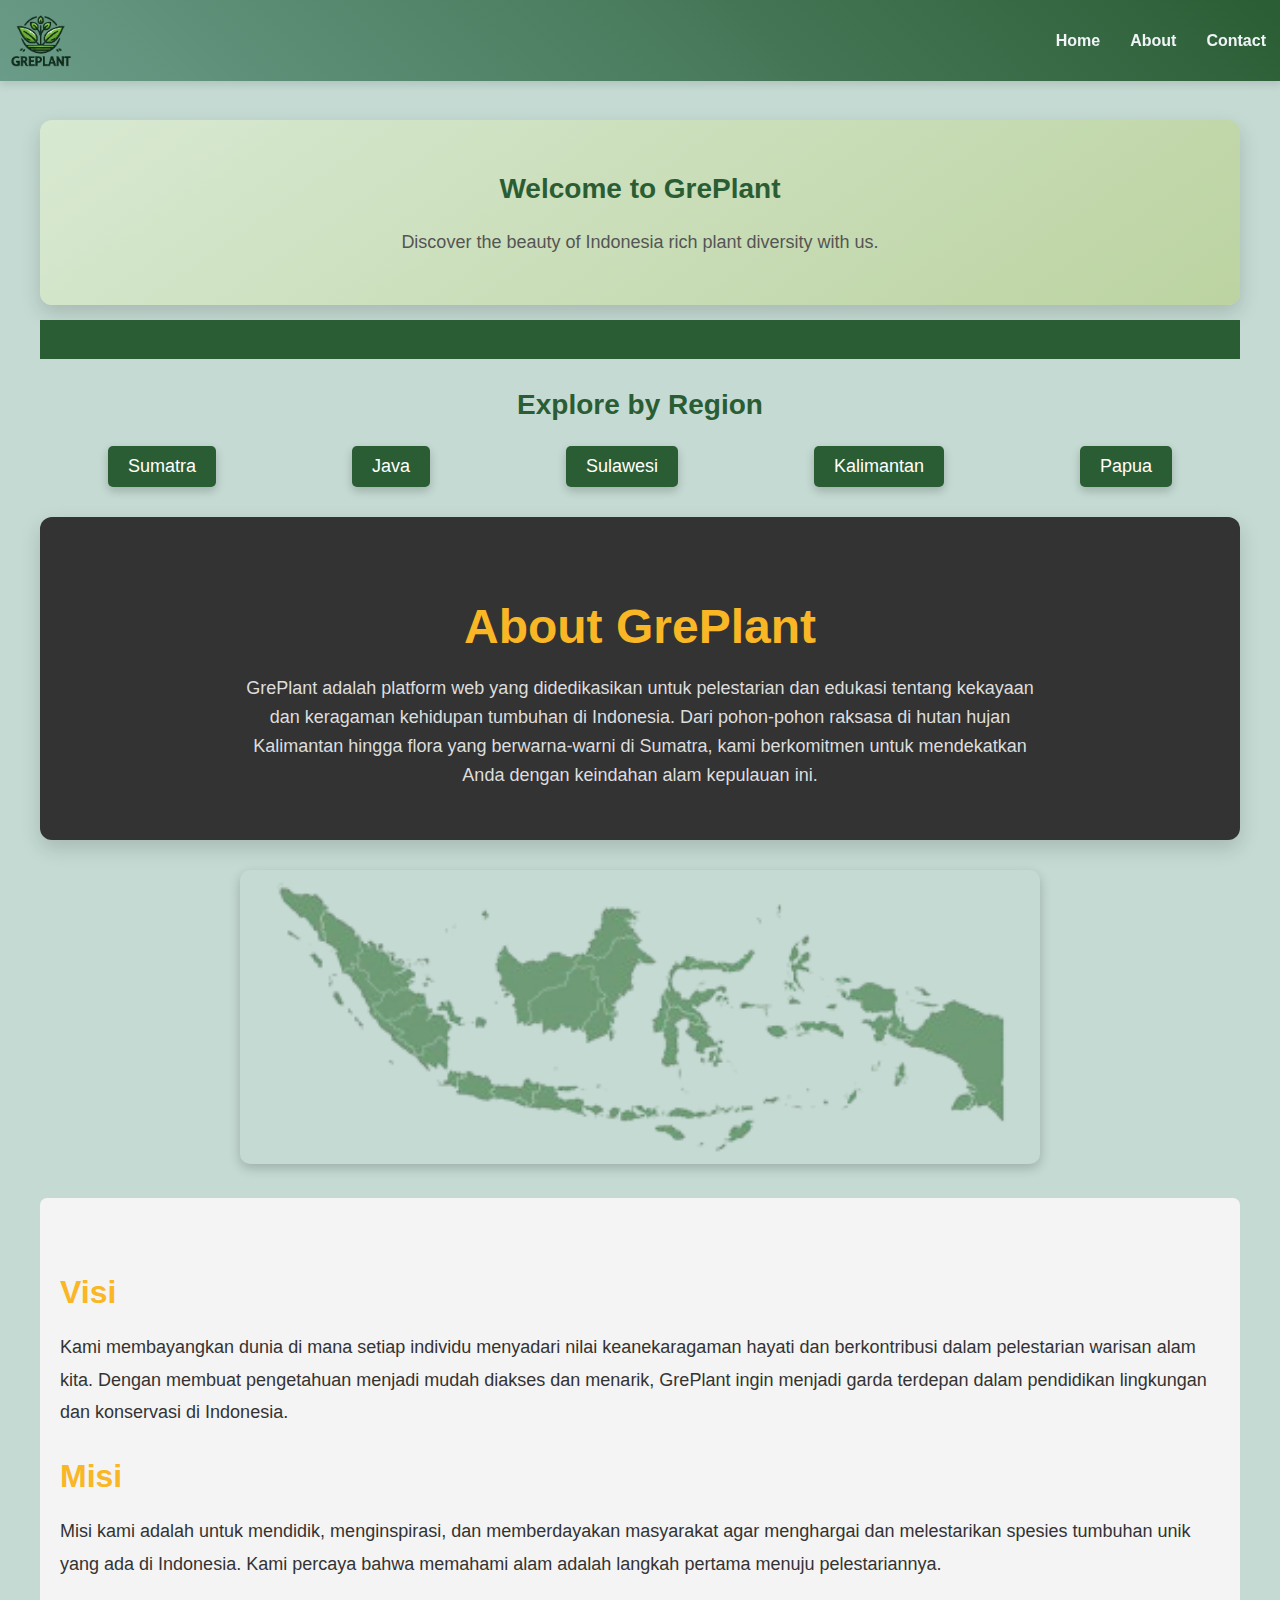
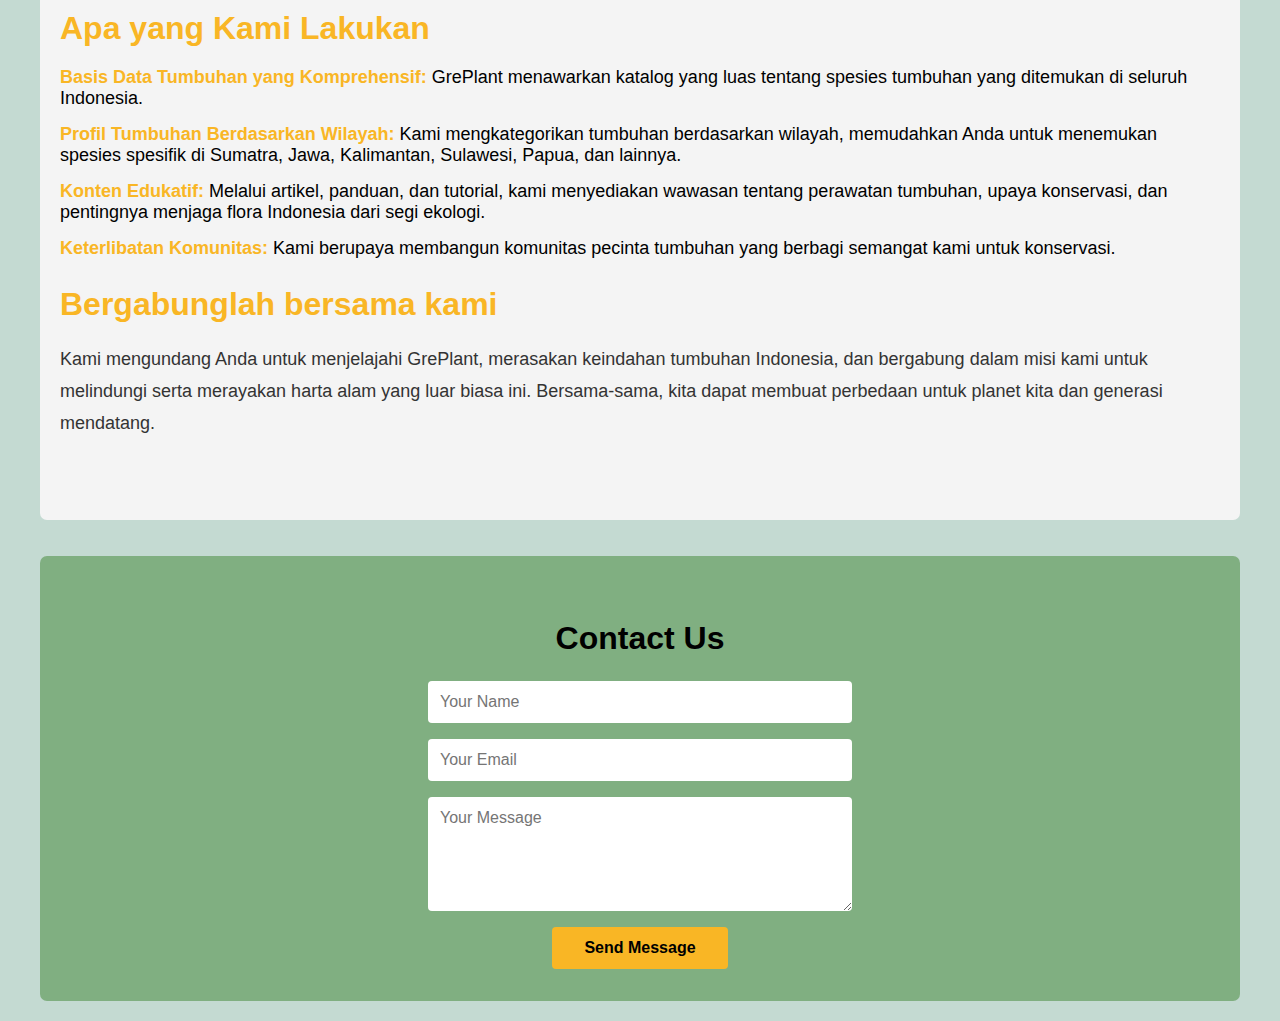
<file: index.html>
<!DOCTYPE html>
<html lang="en">

<head>
    <meta charset="UTF-8">
    <meta name="viewport" content="width=device-width, initial-scale=1.0">
    <title>Greplant</title>
    <link rel="stylesheet" href="style.css">

</head>

<body>
    <header>
        <div class="logoo">
            <div class="img">
                <img src="/page_1/image/greplant.png" alt="greplant">
            </div>
            <nav>
                <ul>
                    <li><a href="#home">Home</a></li>
                    <li><a href="#about">About</a></li>
                    <li><a href="#contact">Contact</a></li>
                </ul>
            </nav>
        </div>
    </header>

    <div id="home" class="container">
        <section class="header">
            <div class="description">
                <h2>Welcome to GrePlant</h2>
                <p>Discover the beauty of Indonesia rich plant diversity with us.</p>
            </div>
        </section>

        <section class="running-text-container">
            <div class="running-text">
                🌱 Explore the incredible variety of plants in Indonesia 🌿
            </div>
        </section>

        <section class="region-title">
            <h3>Explore by Region</h3>
        </section>

        <section class="region-buttons">
            <button class="region-button"><a href="/page_region_2/sumatra/Sumatera.html">Sumatra</a></button>
            <button class="region-button" ><a href="/page_region_2/jawa/java.html">Java</a></button>
            <button class="region-button"><a href="/page_region_2/sulawesi/Sulawesi.html">Sulawesi</a></button>
            <button class="region-button"><a href="/page_region_2/kalimantan/Kalimantan.html">Kalimantan</a></button>
            <button class="region-button"><a href="page_region_2/papua/Papua.html">Papua</a></button>
        </section>

        <section id="about" class="about-section">
            <h1>About GrePlant</h1>
            <p>GrePlant adalah platform web yang didedikasikan untuk pelestarian dan edukasi tentang kekayaan dan keragaman kehidupan tumbuhan di Indonesia. Dari pohon-pohon raksasa di hutan hujan Kalimantan hingga flora yang berwarna-warni di Sumatra, kami berkomitmen untuk mendekatkan Anda dengan keindahan alam kepulauan ini.</p>
        </section>

        <section class="image-section">
            <img src="/page_1/image/ind.png" alt="A beautiful plant from Indonesia">
        </section>

        <div class="content-section">
            <h2>Visi</h2>
            <p>Kami membayangkan dunia di mana setiap individu menyadari nilai keanekaragaman hayati dan berkontribusi dalam
                pelestarian warisan alam kita. Dengan membuat pengetahuan menjadi mudah diakses dan menarik, GrePlant ingin
                menjadi garda terdepan dalam pendidikan lingkungan dan konservasi di Indonesia.</p>
    
            <h2>Misi</h2>
            <p>Misi kami adalah untuk mendidik, menginspirasi, dan memberdayakan masyarakat agar menghargai dan melestarikan
                spesies tumbuhan unik yang ada di Indonesia. Kami percaya bahwa memahami alam adalah langkah pertama menuju
                pelestariannya.</p>
    
            <h2>Apa yang Kami Lakukan</h2>
            <ul>
                <li><strong>Basis Data Tumbuhan yang Komprehensif:</strong> GrePlant menawarkan katalog yang luas tentang
                    spesies tumbuhan yang ditemukan di seluruh Indonesia.</li>
                <li><strong>Profil Tumbuhan Berdasarkan Wilayah:</strong> Kami mengkategorikan tumbuhan berdasarkan wilayah,
                    memudahkan Anda untuk menemukan spesies spesifik di Sumatra, Jawa, Kalimantan, Sulawesi, Papua, dan
                    lainnya.</li>
                <li><strong>Konten Edukatif:</strong> Melalui artikel, panduan, dan tutorial, kami menyediakan wawasan
                    tentang perawatan tumbuhan, upaya konservasi, dan pentingnya menjaga flora Indonesia dari segi ekologi.
                </li>
                <li><strong>Keterlibatan Komunitas:</strong> Kami berupaya membangun komunitas pecinta tumbuhan yang berbagi
                    semangat kami untuk konservasi.</li>
            </ul>
    
            <h2>Bergabunglah bersama kami</h2>
            <p>Kami mengundang Anda untuk menjelajahi GrePlant, merasakan keindahan tumbuhan Indonesia, dan bergabung dalam
                misi kami untuk melindungi serta merayakan harta alam yang luar biasa ini. Bersama-sama, kita dapat membuat
                perbedaan untuk planet kita dan generasi mendatang.</p>
        </div>
        <br><br>
        <section id="contact" class="contact">
            <h3>Contact Us</h3>
            <form action="https://formsubmit.co/gianandraathallahkent@gmail.com" method="POST">
                <input type="text" name="name" placeholder="Your Name" required>
                <input type="email" name="email" placeholder="Your Email" required>
                <textarea name="message" rows="5" placeholder="Your Message" required></textarea>
                <button type="submit">Send Message</button>
            </form>
        </section>
    </div>
    <script src="script.js"></script>
</body>


</html>
</file>
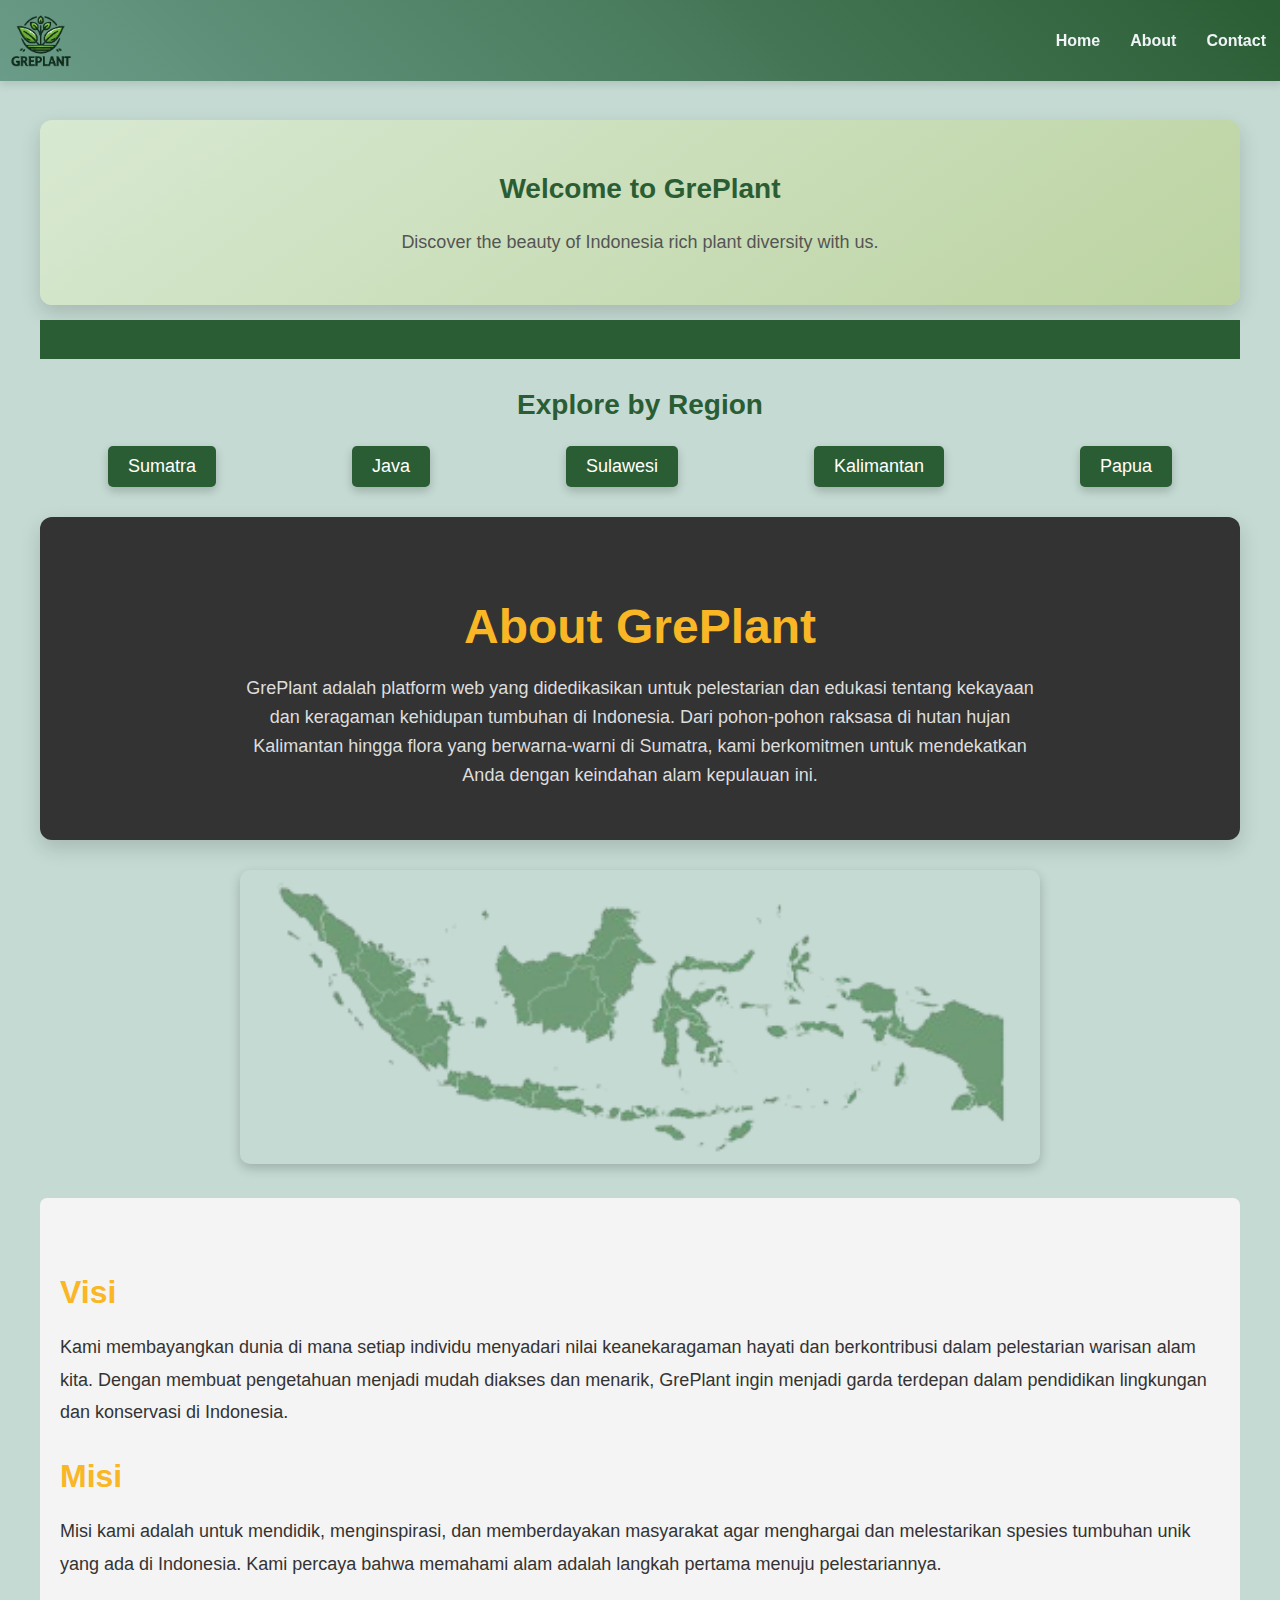
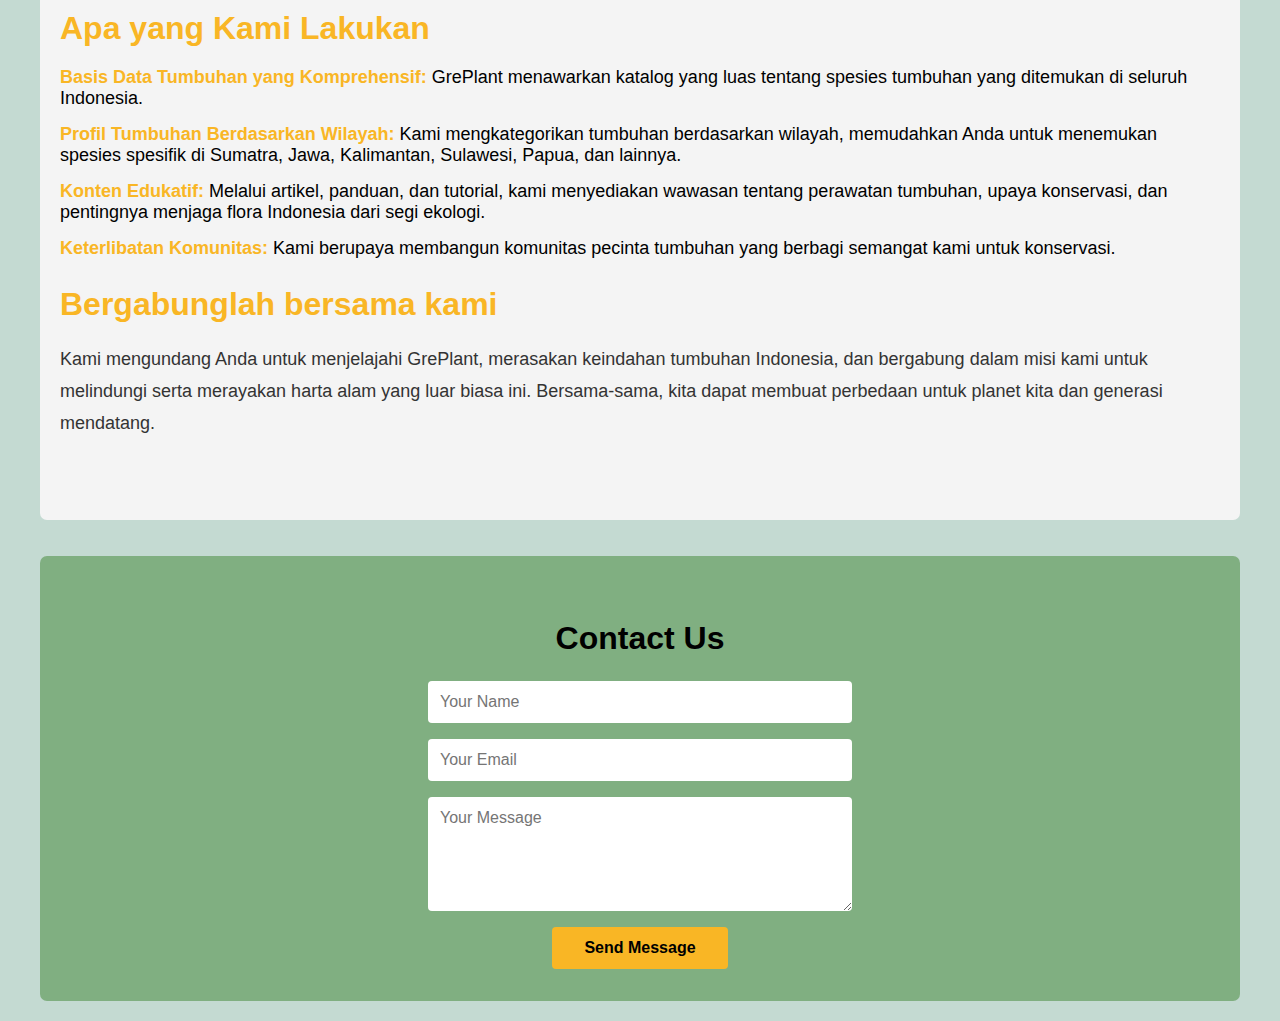
<file: page_1/index.html>
<!DOCTYPE html>
<html lang="en">

<head>
    <meta charset="UTF-8">
    <meta name="viewport" content="width=device-width, initial-scale=1.0">
    <title>Greplant</title>
    <link rel="stylesheet" href="css/style.css">

</head>

<body>
    <header>
        <div class="logoo">
            <div class="img">
                <img src="image/greplant.png" alt="greplant">
            </div>
            <nav>
                <ul>
                    <li><a href="#home">Home</a></li>
                    <li><a href="#about">About</a></li>
                    <li><a href="#contact">Contact</a></li>
                </ul>
            </nav>
        </div>
    </header>

    <div id="home" class="container">
        <section class="header">
            <div class="description">
                <h2>Welcome to GrePlant</h2>
                <p>Discover the beauty of Indonesia rich plant diversity with us.</p>
            </div>
        </section>

        <section class="running-text-container">
            <div class="running-text">
                🌱 Explore the incredible variety of plants in Indonesia 🌿
            </div>
        </section>

        <section class="region-title">
            <h3>Explore by Region</h3>
        </section>

        <section class="region-buttons">
            <button class="region-button"><a href="/page_region_2/sumatra/Sumatera.html">Sumatra</a></button>
            <button class="region-button" ><a href="/page_region_2/jawa/java.html">Java</a></button>
            <button class="region-button"><a href="/page_region_2/sulawesi/Sulawesi.html">Sulawesi</a></button>
            <button class="region-button"><a href="/page_region_2/kalimantan/Kalimantan.html">Kalimantan</a></button>
            <button class="region-button"><a href="page_region_2/papua/Papua.html">Papua</a></button>
        </section>

        <section id="about" class="about-section">
            <h1>About GrePlant</h1>
            <p>GrePlant adalah platform web yang didedikasikan untuk pelestarian dan edukasi tentang kekayaan dan keragaman kehidupan tumbuhan di Indonesia. Dari pohon-pohon raksasa di hutan hujan Kalimantan hingga flora yang berwarna-warni di Sumatra, kami berkomitmen untuk mendekatkan Anda dengan keindahan alam kepulauan ini.</p>
        </section>

        <section class="image-section">
            <img src="image/ind.png" alt="A beautiful plant from Indonesia">
        </section>

        <div class="content-section">
            <h2>Visi</h2>
            <p>Kami membayangkan dunia di mana setiap individu menyadari nilai keanekaragaman hayati dan berkontribusi dalam
                pelestarian warisan alam kita. Dengan membuat pengetahuan menjadi mudah diakses dan menarik, GrePlant ingin
                menjadi garda terdepan dalam pendidikan lingkungan dan konservasi di Indonesia.</p>
    
            <h2>Misi</h2>
            <p>Misi kami adalah untuk mendidik, menginspirasi, dan memberdayakan masyarakat agar menghargai dan melestarikan
                spesies tumbuhan unik yang ada di Indonesia. Kami percaya bahwa memahami alam adalah langkah pertama menuju
                pelestariannya.</p>
    
            <h2>Apa yang Kami Lakukan</h2>
            <ul>
                <li><strong>Basis Data Tumbuhan yang Komprehensif:</strong> GrePlant menawarkan katalog yang luas tentang
                    spesies tumbuhan yang ditemukan di seluruh Indonesia.</li>
                <li><strong>Profil Tumbuhan Berdasarkan Wilayah:</strong> Kami mengkategorikan tumbuhan berdasarkan wilayah,
                    memudahkan Anda untuk menemukan spesies spesifik di Sumatra, Jawa, Kalimantan, Sulawesi, Papua, dan
                    lainnya.</li>
                <li><strong>Konten Edukatif:</strong> Melalui artikel, panduan, dan tutorial, kami menyediakan wawasan
                    tentang perawatan tumbuhan, upaya konservasi, dan pentingnya menjaga flora Indonesia dari segi ekologi.
                </li>
                <li><strong>Keterlibatan Komunitas:</strong> Kami berupaya membangun komunitas pecinta tumbuhan yang berbagi
                    semangat kami untuk konservasi.</li>
            </ul>
    
            <h2>Bergabunglah bersama kami</h2>
            <p>Kami mengundang Anda untuk menjelajahi GrePlant, merasakan keindahan tumbuhan Indonesia, dan bergabung dalam
                misi kami untuk melindungi serta merayakan harta alam yang luar biasa ini. Bersama-sama, kita dapat membuat
                perbedaan untuk planet kita dan generasi mendatang.</p>
        </div>
        <br><br>
        <section id="contact" class="contact">
            <h3>Contact Us</h3>
            <form action="https://formsubmit.co/gianandraathallahkent@gmail.com" method="POST">
                <input type="text" name="name" placeholder="Your Name" required>
                <input type="email" name="email" placeholder="Your Email" required>
                <textarea name="message" rows="5" placeholder="Your Message" required></textarea>
                <button type="submit">Send Message</button>
            </form>
        </section>
    </div>
    <script src="js/script.js"></script>
</body>


</html>
</file>
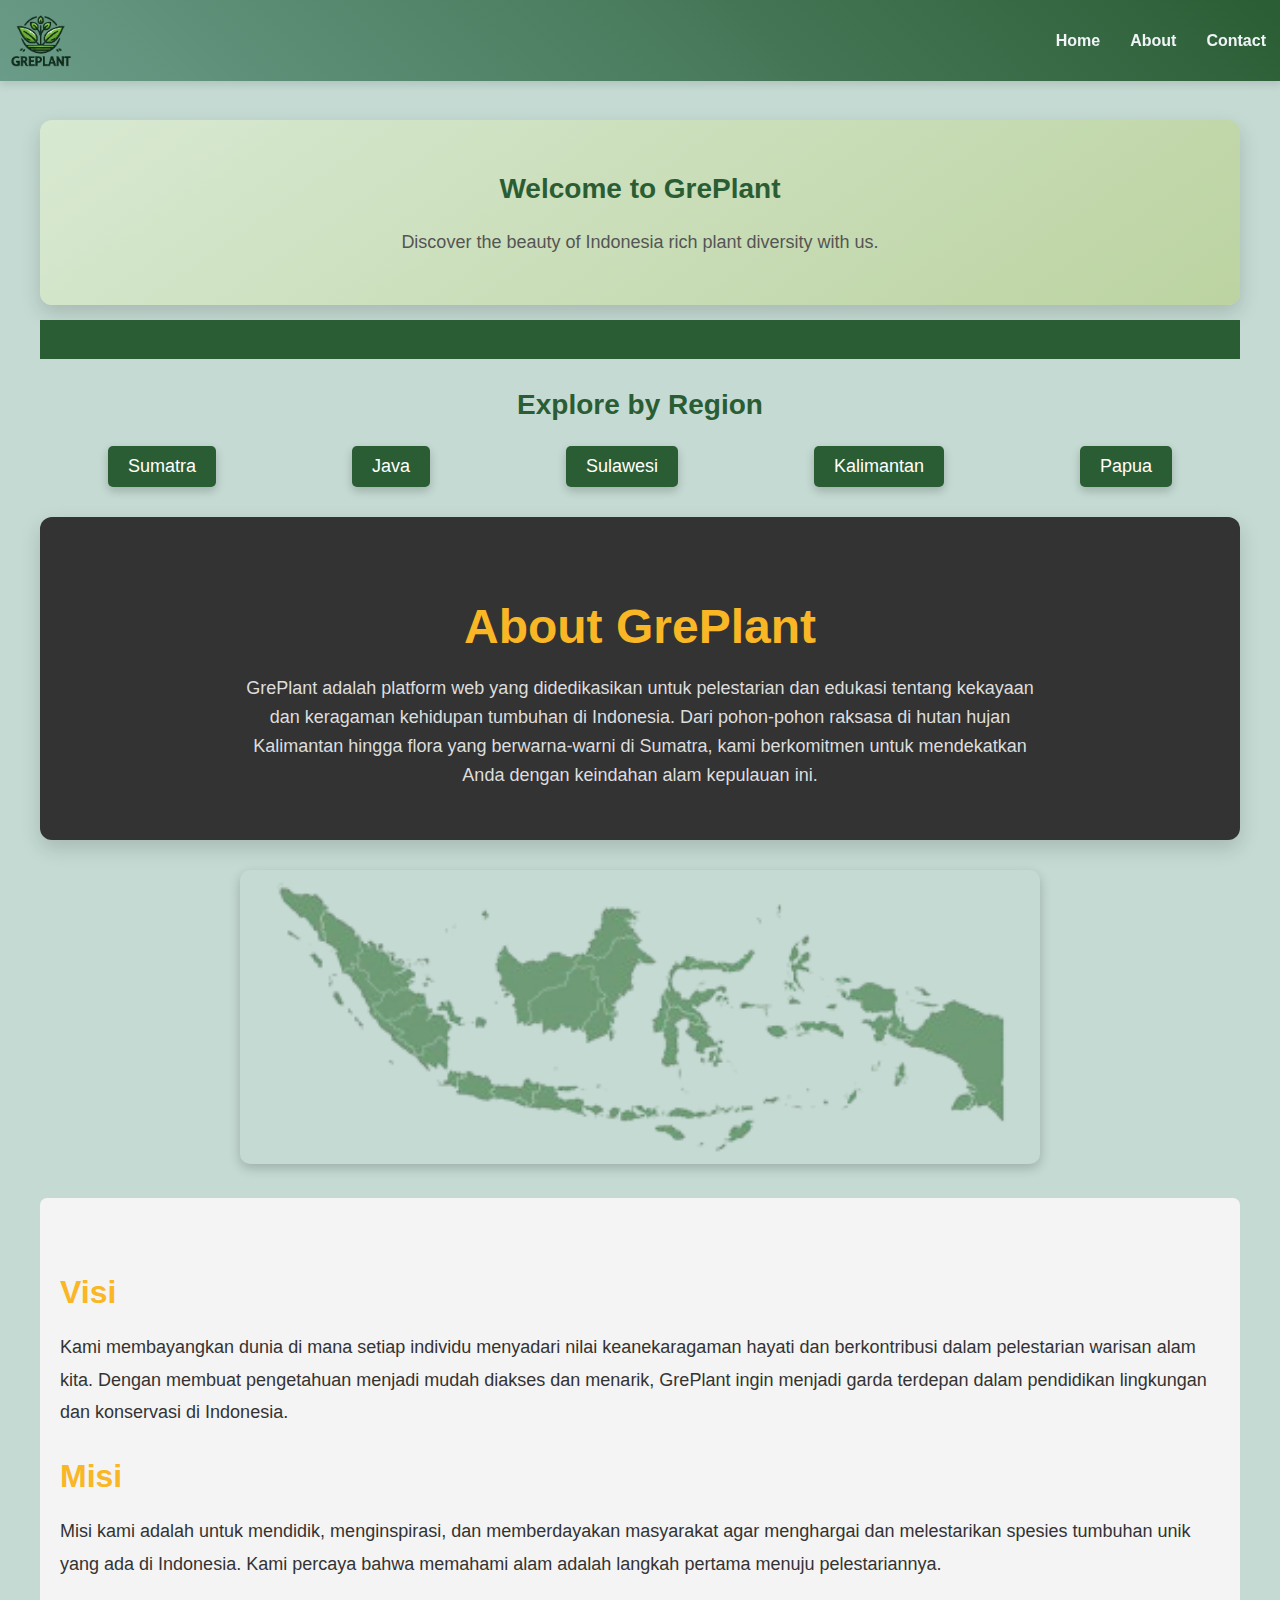
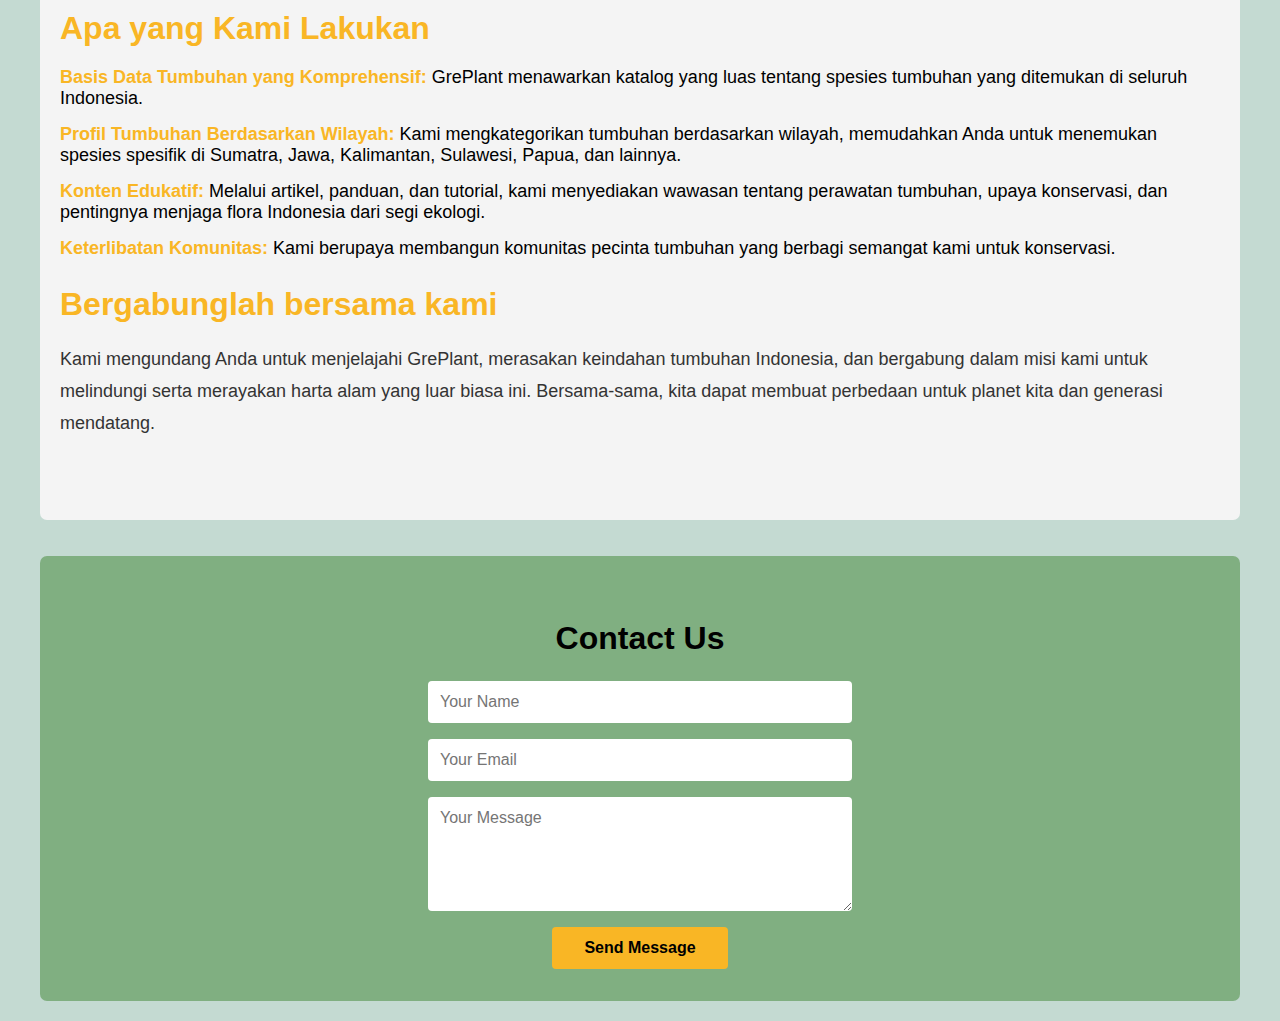
<file: web.greenplant/index.html>
<!DOCTYPE html>
<html lang="en">

<head>
    <meta charset="UTF-8">
    <meta name="viewport" content="width=device-width, initial-scale=1.0">
    <title>Greplant</title>
    <link rel="stylesheet" href="/web.greenplant/page_1/css/style.css">

</head>

<body>
    <header>
        <div class="logoo">
            <div class="img">
                <img src="/web.greenplant/page_1/image/greplant.png" alt="greplant">
            </div>
            <nav>
                <ul>
                    <li><a href="#home">Home</a></li>
                    <li><a href="#about">About</a></li>
                    <li><a href="#contact">Contact</a></li>
                </ul>
            </nav>
        </div>
    </header>

    <div id="home" class="container">
        <section class="header">
            <div class="description">
                <h2>Welcome to GrePlant</h2>
                <p>Discover the beauty of Indonesia rich plant diversity with us.</p>
            </div>
        </section>

        <section class="running-text-container">
            <div class="running-text">
                🌱 Explore the incredible variety of plants in Indonesia 🌿
            </div>
        </section>

        <section class="region-title">
            <h3>Explore by Region</h3>
        </section>

        <section class="region-buttons">
            <button class="region-button"><a href="/web.greenplant/page_region_2/sumatra/Sumatera.html">Sumatra</a></button>
            <button class="region-button" ><a href="/web.greenplant/page_region_2/jawa/java.html">Java</a></button>
            <button class="region-button"><a href="/web.greenplant/page_region_2/sulawesi/Sulawesi.html">Sulawesi</a></button>
            <button class="region-button"><a href="/web.greenplant/page_region_2/kalimantan/Kalimantan.html">Kalimantan</a></button>
            <button class="region-button"><a href="/web.greenplant/page_region_2/papua/Papua.html">Papua</a></button>
        </section>

        <section id="about" class="about-section">
            <h1>About GrePlant</h1>
            <p>GrePlant adalah platform web yang didedikasikan untuk pelestarian dan edukasi tentang kekayaan dan keragaman kehidupan tumbuhan di Indonesia. Dari pohon-pohon raksasa di hutan hujan Kalimantan hingga flora yang berwarna-warni di Sumatra, kami berkomitmen untuk mendekatkan Anda dengan keindahan alam kepulauan ini.</p>
        </section>

        <section class="image-section">
            <img src="/web.greenplant/page_1/image/ind.png" alt="A beautiful plant from Indonesia">
        </section>

        <div class="content-section">
            <h2>Visi</h2>
            <p>Kami membayangkan dunia di mana setiap individu menyadari nilai keanekaragaman hayati dan berkontribusi dalam
                pelestarian warisan alam kita. Dengan membuat pengetahuan menjadi mudah diakses dan menarik, GrePlant ingin
                menjadi garda terdepan dalam pendidikan lingkungan dan konservasi di Indonesia.</p>
    
            <h2>Misi</h2>
            <p>Misi kami adalah untuk mendidik, menginspirasi, dan memberdayakan masyarakat agar menghargai dan melestarikan
                spesies tumbuhan unik yang ada di Indonesia. Kami percaya bahwa memahami alam adalah langkah pertama menuju
                pelestariannya.</p>
    
            <h2>Apa yang Kami Lakukan</h2>
            <ul>
                <li><strong>Basis Data Tumbuhan yang Komprehensif:</strong> GrePlant menawarkan katalog yang luas tentang
                    spesies tumbuhan yang ditemukan di seluruh Indonesia.</li>
                <li><strong>Profil Tumbuhan Berdasarkan Wilayah:</strong> Kami mengkategorikan tumbuhan berdasarkan wilayah,
                    memudahkan Anda untuk menemukan spesies spesifik di Sumatra, Jawa, Kalimantan, Sulawesi, Papua, dan
                    lainnya.</li>
                <li><strong>Konten Edukatif:</strong> Melalui artikel, panduan, dan tutorial, kami menyediakan wawasan
                    tentang perawatan tumbuhan, upaya konservasi, dan pentingnya menjaga flora Indonesia dari segi ekologi.
                </li>
                <li><strong>Keterlibatan Komunitas:</strong> Kami berupaya membangun komunitas pecinta tumbuhan yang berbagi
                    semangat kami untuk konservasi.</li>
            </ul>
    
            <h2>Bergabunglah bersama kami</h2>
            <p>Kami mengundang Anda untuk menjelajahi GrePlant, merasakan keindahan tumbuhan Indonesia, dan bergabung dalam
                misi kami untuk melindungi serta merayakan harta alam yang luar biasa ini. Bersama-sama, kita dapat membuat
                perbedaan untuk planet kita dan generasi mendatang.</p>
        </div>
        <br><br>
        <section id="contact" class="contact">
            <h3>Contact Us</h3>
            <form action="https://formsubmit.co/gianandraathallahkent@gmail.com" method="POST">
                <input type="text" name="name" placeholder="Your Name" required>
                <input type="email" name="email" placeholder="Your Email" required>
                <textarea name="message" rows="5" placeholder="Your Message" required></textarea>
                <button type="submit">Send Message</button>
            </form>
        </section>
    </div>
    <script src="/web.greenplant/page_1/js/script.js"></script>
</body>


</html>
</file>
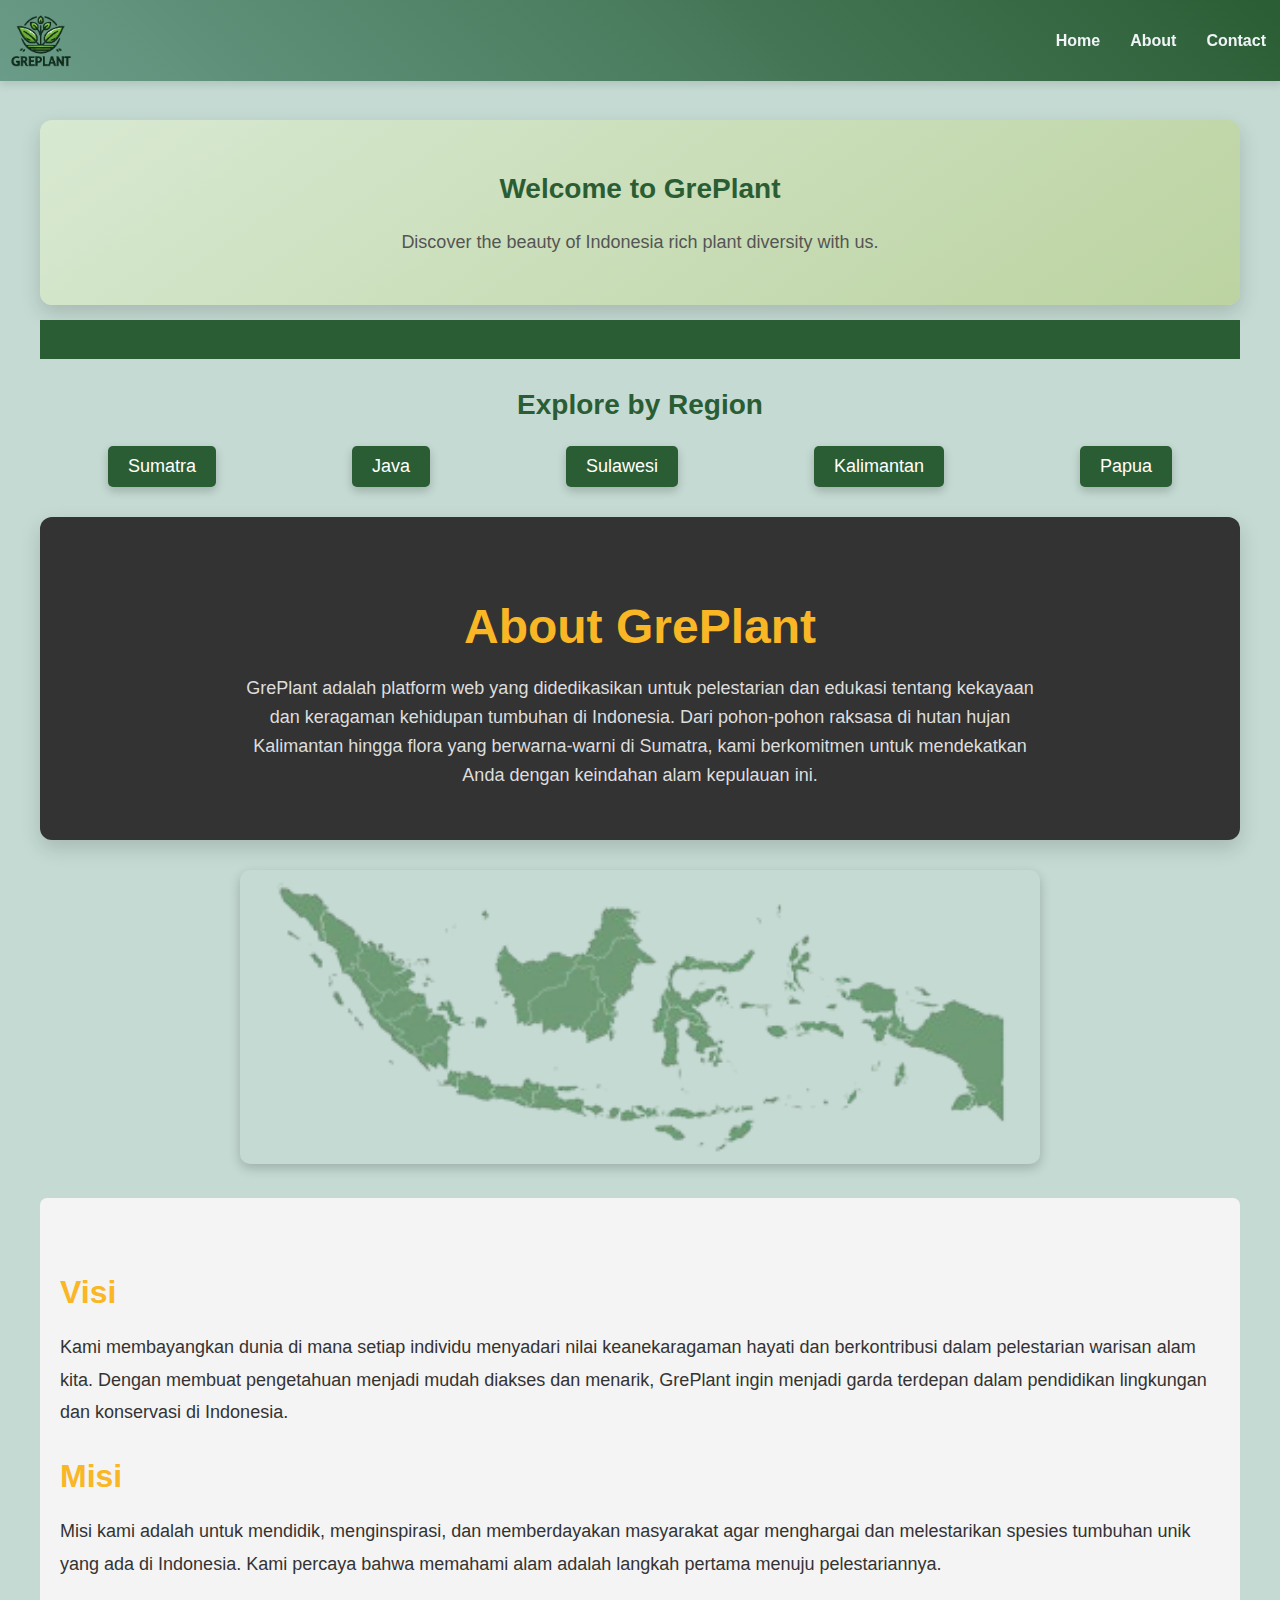
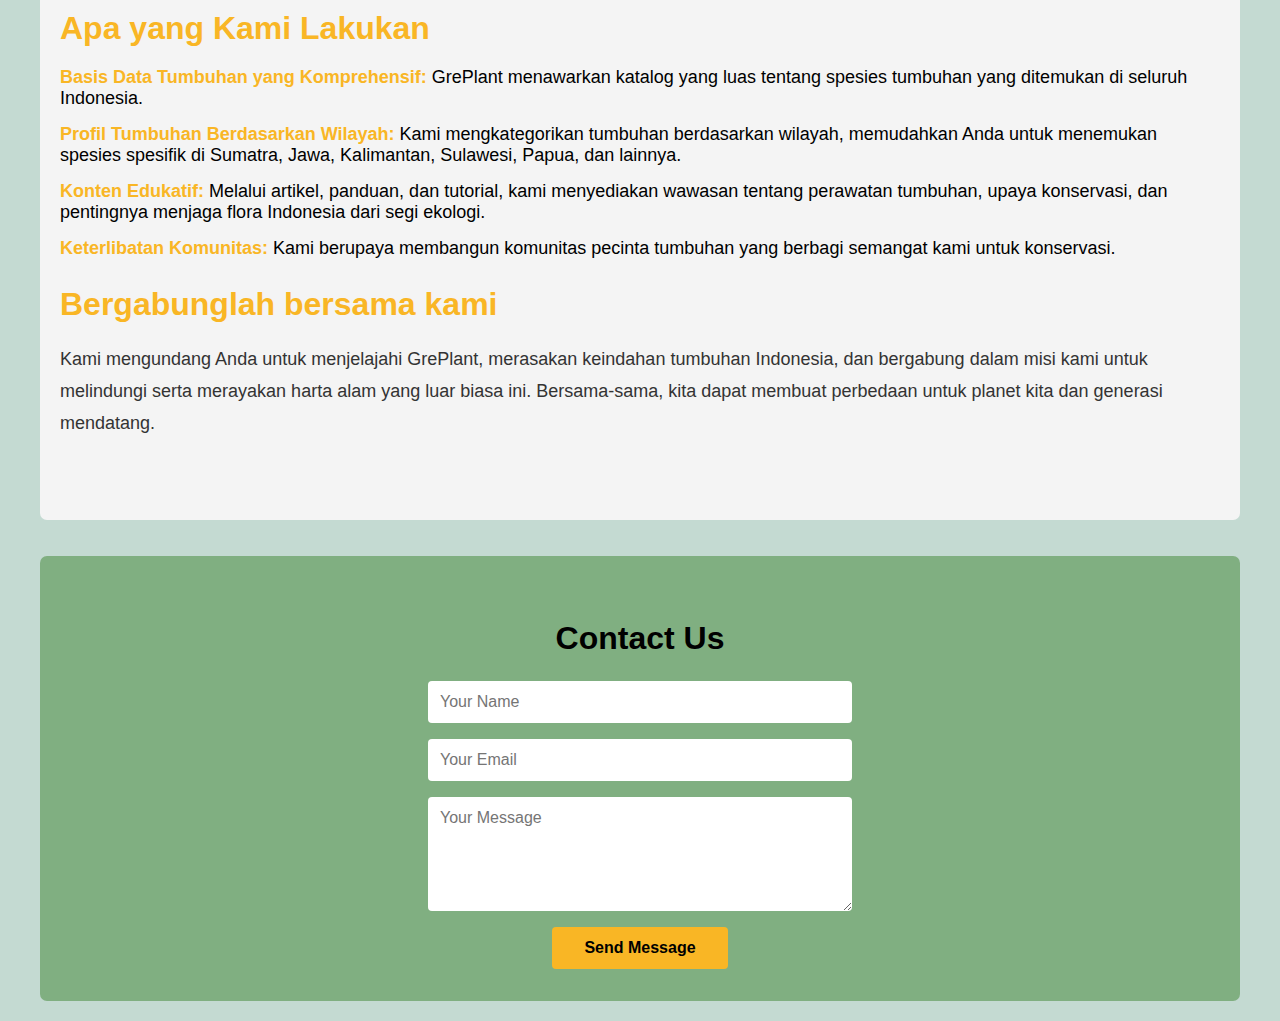
<file: web.greenplant/page_1/index.html>
<!DOCTYPE html>
<html lang="en">

<head>
    <meta charset="UTF-8">
    <meta name="viewport" content="width=device-width, initial-scale=1.0">
    <title>Greplant</title>
    <link rel="stylesheet" href="css/style.css">

</head>

<body>
    <header>
        <div class="logoo">
            <div class="img">
                <img src="image/greplant.png" alt="greplant">
            </div>
            <nav>
                <ul>
                    <li><a href="#home">Home</a></li>
                    <li><a href="#about">About</a></li>
                    <li><a href="#contact">Contact</a></li>
                </ul>
            </nav>
        </div>
    </header>

    <div id="home" class="container">
        <section class="header">
            <div class="description">
                <h2>Welcome to GrePlant</h2>
                <p>Discover the beauty of Indonesia rich plant diversity with us.</p>
            </div>
        </section>

        <section class="running-text-container">
            <div class="running-text">
                🌱 Explore the incredible variety of plants in Indonesia 🌿
            </div>
        </section>

        <section class="region-title">
            <h3>Explore by Region</h3>
        </section>

        <section class="region-buttons">
            <button class="region-button"><a href="/web.greenplant/page_region_2/sumatra/Sumatera.html">Sumatra</a></button>
            <button class="region-button" ><a href="/web.greenplant/page_region_2/jawa/java.html">Java</a></button>
            <button class="region-button"><a href="/web.greenplant/page_region_2/sulawesi/Sulawesi.html">Sulawesi</a></button>
            <button class="region-button"><a href="/web.greenplant/page_region_2/kalimantan/Kalimantan.html">Kalimantan</a></button>
            <button class="region-button"><a href="/web.greenplant/page_region_2/papua/Papua.html">Papua</a></button>
        </section>

        <section id="about" class="about-section">
            <h1>About GrePlant</h1>
            <p>GrePlant adalah platform web yang didedikasikan untuk pelestarian dan edukasi tentang kekayaan dan keragaman kehidupan tumbuhan di Indonesia. Dari pohon-pohon raksasa di hutan hujan Kalimantan hingga flora yang berwarna-warni di Sumatra, kami berkomitmen untuk mendekatkan Anda dengan keindahan alam kepulauan ini.</p>
        </section>

        <section class="image-section">
            <img src="image/ind.png" alt="A beautiful plant from Indonesia">
        </section>

        <div class="content-section">
            <h2>Visi</h2>
            <p>Kami membayangkan dunia di mana setiap individu menyadari nilai keanekaragaman hayati dan berkontribusi dalam
                pelestarian warisan alam kita. Dengan membuat pengetahuan menjadi mudah diakses dan menarik, GrePlant ingin
                menjadi garda terdepan dalam pendidikan lingkungan dan konservasi di Indonesia.</p>
    
            <h2>Misi</h2>
            <p>Misi kami adalah untuk mendidik, menginspirasi, dan memberdayakan masyarakat agar menghargai dan melestarikan
                spesies tumbuhan unik yang ada di Indonesia. Kami percaya bahwa memahami alam adalah langkah pertama menuju
                pelestariannya.</p>
    
            <h2>Apa yang Kami Lakukan</h2>
            <ul>
                <li><strong>Basis Data Tumbuhan yang Komprehensif:</strong> GrePlant menawarkan katalog yang luas tentang
                    spesies tumbuhan yang ditemukan di seluruh Indonesia.</li>
                <li><strong>Profil Tumbuhan Berdasarkan Wilayah:</strong> Kami mengkategorikan tumbuhan berdasarkan wilayah,
                    memudahkan Anda untuk menemukan spesies spesifik di Sumatra, Jawa, Kalimantan, Sulawesi, Papua, dan
                    lainnya.</li>
                <li><strong>Konten Edukatif:</strong> Melalui artikel, panduan, dan tutorial, kami menyediakan wawasan
                    tentang perawatan tumbuhan, upaya konservasi, dan pentingnya menjaga flora Indonesia dari segi ekologi.
                </li>
                <li><strong>Keterlibatan Komunitas:</strong> Kami berupaya membangun komunitas pecinta tumbuhan yang berbagi
                    semangat kami untuk konservasi.</li>
            </ul>
    
            <h2>Bergabunglah bersama kami</h2>
            <p>Kami mengundang Anda untuk menjelajahi GrePlant, merasakan keindahan tumbuhan Indonesia, dan bergabung dalam
                misi kami untuk melindungi serta merayakan harta alam yang luar biasa ini. Bersama-sama, kita dapat membuat
                perbedaan untuk planet kita dan generasi mendatang.</p>
        </div>
        <br><br>
        <section id="contact" class="contact">
            <h3>Contact Us</h3>
            <form action="https://formsubmit.co/gianandraathallahkent@gmail.com" method="POST">
                <input type="text" name="name" placeholder="Your Name" required>
                <input type="email" name="email" placeholder="Your Email" required>
                <textarea name="message" rows="5" placeholder="Your Message" required></textarea>
                <button type="submit">Send Message</button>
            </form>
        </section>
    </div>
    <script src="js/script.js"></script>
</body>


</html>
</file>
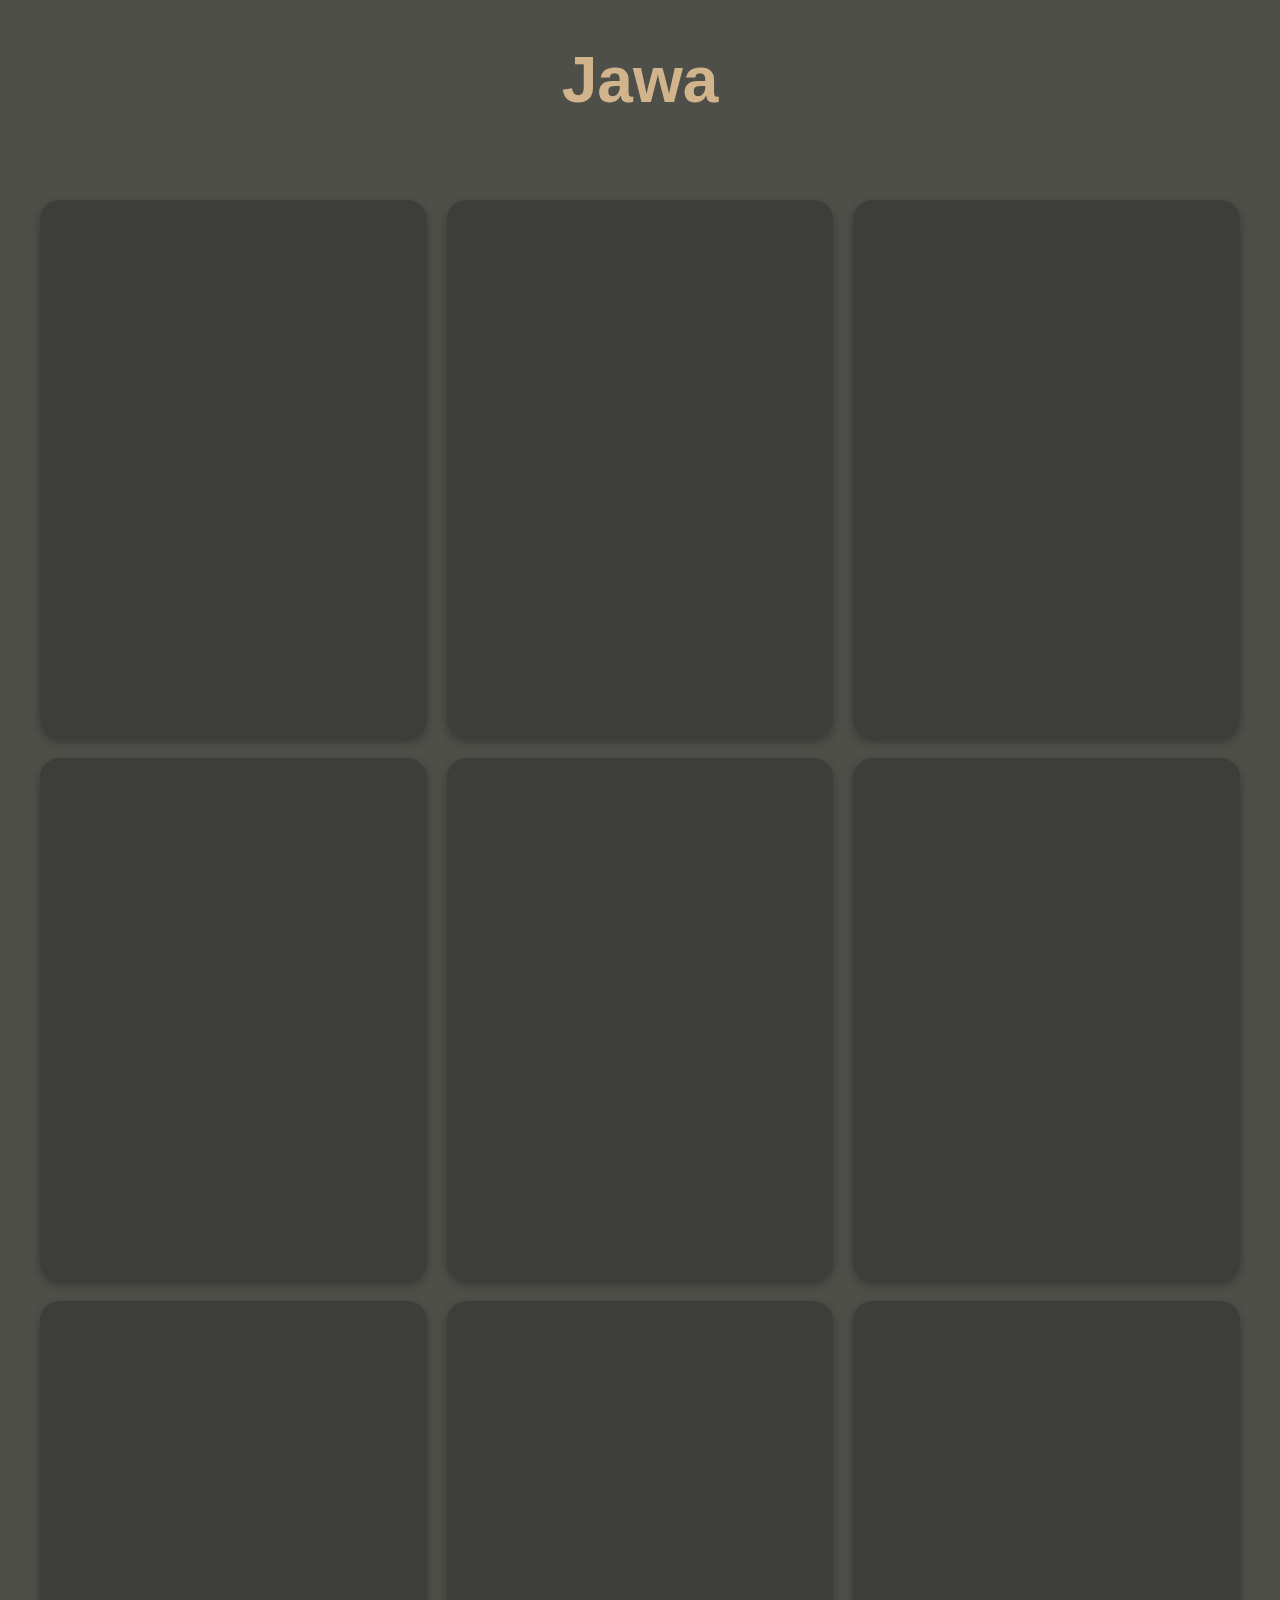
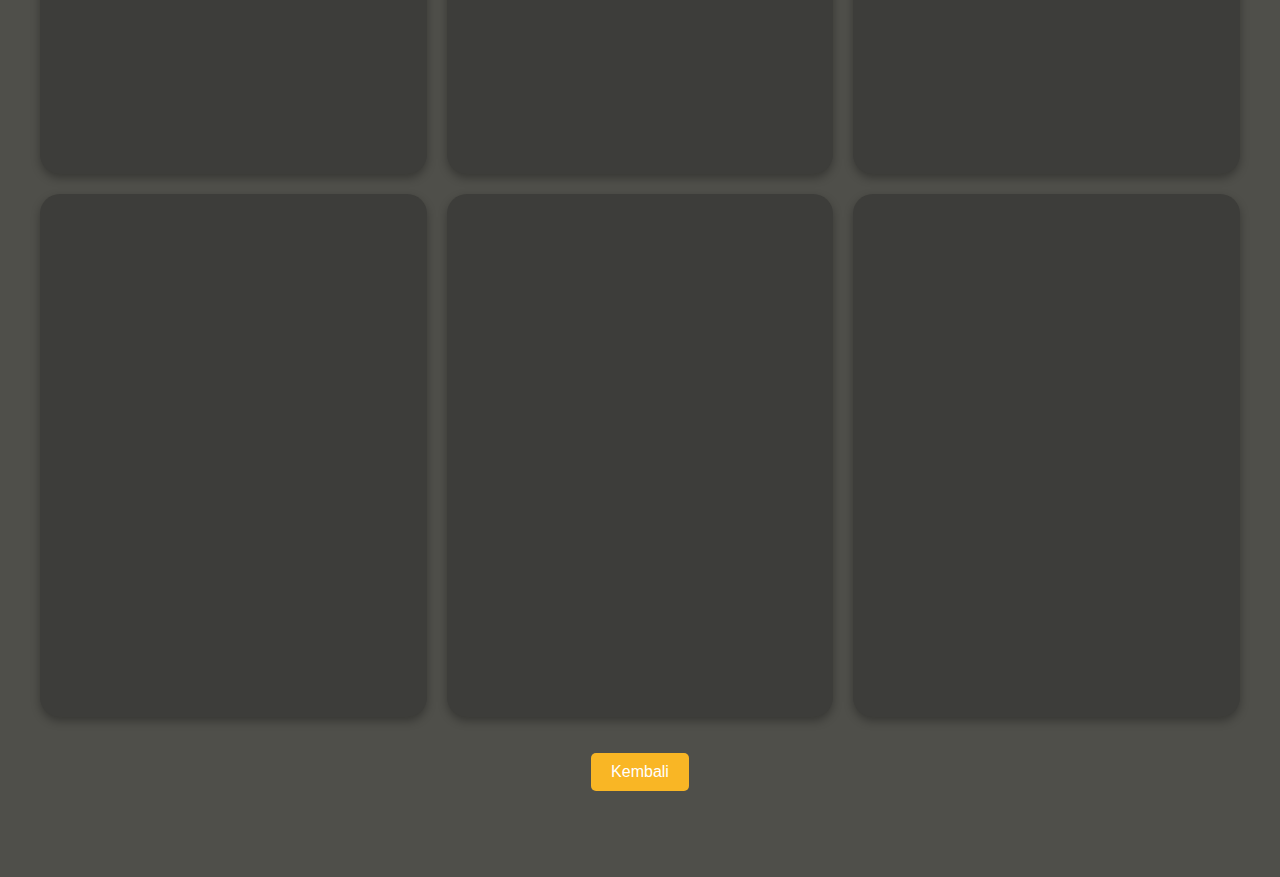
<file: page_region_2/jawa/java.html>
<!DOCTYPE html>
<html lang="en">

<head>
  <meta charset="UTF-8">
  <meta name="viewport" content="width=device-width, initial-scale=1.0">
  <title>Jawa</title>
  <link rel="stylesheet" href="css/style.css">
</head>

<body>

  <div class="jawa">
    <h1>
      <center>Jawa</center>
    </h1>
  </div>

  <div class="container">
    <div class="card">
      <img src="img/kepuh.png" alt="Kepuh">
      <h2>Kepuh (Sterula foetida)</h2>
      <p>Kepuh adalah pohon endemik Papua dan hutan hujan Jawa, yang merupakan anggota keluarga Sterculiaceae. Pohon ini
        memiliki daun yang lebat dan bunga yang kecil berwarna kuning. Buah kepuh berbentuk bulat dan berwarna coklat,
        dengan biji yang keras dan beracun. Kayu kepuh digunakan untuk membuat alat musik dan perahu.</p>
    </div>
    <div class="card">
      <img src="img/sawo kecik.png" alt="Sawo Kecik">
      <h2>Sawo Kecik (Manilkara kauki)</h2>
      <p>Sawo Kecik merupakan buah dengan rasa manis dan aroma khas. Pohonnya memiliki kulit yang kasar dan bertekstur.
        Kayu Sawo Kecik yang keras dan tahan lama digunakan untuk membuat alat musik dan perahu.</p>
    </div>

    <div class="card">
      <img src="img/matoa.png" alt="Matoa">
      <h2>Matoa (Pometia Pinnata)</h2>
      <p>Matoa adalah buah tropis yang tumbuh di daerah Papua dan beberapa daerah di Indonesia. Buahnya berwarna merah
        keunguan dan memiliki rasa manis dan asam. Kulitnya yang keras dapat dikonsumsi dan memiliki rasa yang agak
        pahit.</p>
    </div>

    <div class="card">
      <img src="img/sukun.png" alt="Sukun">
      <h2>Sukun (Artocarpus Communis)</h2>
      <p>Sukun merupakan pohon yang berasal dari Papua Nugini, dan termasuk keluarga Moraceae. Buahnya dapat dimakan
        ketika masih muda dan memiliki tekstur lembut seperti roti.</p>
    </div>

    <div class="card">
      <img src="img/kayu cendana.png" alt="Kayu Cendana">
      <h2>Kayu Cendana (Santalum Album)</h2>
      <p>Kayu Cendana merupakan kayu yang sangat berharga, yang berasal dari daerah Nusa Tenggara Timur. Kayu cendana
        memiliki aroma yang khas dan digunakan untuk membuat parfum, dupa, dan obat-obatan tradisional.</p>
    </div>

    <div class="card">
      <img src="img/pohon jati.png" alt="Pohon Jati">
      <h2>Pohon jati (Tectona grandis)</h2>
      <p>Pohon jati merupakan pohon penghasil kayu yang sangat berharga. Kayu jati memiliki tekstur yang keras, tahan
        lama, dan tidak mudah lapuk. Kayu jati banyak digunakan untuk membuat mebel, lantai, dan perahu.</p>
    </div>

    <div class="card">
      <img src="img/rotan.png" alt="Rotan">
      <h2>Rotan (Arecaceae)</h2>
      <p>Rotan merupakan tanaman merambat yang tumbuh di hutan hujan tropis. Batangnya yang lentur dan kuat digunakan
        untuk membuat keranjang, kursi, dan perabotan lainnya.</p>
    </div>

    <div class="card">
      <img src="img/bakau.png" alt="Bakau">
      <h2>Bakau</h2>
      <p>Bakau adalah jenis tumbuhan yang tumbuh di air payau dan daerah pasang surut. Akarnya yang khas berguna untuk
        mencegah abrasi dan membantu menjaga ekosistem pantai.</p>
    </div>

    <div class="card">
      <img src="img/anggrek.png" alt="Anggrek">
      <h2>Anggrek</h2>
      <p>Anggrek adalah salah satu jenis tumbuhan yang paling banyak digemari dan dikoleksi. Anggrek memiliki bunga yang
        indah dan berwarna-warni, dan banyak ditemukan di daerah tropis.</p>
    </div>

    <div class="card">
      <img src="img/bunga bangkai.png" alt="Bunga Bangkai">
      <h2>Bunga Bangkai (Amorphophallus)</h2>
      <p>Bunga Bangkai adalah bunga dengan bau busuk yang khas. Bunga ini dapat tumbuh hingga beberapa meter dan
        memiliki masa mekar yang sangat singkat. Bunga bangkai dapat dijumpai di hutan hujan tropis.</p>
    </div>

    <div class="card">
      <img src="img/pohon cemara.png" alt="Pohon Cemara">
      <h2>Pohon cemara (Pinaceae)</h2>
      <p>Pohon cemara adalah pohon yang menghasilkan daun berbentuk jarum dan kerucut. Pohon cemara banyak ditanam
        sebagai tanaman hias karena bentuknya yang indah. Kayu cemara juga digunakan untuk membuat mebel dan perahu.</p>
    </div>

    <div class="card">
      <img src="img/kayu meranti kuning.png" alt="Kayu Meranti Kuning">
      <h2>Kayu Meranti Kuning</h2>
      <p>Kayu Meranti Kuning adalah jenis kayu yang sering digunakan untuk membuat mebel dan perahu. Kayu ini memiliki
        tekstur yang keras, tahan lama, dan memiliki warna yang khas. Kayu Meranti Kuning banyak ditemukan di daerah
        hutan hujan tropis.</p>
    </div>

  </div>
  <div class="center-container">
    <a href="/page_1/index.html" class="back-button">Kembali</a>
  </div>

  <br><br><br><br><br>
  <script src="js/java.js"></script>
</body>

</html>
</file>
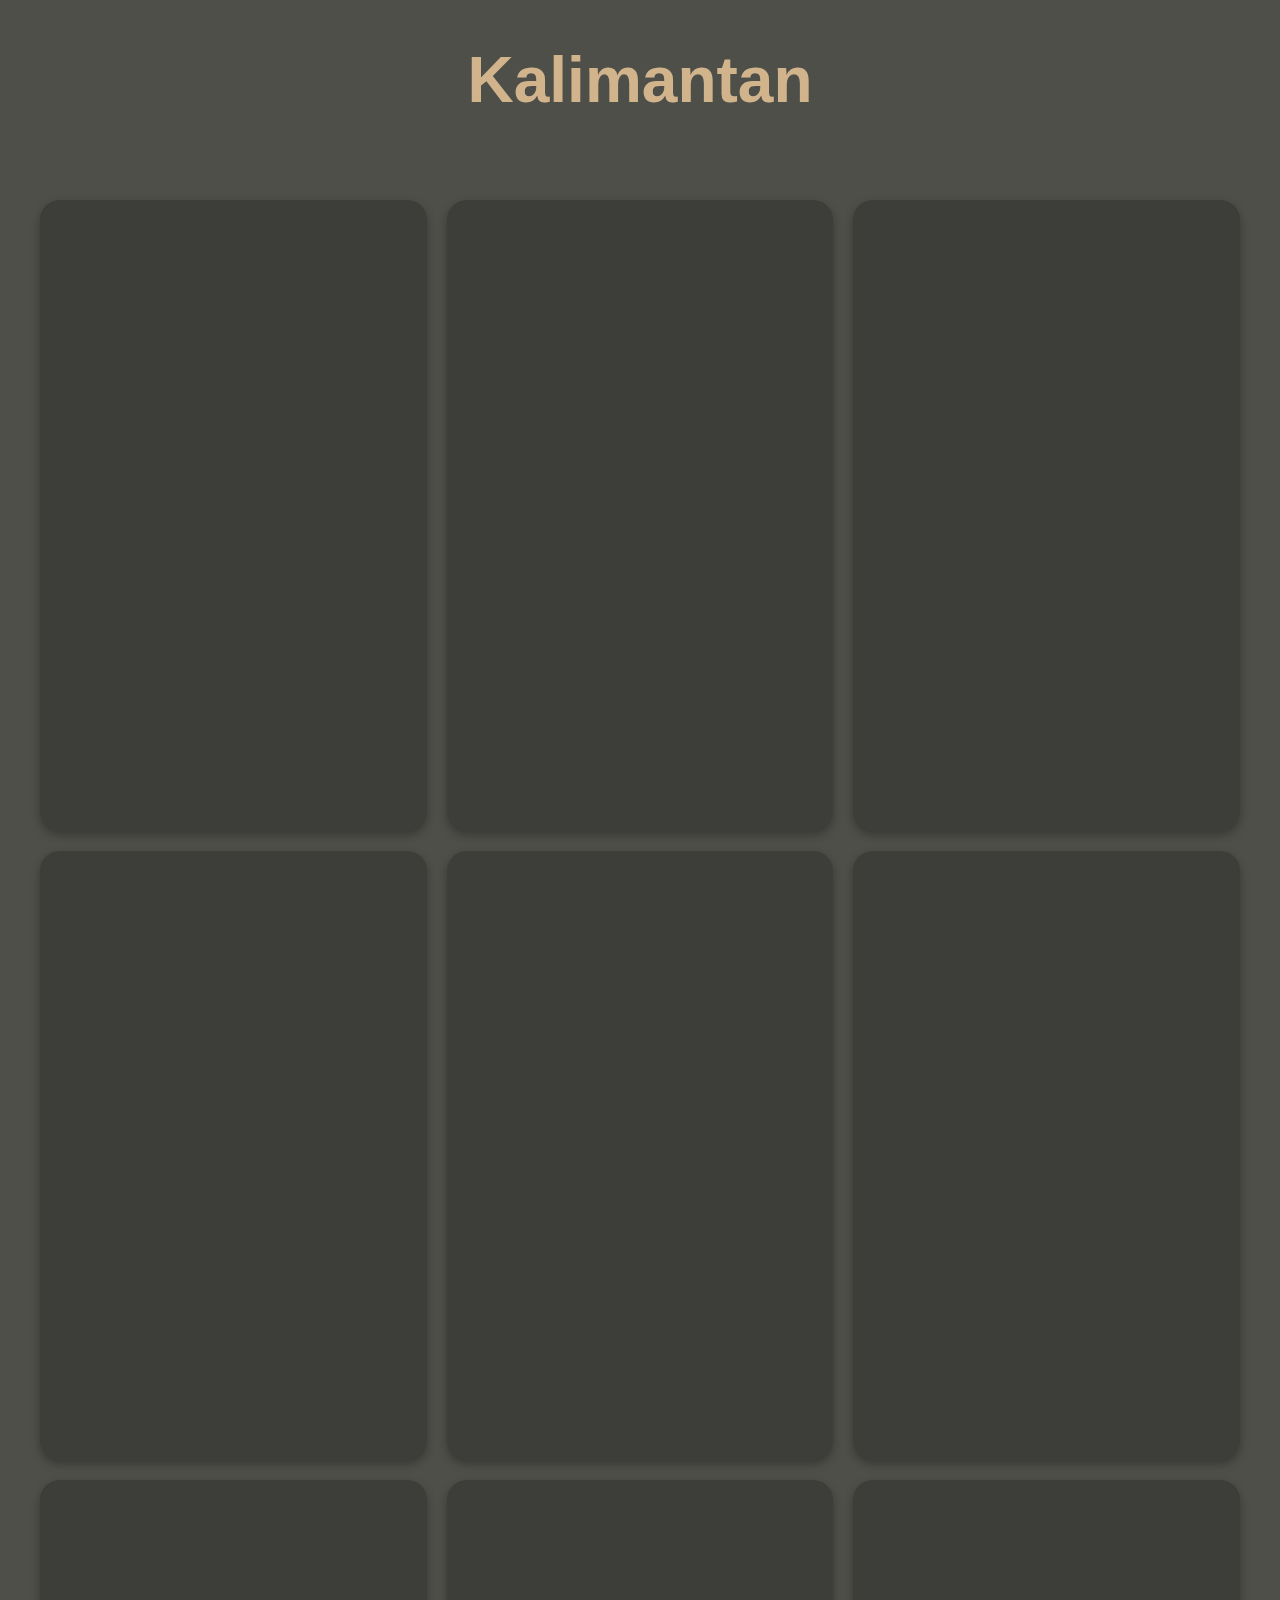
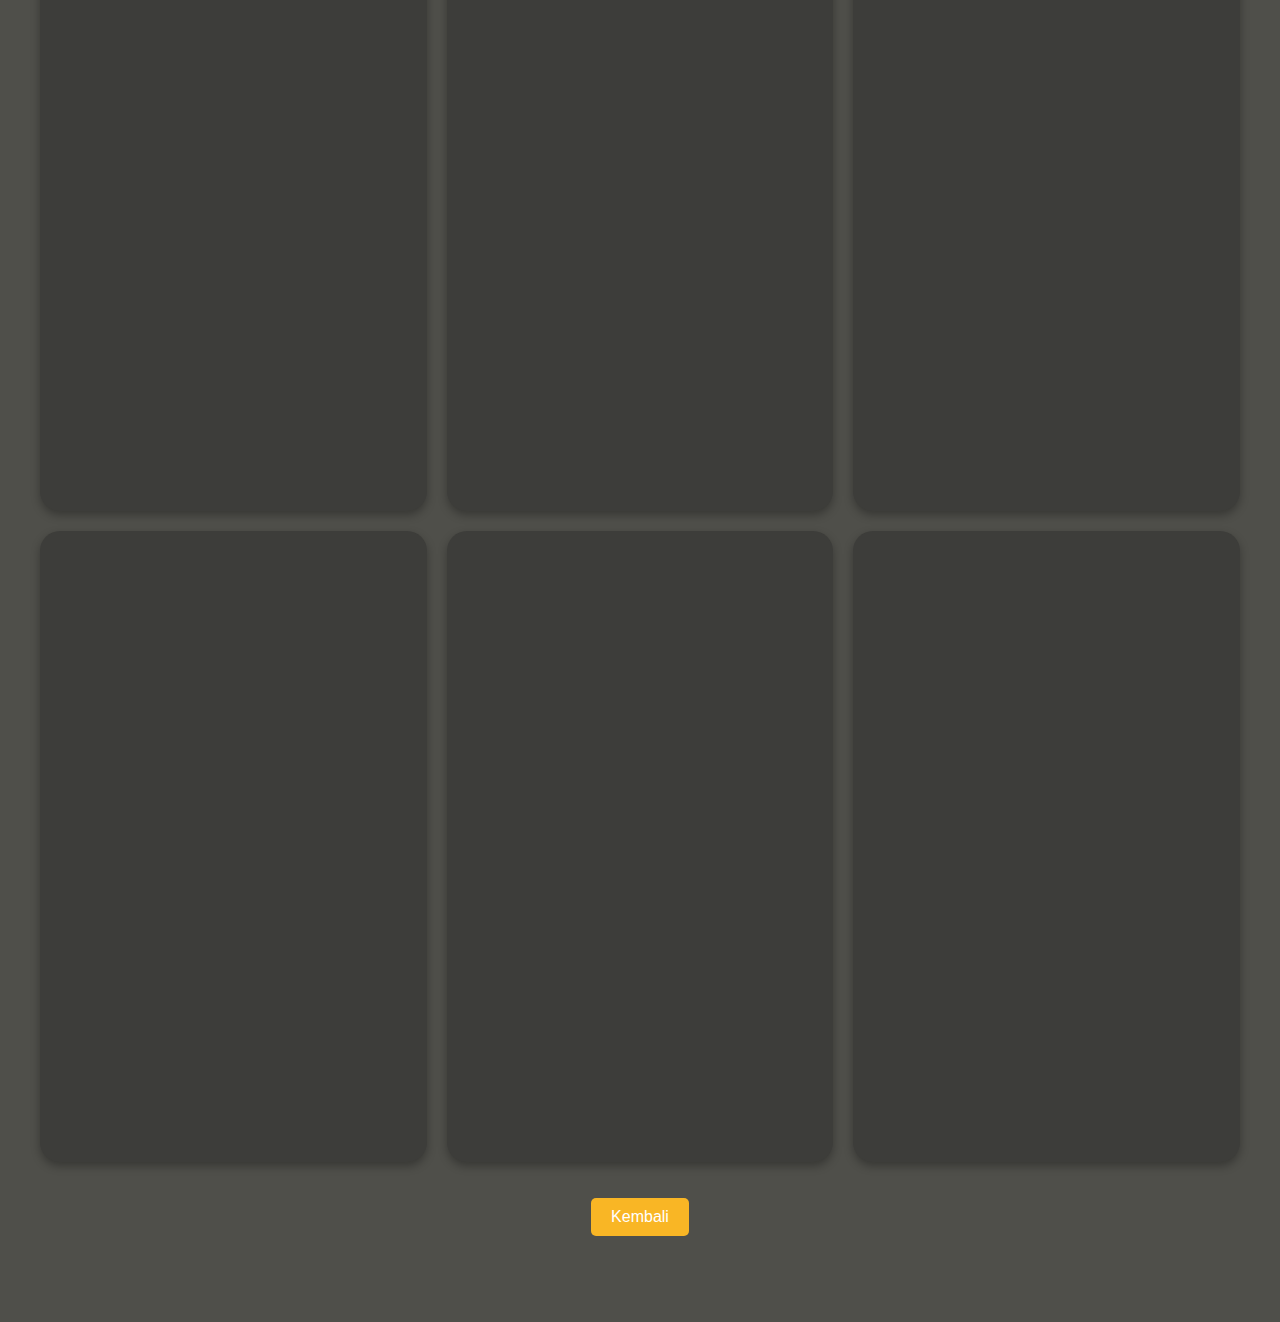
<file: page_region_2/kalimantan/Kalimantan.html>
<!DOCTYPE html>
<html lang="en">

<head>
  <meta charset="UTF-8">
  <meta name="viewport" content="width=device-width, initial-scale=1.0">
  <title>Kalimantan</title>
  <link rel="stylesheet" href="css/klmtn.css">
</head>

<body>

  <div class="jawa">
    <h1>
      <center>Kalimantan</center>
    </h1>
  </div>

  <div class="container">
    <div class="card">
      <img src="img/Raflesia.png" alt="Kepuh">
      <h2>Rafflesia arnoldii</h2>
      <p>Tumbuhan ini terkenal sebagai bunga terbesar di dunia, dengan diameter mencapai 1 meter. Bunga ini tidak
        memiliki daun, batang, ataupun akar, dan tumbuh sebagai parasit pada akar tumbuhan merambat (Tetrastigma).
        Rafflesia ditemukan di hutan hujan Sumatera dan Kalimantan.</p>
    </div>

    <div class="card">
      <img src="img/Meranti.png" alt="Sawo Kecik">
      <h2>Meranti (Shorea spp)<h2>
          <p>LMeranti adalah pohon dari genus *Shorea* yang tumbuh di hutan hujan tropis Asia Tenggara. Kayunya
            digunakan dalam konstruksi dan pembuatan mebel karena kuat dan tahan lama. Ada berbagai jenis, seperti
            meranti merah, putih, dan kuning, yang berbeda dalam warna dan kualitas kayu.</p>
    </div>

    <div class="card">
      <img src="img/kapur (2).png" alt="Matoa">
      <h2>Kapur (Dryobalanops aromatica)</h2>
      <p>Kapur (Dryobalanops aromatica) adalah pohon besar yang tumbuh di hutan hujan tropis Asia Tenggara, terutama di
        Indonesia dan Malaysia. Pohon ini terkenal karena menghasilkan minyak kapur barus, yang digunakan dalam industri
        obat-obatan, parfum, dan pengawet. Kayunya juga berkualitas tinggi, sering digunakan dalam konstruksi dan
        pembuatan mebel. Kapur bisa tumbuh hingga 60 meter, dengan batang lurus dan kulit kayu yang tebal.</p>
    </div>

    <div class="card">
      <img src="img/kantung semar.png" alt="Sukun">
      <h2>Kantong Semar
        (Nepenthes spp.) </h2>
      <p>Kantong semar (*Nepenthes*) adalah tanaman karnivora yang menggunakan kantong daun untuk menjebak dan mencerna
        serangga. Ditemukan di Asia Tenggara, tanaman ini tumbuh di lingkungan miskin nutrisi dan mendapatkan nutrisi
        dari hewan yang ditangkap. Kantong semar memiliki banyak spesies dengan berbagai bentuk dan warna kantong.</p>
    </div>

    <div class="card">
      <img src="img/anggrek hitam.png" alt="Kayu Cendana">
      <h2>Anggrek Hitam (Coelogyne pandurata)</h2>
      <p>Anggrek Hitam (*Coelogyne pandurata*) adalah jenis anggrek yang berasal dari Indonesia, khususnya dari hutan
        Kalimantan. Ciri khasnya adalah bunga berwarna hitam keunguan dengan bentuk unik dan wangi yang harum. Anggrek
        ini tumbuh epifit, biasanya menempel pada pohon atau bebatuan, dan memerlukan kondisi lembap serta cahaya yang
        cukup untuk tumbuh dengan baik.</p>
    </div>

    <div class="card">
      <img src="img/ramin.png" alt="Pohon Jati">
      <h2>Ramin (Gonystylus bancanus)</h2>
      <p>Ramin (*Gonystylus bancanus*) adalah pohon besar yang ditemukan di hutan hujan tropis Asia Tenggara, termasuk
        Indonesia dan Malaysia. Kayunya ringan dan sering digunakan dalam pembuatan furnitur dan kerajinan tangan.
        Namun, karena penebangan berlebihan, ramin kini terancam punah dan dilindungi oleh peraturan konservasi.</p>
    </div>

    <div class="card">
      <img src="img/Durian-merah 1.png" alt="Rotan">
      <h2>Durian Merah (Durio graveolens)</h2>
      <p>Durian Merah (*Durio graveolens*) adalah jenis durian yang berasal dari hutan tropis di Indonesia, terutama di
        Kalimantan. Buahnya dikenal dengan kulit berwarna merah dan daging yang berwarna kuning hingga merah, serta
        memiliki aroma yang kuat. Durian Merah memiliki rasa yang khas dan sering dianggap sebagai salah satu varian
        durian yang premium.</p>
    </div>

    <div class="card">
      <img src="img/pohon gaharu.png" alt="Bakau">
      <h2> Pohon Gaharu (Aquilaria spp.)</h2>
      <p>Pohon Gaharu (*Aquilaria spp.*) adalah pohon tropis yang terkenal karena menghasilkan gaharu, yaitu resin
        aromatik yang digunakan dalam parfum, dupa, dan obat-obatan. Gaharu terbentuk sebagai respons terhadap infeksi
        atau cedera pada pohon. Pohon ini tumbuh di hutan Asia Tenggara, termasuk Indonesia, Malaysia, dan Filipina.
        Karena permintaan yang tinggi, gaharu menjadi komoditas berharga dan sering kali pohon ini mengalami penebangan
        liar.</p>
    </div>

    <div class="card">
      <img src="img/mangrove.png" alt="Anggrek">
      <h2>Mangrove (Rhizophora spp.)</h2>
      <p>Mangrove (*Rhizophora spp.*) adalah kelompok pohon dan semak yang tumbuh di zona pesisir tropis dan subtropis,
        sering di sepanjang pantai berlumpur atau berlumpur. Ciri khasnya adalah akar bertongkat yang menjulang dari
        tanah, membantu tanaman menstabilkan diri di lingkungan yang berair dan pasang surut. Mangrove penting untuk
        ekosistem pesisir karena menyediakan habitat bagi berbagai spesies, melindungi pantai dari erosi, dan membantu
        menjaga kualitas air.</p>
    </div>

    <div class="card">
      <img src="img/tengkawang.png" alt="Pohon Cemara">
      <h2>Tengkawang(Shorea stenoptera)</h2>
      <p>Tengkawang (*Shorea stenoptera*) adalah pohon yang ditemukan di hutan hujan tropis Asia Tenggara, terutama di
        Kalimantan. Pohon ini dikenal karena menghasilkan biji yang mengandung minyak tengkawang, yang digunakan dalam
        industri makanan, kosmetik, dan obat-obatan. Kayunya juga sering digunakan untuk konstruksi dan pembuatan mebel.
        Tengkawang memiliki batang lurus dan kulit kayu yang tebal, serta tumbuh di hutan dengan kelembapan tinggi.</p>
    </div>

    <div class="card">
      <img src="img/rotan.png" alt="Bunga Bangkai">
      <h2>Rotan
        (Calamus spp.) </h2>
      <p>Rotan (*Calamus spp.*) adalah kelompok tanaman merambat yang tumbuh di hutan tropis Asia Tenggara. Rotan
        dikenal karena batangnya yang lentur dan kuat, sering digunakan dalam pembuatan kerajinan tangan, mebel, dan
        bahan konstruksi. Batangnya memiliki duri-duri kecil dan dapat tumbuh hingga panjang beberapa meter,
        menjadikannya bahan yang sangat berguna dalam berbagai aplikasi.</p>
    </div>

    <div class="card">
      <img src="img/pohon ulin.png" alt="Kayu Meranti Kuning">
      <h2>Ulin (Eusideroxylon zwageri)</h2>
      <p>Ulin (*Eusideroxylon zwageri*), juga dikenal sebagai kayu besi, adalah pohon yang tumbuh di hutan hujan tropis
        Kalimantan, Indonesia. Kayu ulin sangat keras, berat, dan tahan terhadap air serta serangan hama, sehingga
        sering digunakan dalam konstruksi, jembatan, dan pembuatan mebel. Kayu ini juga dikenal karena daya tahannya
        yang luar biasa, membuatnya sangat berharga dalam industri kayu.</p>
    </div>

  </div>
  <div class="center-container">
    <a href="/page_1/index.html" class="back-button">Kembali</a>
  </div>

  <br><br><br><br><br>
  <script src="js copy/java.js"></script>
</body>

</html>
</file>
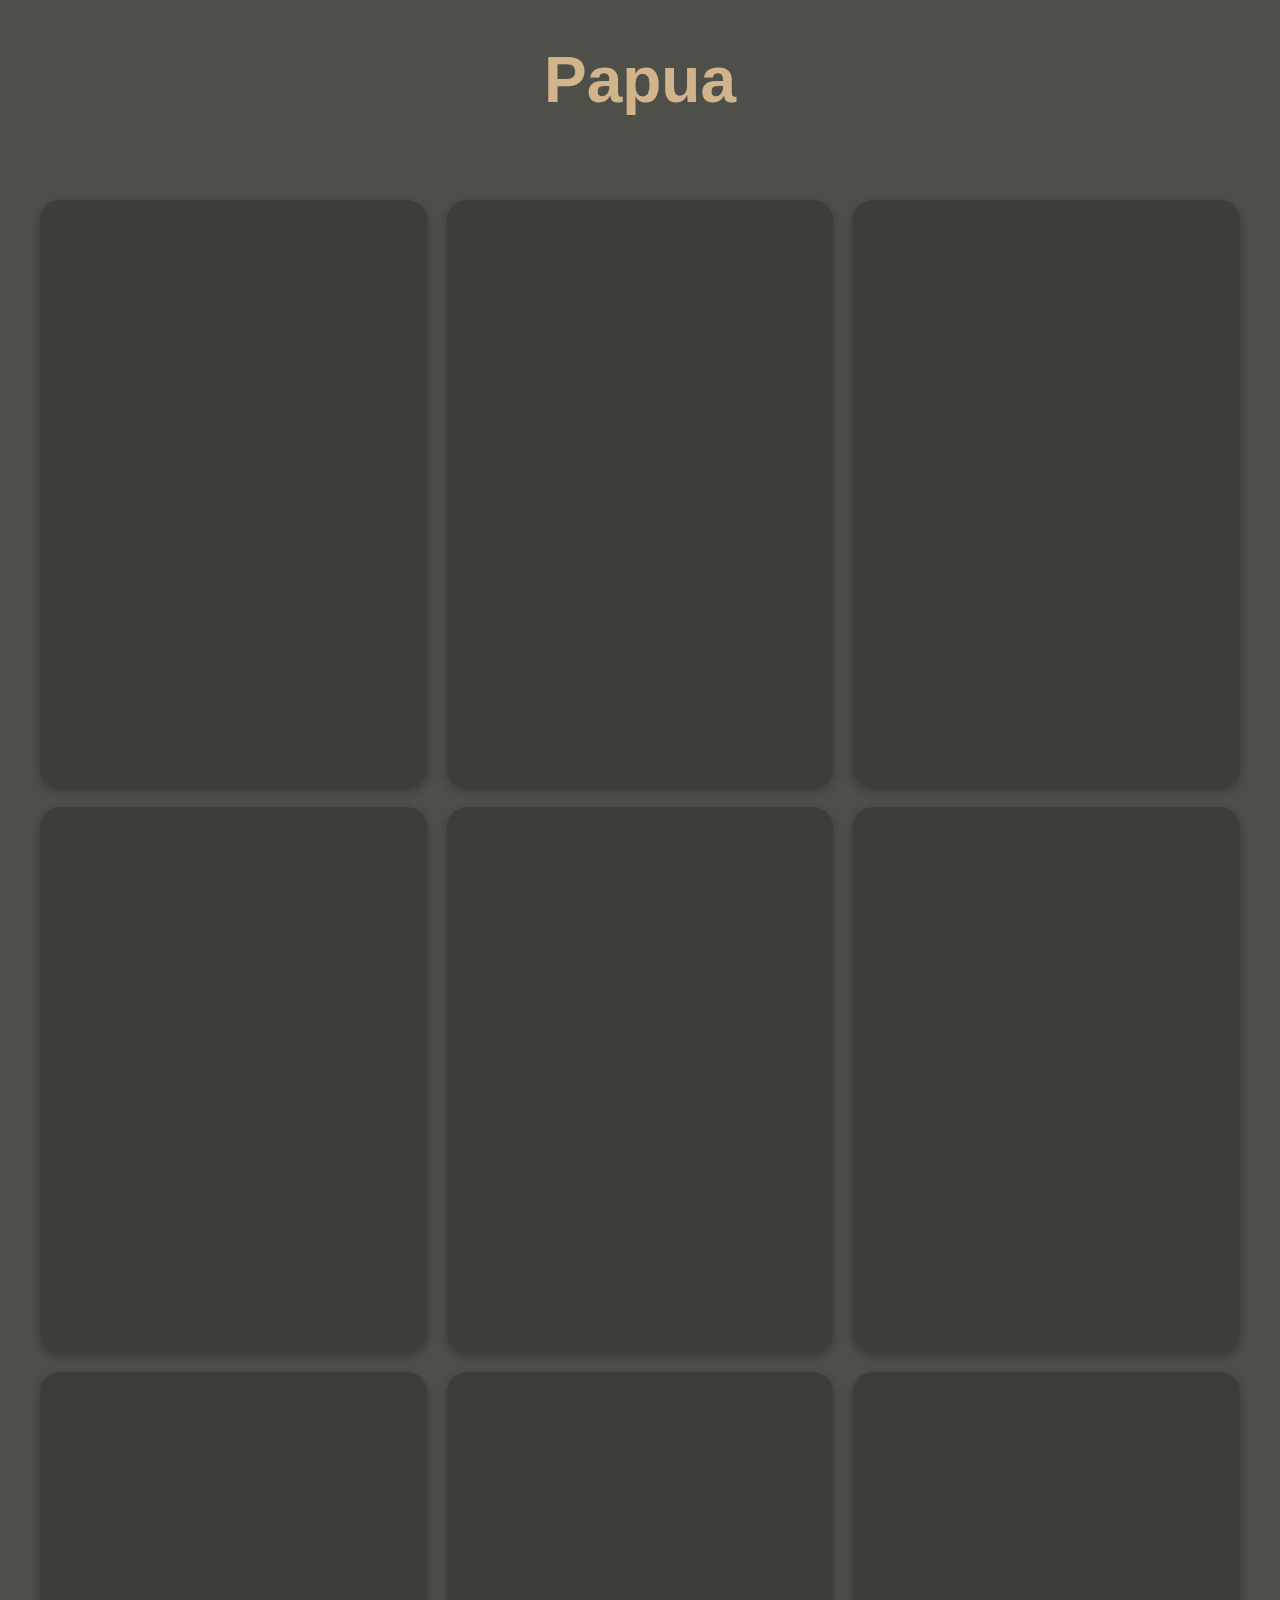
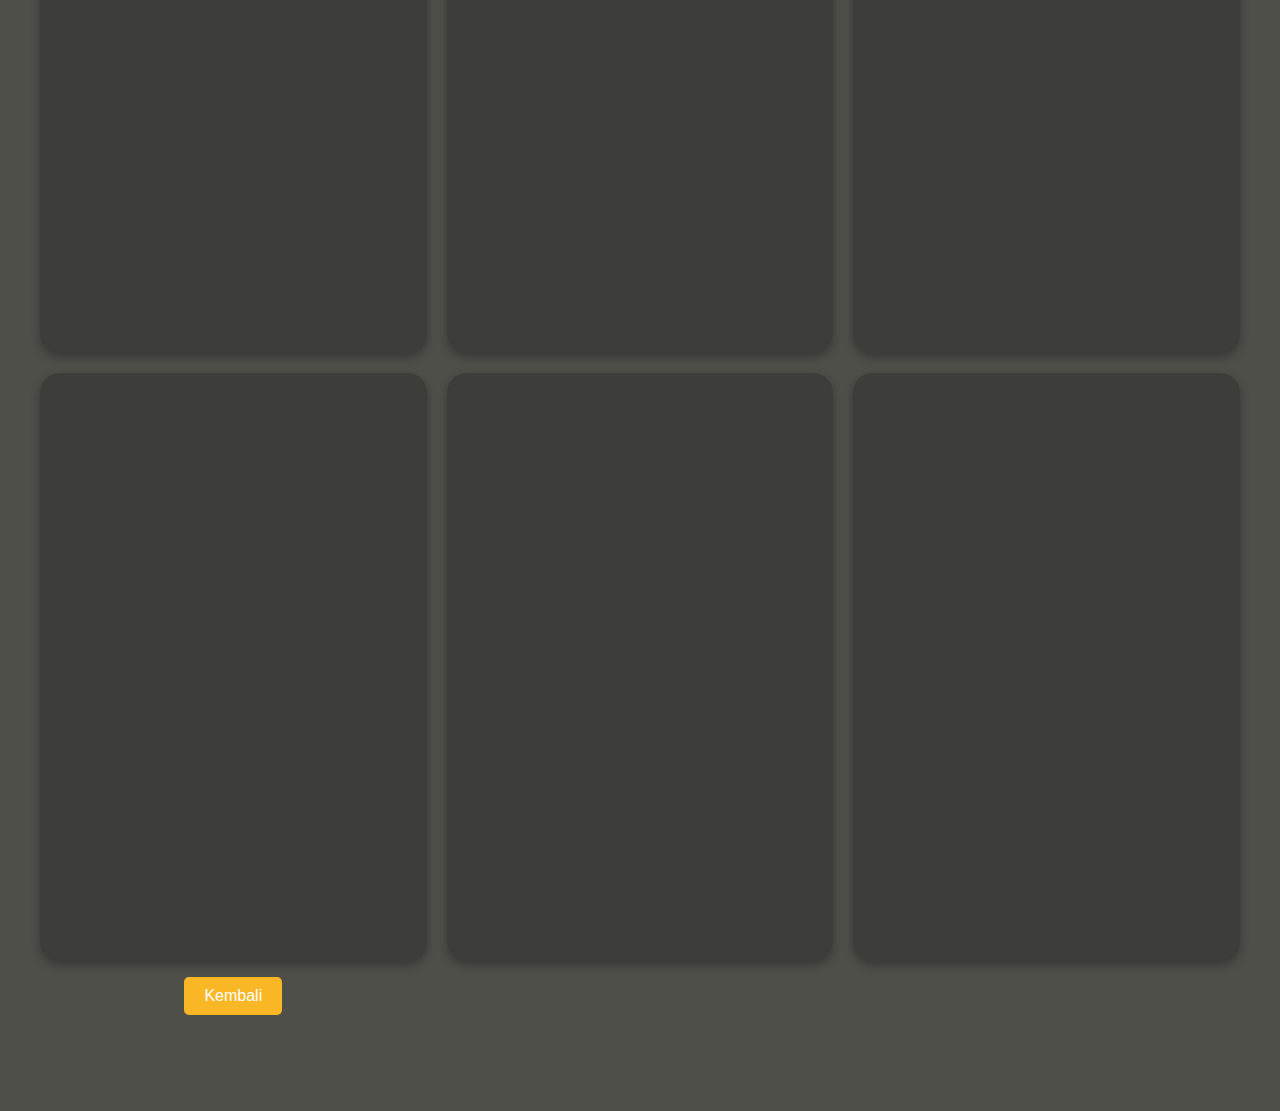
<file: page_region_2/papua/Papua.html>
<!DOCTYPE html>
<html lang="en">

<head>
  <meta charset="UTF-8">
  <meta name="viewport" content="width=device-width, initial-scale=1.0">
  <title>Papua</title>
  <link rel="stylesheet" href="css/papua.css">
</head>

<body>

  <div class="jawa">
    <h1>
      <center>Papua</center>
    </h1>
  </div>

  <div class="container">
    <div class="card">
      <img src="img/buah merah.png" alt="Kepuh">
      <h2>Buah Merah (Pandanus conoideus)</h2>
      <p>Buah Merah (Pandanus conoideus) adalah jenis buah yang berasal dari Papua, Indonesia. Buah ini memiliki bentuk
        yang panjang dan silindris, dengan kulit berwarna merah terang hingga merah marun ketika matang. Buah Merah
        tumbuh di pohon pandan yang memiliki daun berduri panjang, dan dikenal secara lokal dengan nama "kuansu" di
        Papua.</p>
    </div>

    <div class="card">
      <img src="img/sagu.png" alt="Sawo Kecik">
      <h2>Sagu (Metroxylon sagu)<h2>
          <p>Sagu (Metroxylon sagu) adalah tanaman palem yang berasal dari daerah tropis, terutama ditemukan di Papua,
            Indonesia, serta wilayah-wilayah lain di Asia Tenggara. Tanaman ini terkenal karena batangnya yang
            menghasilkan pati sagu, yang merupakan sumber makanan penting di banyak daerah tropis.</p>
    </div>

    <div class="card">
      <img src="img/matoa.png" alt="Matoa">
      <h2>Matoa (Pometia Pinnata)</h2>
      <p>Matoa adalah flora endemik yang berasal dari Papua, Indonesia. Buah matoa menjadi identitas flora di Papua dan
        tersebar hampir di setiap daerahnya. Tumbuhan endemik ini dikenal dengan berbagai nama, Kasai (Kalimantan Utara
        dan Malaysia), Mahligai (Filipina), dan Tahun (Papua Nugini).</p>
    </div>

    <div class="card">
      <img src="img/kapul.png" alt="Sukun">
      <h2>Kapul (Horsfieldia spp.)</h2>
      <p>Kapul (Horsfieldia spp.) adalah nama umum untuk beberapa spesies pohon dari genus Horsfieldia, yang merupakan
        bagian dari keluarga Myristicaceae. Tanaman ini ditemukan di hutan tropis Asia Tenggara, termasuk Indonesia,
        Malaysia, dan Papua Nugini.</p>
    </div>

    <div class="card">
      <img src="img/kayu gaharu.png" alt="Kayu Cendana">
      <h2>Kayu Gaharu (Aquilaria malaccensis)</h2>
      <p>Kayu Gaharu (Aquilaria malaccensis) adalah jenis pohon tropis yang terkenal karena menghasilkan resin beraroma
        khas yang dikenal sebagai gaharu atau agarwood. Pohon ini berasal dari Asia Tenggara, termasuk Indonesia,
        Malaysia, dan bagian dari India dan Thailand.</p>
    </div>

    <div class="card">
      <img src="img/merpati hutan.png" alt="Pohon Jati">
      <h2>Merpati Hutan (Homalanthus populifolius)</h2>
      <p>Merpati Hutan (Homalanthus populifolius) adalah jenis pohon yang berasal dari hutan tropis di Papua Nugini dan
        beberapa bagian dari kawasan timur Indonesia. Pohon ini termasuk dalam keluarga Euphorbiaceae.</p>
    </div>

    <div class="card">
      <img src="img/damar.png" alt="Rotan">
      <h2>Damar
        (Agathis labillardieri)</h2>
      <p>Damar, atau dikenal dengan nama ilmiah Agathis labillardieri, adalah salah satu spesies pohon dalam keluarga
        Araucariaceae yang ditemukan di kawasan Papua, Indonesia, serta beberapa wilayah di Pasifik Selatan. Pohon ini
        dikenal karena menghasilkan damar, yaitu resin yang berharga untuk berbagai penggunaan komersial, seperti
        pembuatan pernis, bahan baku industri cat, kosmetik, dan obat-obatan tradisional.</p>
    </div>

    <div class="card">
      <img src="img/pandan laut.png" alt="Anggrek">
      <h2>Pandan laut (Pandanus tectorius)</h2>
      <p>Pandan laut (Pandanus tectorius), juga dikenal sebagai pandan pantai, adalah tumbuhan yang banyak ditemukan di
        pesisir pantai di kawasan tropis, termasuk di Asia Tenggara, Australia, dan beberapa bagian Polinesia. Tanaman
        ini terkenal karena banyak manfaatnya, baik dari sisi ekologis maupun kegunaannya bagi manusia.</p>
    </div>

    <div class="card">
      <img src="img/merbau.png" alt="Merbau">
      <h2>Merbau (Intsia palembanica)</h2>
      <p>Merbau (Intsia palembanica) adalah jenis pohon kayu keras yang tumbuh di kawasan tropis Asia Tenggara dan
        Pasifik, termasuk di Indonesia, Malaysia, dan Papua Nugini. Kayu merbau sangat dihargai karena kekuatannya,
        ketahanannya, dan keindahan seratnya, menjadikannya pilihan populer untuk konstruksi dan pembuatan furnitur
        berkualitas tinggi.</p>
    </div>

    <div class="card">
      <img src="img/bintangur.png" alt="Bintangur">
      <h2>Bintangur (Calophyllum inophyllum)</h2>
      <p>Bintangur, atau Calophyllum inophyllum, adalah spesies pohon tropis yang tumbuh di daerah pesisir Asia Selatan,
        Asia Tenggara, dan Pasifik. Pohon ini sering ditemukan di hutan bakau dan sepanjang garis pantai. Bintangur
        dikenal karena kayunya yang keras, minyak dari bijinya yang memiliki banyak manfaat, serta peran ekologisnya
        dalam melindungi kawasan pesisir.</p>
    </div>

    <div class="card">
      <img src="img/ficus.png" alt="Ficus">
      <h2>Ficus dammaropsis</h2>
      <p>Ficus dammaropsis, yang dikenal juga sebagai pohon fig Papua atau fig daun besar, adalah spesies pohon dari
        keluarga Moraceae yang tumbuh di Papua dan kawasan Pasifik Selatan. Tanaman ini terkenal karena ukuran daunnya
        yang sangat besar, menjadikannya salah satu spesies pohon dengan daun terbesar di dunia.</p>
    </div>

    <div class="card">
      <img src="img/ecucalpytus.png" alt="Eucalyptus">
      <h2>Eucalyptus deglupta</h2>
      <p>Eucalyptus deglupta, dikenal juga sebagai Rainbow Eucalyptus atau Eucalyptus pelangi, adalah spesies pohon yang
        berasal dari Papua Nugini, Indonesia, dan Filipina. Pohon ini terkenal karena warna kulit batangnya yang
        spektakuler, yang menampilkan perpaduan warna cerah seperti hijau, oranye, merah, dan ungu, yang tampak seperti
        pelangi.</p>
    </div>

    <div class="center-container">
      <a href="/page_1/index.html" class="back-button">Kembali</a>
    </div>

    <br><br><br><br><br>
    <script src="js copy/java.js"></script>
</body>

</html>
</file>
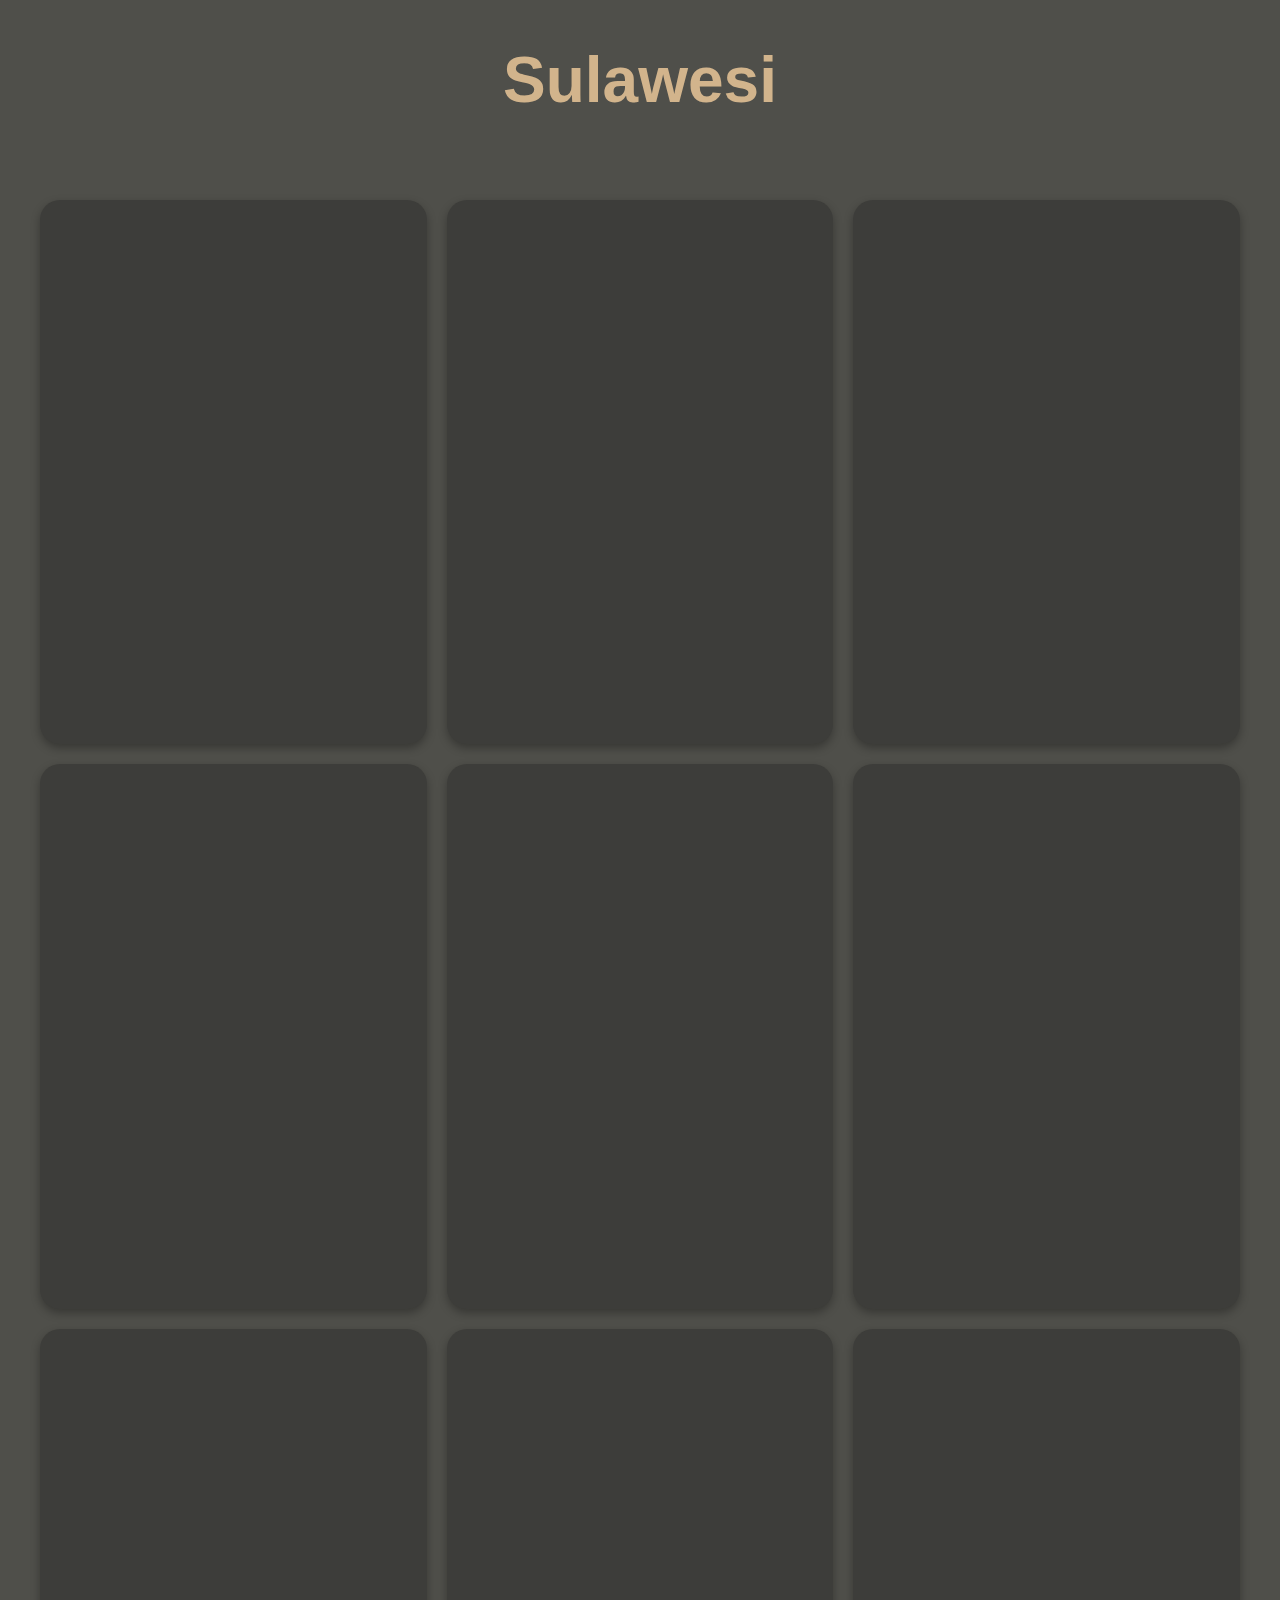
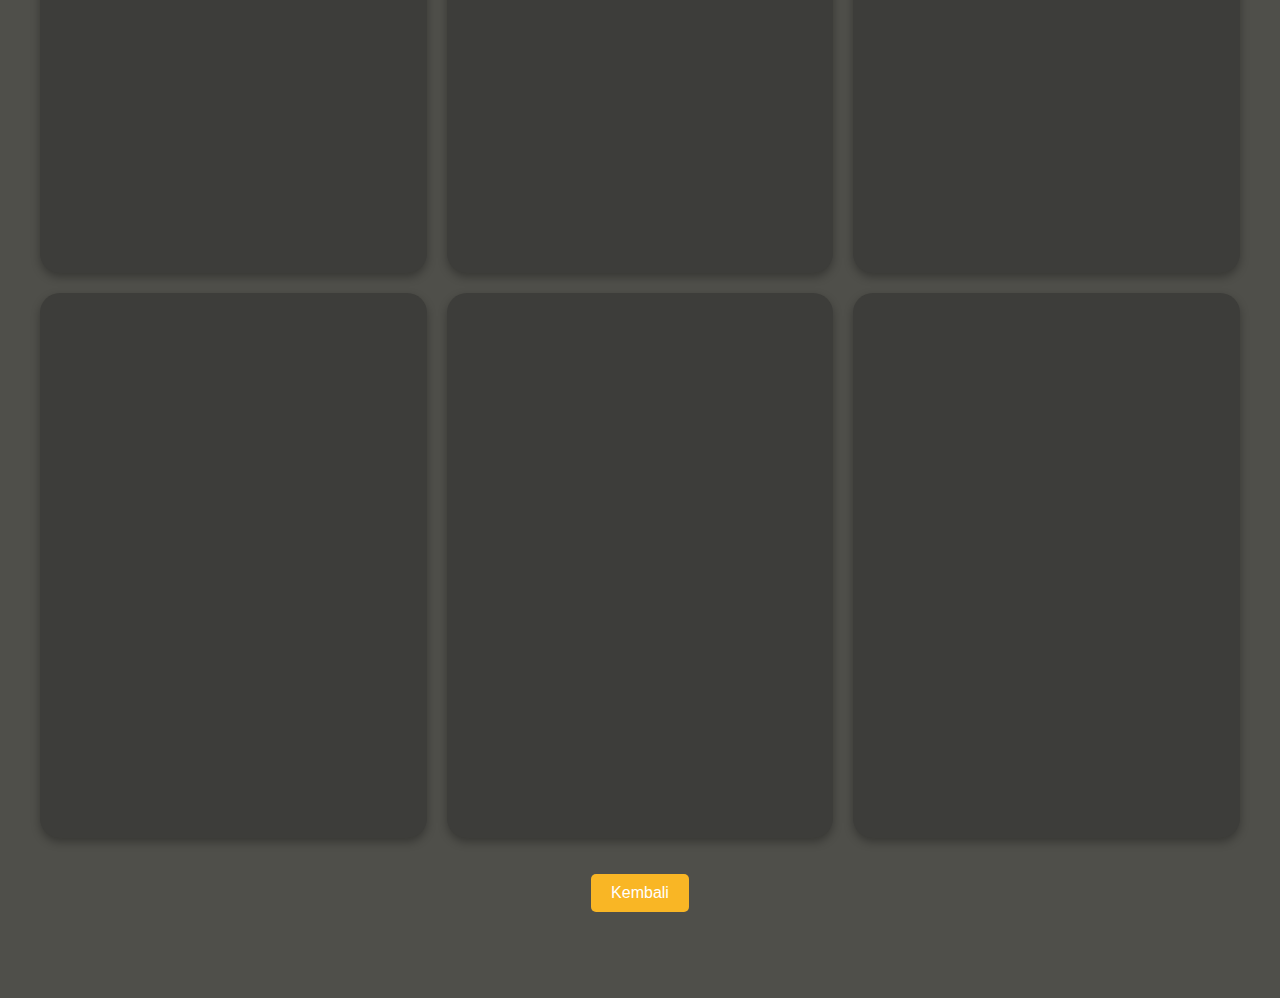
<file: page_region_2/sulawesi/Sulawesi.html>
<!DOCTYPE html>
<html lang="en">

<head>
  <meta charset="UTF-8">
  <meta name="viewport" content="width=device-width, initial-scale=1.0">
  <title>Sulawasi</title>
  <link rel="stylesheet" href="css/slws.css">
</head>

<body>

  <div class="jawa">
    <h1>
      <center>Sulawesi</center>
    </h1>
  </div>

  <div class="container">
    <div class="card">
      <img src="img/jambu mete.png" alt="Kepuh">
      <h2>Jambu Mete (Anacardium occidentale)</h2>
      <p>Sulawesi merupakan salah satu penghasil jambu mete terbesar di Indonesia. Buahnya yang disebut "jambu monyet"
        menghasilkan biji mete yang menjadi komoditas penting. Selain biji mete, pohon ini juga menghasilkan getah yang
        digunakan dalam industri kimia.</p>
    </div>

    <div class="card">
      <img src="img/lontar.png" alt="Sawo Kecik">
      <h2>Lontar (Borassus flabellifer)<h2>
          <p>Lontar atau siwalan adalah jenis palem yang banyak ditemukan di Sulawesi. Pohon ini memiliki banyak
            manfaat, mulai dari air nira yang diambil dari bunganya untuk dijadikan gula, hingga daunnya yang digunakan
            sebagai bahan baku kerajinan tangan.</p>
    </div>

    <div class="card">
      <img src="img/rotan sulawesi.png" alt="Matoa">
      <h2>Rotan Sulawesi (Calamus sp.)</h2>
      <p>Sulawesi adalah salah satu daerah penghasil rotan terbesar di Indonesia. Rotan banyak digunakan dalam pembuatan
        furnitur dan kerajinan tangan. Tumbuhan ini tumbuh di hutan-hutan tropis Sulawesi, dan memegang peran penting
        dalam industri kerajinan lokal.</p>
    </div>

    <div class="card">
      <img src="img/jambu mete.png" alt="Sukun">
      <h2>Jambu Mete (Anacardium occidentale) </h2>
      <p>Sulawesi merupakan salah satu penghasil jambu mete terbesar di Indonesia. Buahnya yang disebut "jambu monyet"
        menghasilkan biji mete yang menjadi komoditas penting. Selain biji mete, pohon ini juga menghasilkan getah yang
        digunakan dalam industri kimia.</p>
    </div>

    <div class="card">
      <img src="img/lontar.png" alt="Kayu Cendana">
      <h2>Lontar (Borassus flabellifer)</h2>
      <p>Lontar atau siwalan adalah jenis palem yang banyak ditemukan di Sulawesi. Pohon ini memiliki banyak manfaat,
        mulai dari air nira yang diambil dari bunganya untuk dijadikan gula, hingga daunnya yang digunakan sebagai bahan
        baku kerajinan tangan.</p>
    </div>

    <div class="card">
      <img src="img/rotan sulawesi.png" alt="Pohon Jati">
      <h2>Rotan Sulawesi (Calamus sp.)</h2>
      <p>Sulawesi adalah salah satu daerah penghasil rotan terbesar di Indonesia. Rotan banyak digunakan dalam pembuatan
        furnitur dan kerajinan tangan. Tumbuhan ini tumbuh di hutan-hutan tropis Sulawesi, dan memegang peran penting
        dalam industri kerajinan lokal.</p>
    </div>

    <div class="card">
      <img src="img/torem.png" alt="Rotan">
      <h2>Torem (Podocarpus rumphii)</h2>
      <p>Torem adalah pohon yang banyak ditemukan di hutan pegunungan Sulawesi. Kayunya digunakan dalam berbagai
        keperluan seperti bahan bangunan dan kayu bakar. Selain itu, pohon ini juga memiliki peran ekologis dalam
        menjaga keseimbangan ekosistem hutan.</p>
    </div>

    <div class="card">
      <img src="img/enau.png" alt="Bakau">
      <h2>Enau (Arenga pinnata)</h2>
      <p>Pohon enau atau aren adalah sumber bahan baku gula aren yang sering diproduksi di Sulawesi. Getah dari pohon
        ini diolah menjadi gula merah, sedangkan serabut dan batangnya digunakan dalam berbagai kerajinan tangan.</p>
    </div>

    <div class="card">
      <img src="img/mangga sulawesi.png" alt="Anggrek">
      <h2>Mangga Sulawesi (Mangifera casturi)</h2>
      <p>Mangga khas Sulawesi ini dikenal dengan rasa buahnya yang manis dan harum. Buahnya lebih kecil dibandingkan
        jenis mangga lain, tetapi memiliki aroma yang lebih tajam. Mangga ini banyak ditanam oleh masyarakat lokal
        sebagai buah konsumsi.</p>
    </div>

    <div class="card">
      <img src="img/ketapang.png" alt="Pohon Cemara">
      <h2>Ketapang (Terminalia catappa)</h2>
      <p>Pohon ketapang banyak ditemukan di pesisir Sulawesi. Daunnya yang rimbun sering dijadikan naungan dan tempat
        berteduh. Buah ketapang yang jatuh ke laut berperan penting dalam menjaga ekosistem pesisir dengan memberikan
        makanan bagi hewan laut.</p>
    </div>

    <div class="card">
      <img src="img/kopi sulawesi.png" alt="Bunga Bangkai">
      <h2>Kopi Sulawesi (Coffea arabica) </h2>
      <p>Sulawesi dikenal dengan kopi toraja, yang merupakan salah satu varietas kopi terbaik di dunia. Tumbuhan kopi
        tumbuh subur di daerah pegunungan Sulawesi, dengan iklim yang cocok untuk budidaya kopi. Kopi Sulawesi terkenal
        dengan rasa yang kaya dan beraroma.</p>
    </div>

    <div class="card">
      <img src="img/pinus sulawesi.png" alt="Kayu Meranti Kuning">
      <h2>Pinus Sulawesi (Pinus merkusii)</h2>
      <p>Pinus ini tumbuh di hutan-hutan pegunungan Sulawesi. Kayu pinus digunakan sebagai bahan konstruksi dan pulp
        untuk industri kertas. Selain itu, pohon pinus juga menghasilkan getah yang digunakan dalam industri kimia.</p>
    </div>

  </div>
  <div class="center-container">
    <a href="/page_1/index.html" class="back-button">Kembali</a>
  </div>

  <br><br><br><br><br>
  <script src="js copy/java.js"></script>
</body>

</html>
</file>
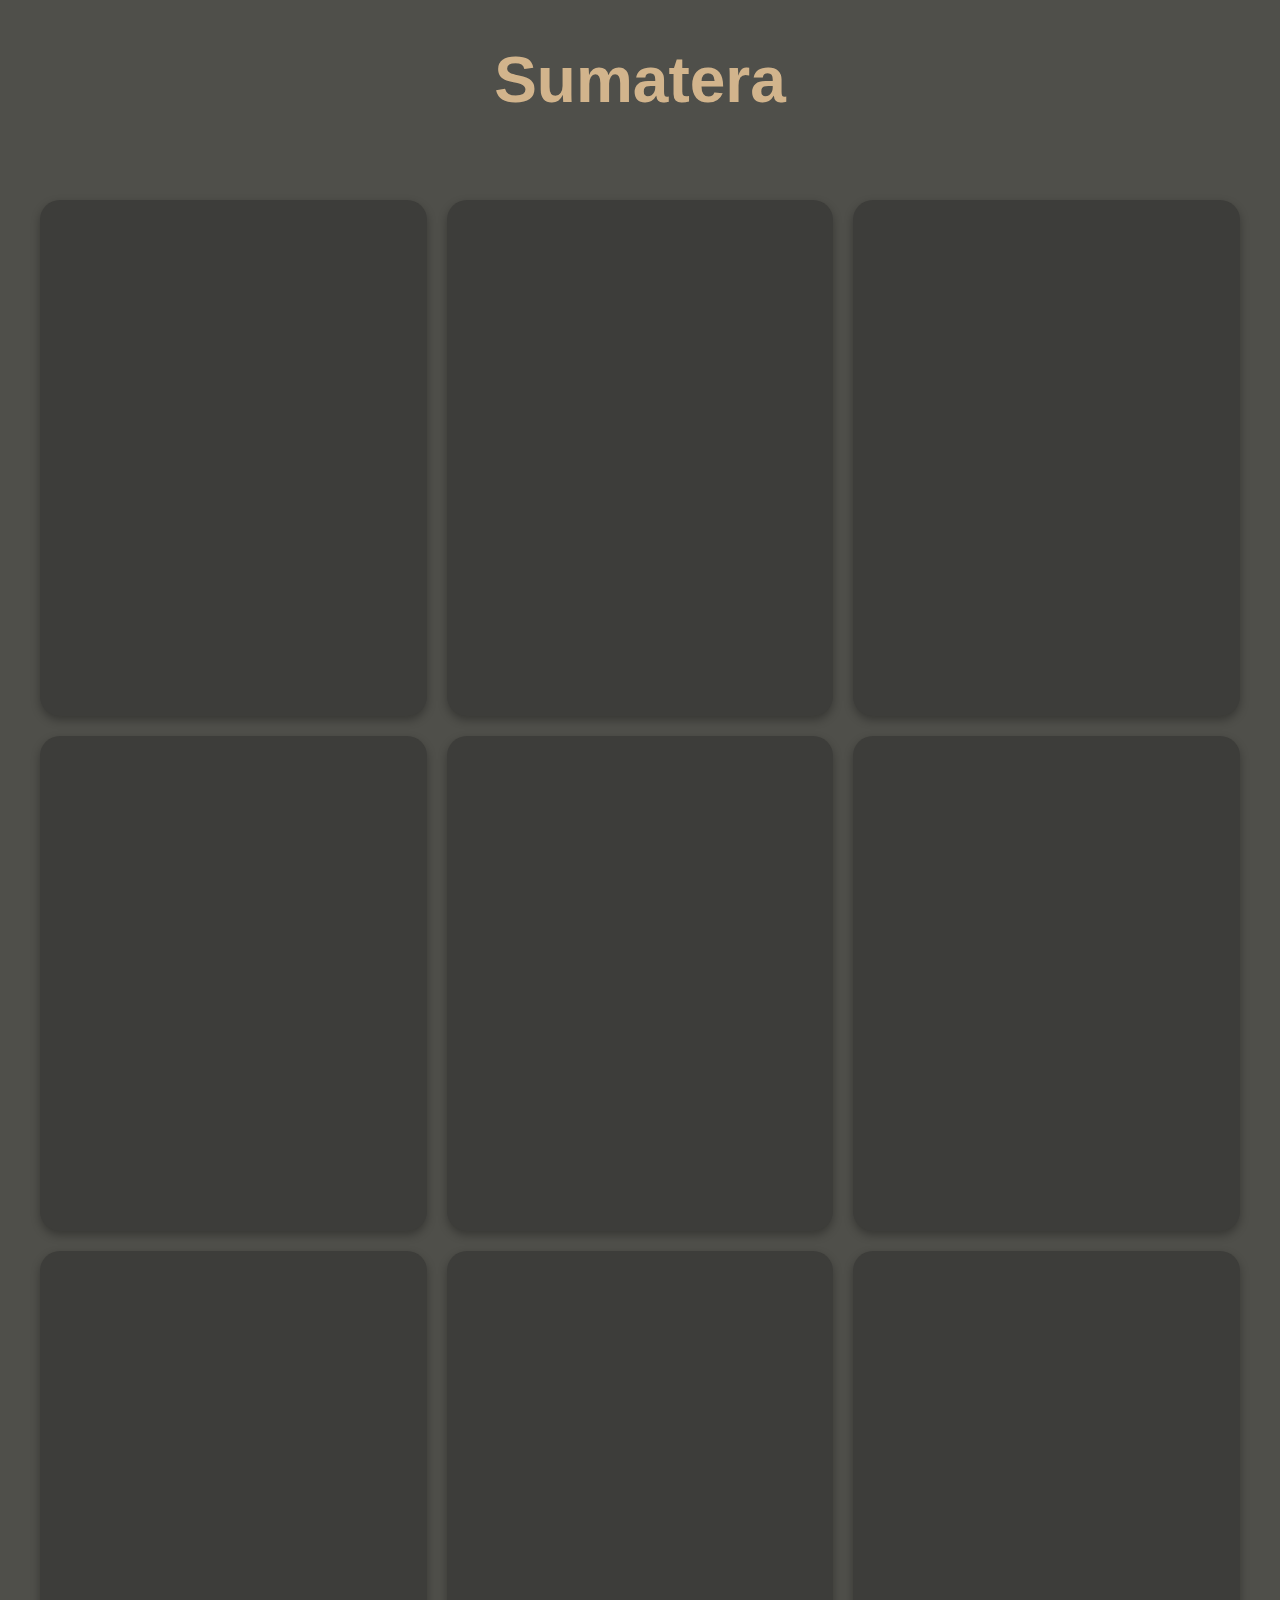
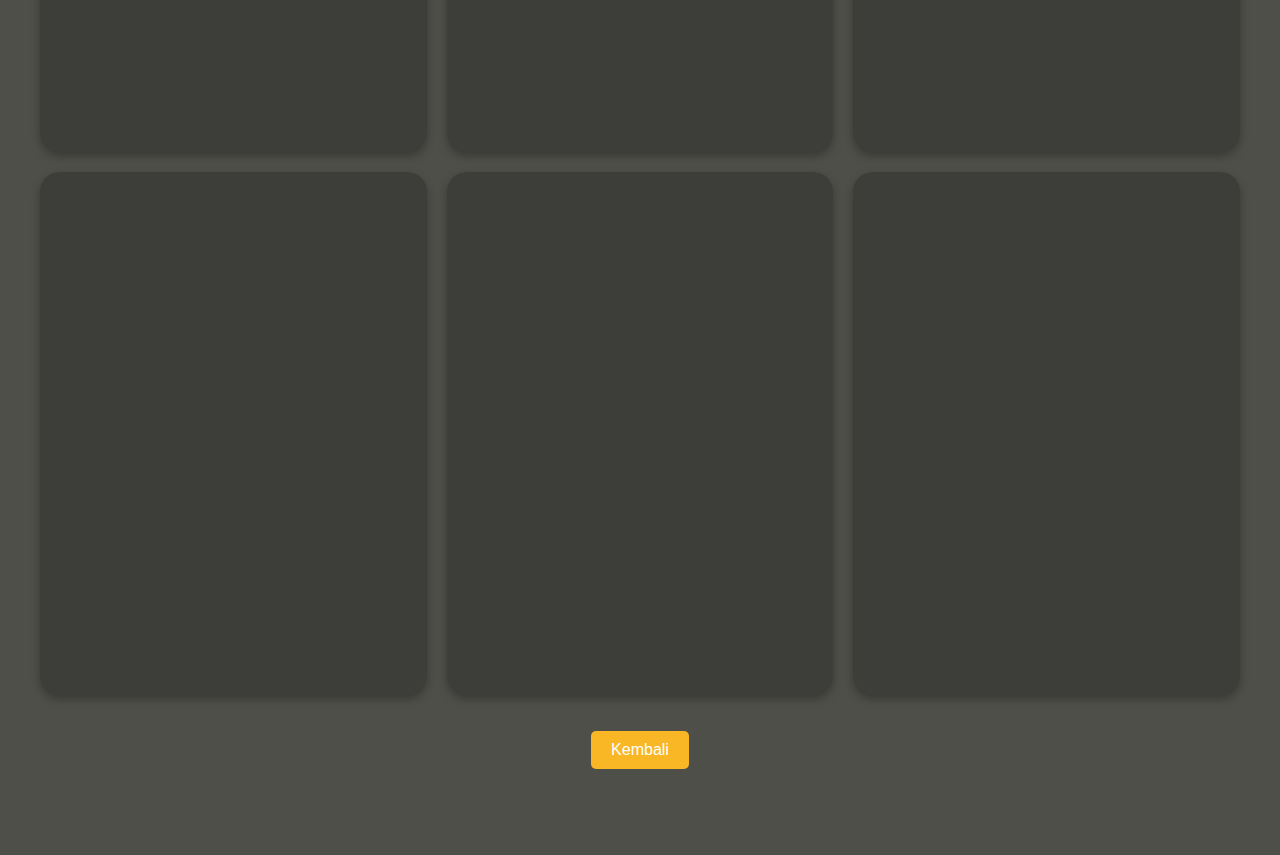
<file: page_region_2/sumatra/Sumatera.html>
<!DOCTYPE html>
<html lang="en">

<head>
  <meta charset="UTF-8">
  <meta name="viewport" content="width=device-width, initial-scale=1.0">
  <title>Sumatera</title>
  <link rel="stylesheet" href="css/smt.css">
</head>

<body>

  <div class="jawa">
    <h1>
      <center>Sumatera</center>
    </h1>
  </div>

  <div class="container">
    <div class="card">
      <img src="img/Raflesia.png" alt="Kepuh">
      <h2>Rafflesia arnoldii</h2>
      <p>Tumbuhan ini terkenal sebagai bunga terbesar di dunia, dengan diameter mencapai 1 meter. Bunga ini tidak
        memiliki daun, batang, ataupun akar, dan tumbuh sebagai parasit pada akar tumbuhan merambat (Tetrastigma).
        Rafflesia ditemukan di hutan hujan Sumatera dan Kalimantan.</p>
    </div>
    <div class="card">
      <img src="img/Amorphoppalus.png" alt="Sawo Kecik">
      <h2>Amorphophallus titanum</h2>
      <p>Tumbuhan ini juga memiliki bunga yang besar, dan dikenal karena baunya yang sangat busuk seperti bangkai.
        Tingginya bisa mencapai 3 meter. Bunga bangkai tumbuh di hutan tropis Sumatera dan menjadi salah satu tumbuhan
        langka.</p>
    </div>

    <div class="card">
      <img src="img/durian.png" alt="Matoa">
      <h2>Durian (Durio zibethinus)</h2>
      <p>Durian adalah buah yang sangat populer di Sumatera. Buah ini dikenal dengan aroma yang kuat dan daging buah
        yang lembut. Pohon durian tumbuh subur di daerah tropis, terutama di Sumatera, yang memiliki tanah dan iklim
        yang cocok untuk pertumbuhannya.</p>
    </div>

    <div class="card">
      <img src="img/sukun.png" alt="Sukun">
      <h2>Meranti (Shorea spp.)</h2>
      <p>Meranti adalah jenis kayu keras yang sangat penting di industri kayu di Sumatera. Pohon ini dapat tumbuh sangat
        tinggi, dan kayunya digunakan untuk berbagai keperluan seperti bahan bangunan dan furnitur.</p>
    </div>

    <div class="card">
      <img src="img/kayu cendana.png" alt="Kayu Cendana">
      <h2>Andalas (Morus macroura)</h2>
      <p>Andalas adalah pohon yang khas dari Sumatera Barat, bahkan menjadi simbol provinsi tersebut. Pohon ini memiliki
        kayu yang kuat dan tahan lama, sering digunakan dalam pembuatan perahu dan rumah tradisional.</p>
    </div>

    <div class="card">
      <img src="img/rotan.png" alt="Pohon Jati">
      <h2>Rotan (Calamus spp.)</h2>
      <p>Rotan merupakan tumbuhan merambat yang banyak ditemukan di hutan-hutan Sumatera. Rotan dimanfaatkan untuk bahan
        kerajinan seperti furnitur, keranjang, dan berbagai perabotan rumah tangga.</p>
    </div>

    <div class="card">
      <img src="img/kemuning.png" alt="Rotan">
      <h2>Kemuning (Murraya paniculata)</h2>
      <p>Pohon kemuning banyak ditemukan di hutan-hutan Sumatera. Daunnya sering digunakan dalam pengobatan tradisional,
        terutama untuk mengobati masalah pencernaan dan demam.</p>
    </div>

    <div class="card">
      <img src="img/sagu.png" alt="Bakau">
      <h2>Sagu (Metroxylon sagu)</h2>
      <p>Sagu adalah tanaman yang banyak ditemukan di Sumatera, terutama di daerah rawa-rawa. Batang pohon sagu
        mengandung pati yang menjadi bahan dasar pembuatan tepung sagu, sumber makanan penting di beberapa daerah di
        Indonesia.</p>
    </div>

    <div class="card">
      <img src="img/pinang.png" alt="Anggrek">
      <h2>Pinang (Areca catechu)</h2>
      <p>Pohon pinang tumbuh subur di berbagai daerah Sumatera. Buahnya, yang disebut buah pinang, sering digunakan
        dalam tradisi makan sirih dan juga memiliki manfaat Turkestan, seperti membantu menjaga kesehatan gigi dan
        mulut.</p>
    </div>

    <div class="card">
      <img src="img/pandan.png" alt="Pohon Cemara">
      <h2>Pandan (Pandanus amaryllifolius)</h2>
      <p>Pohon cemara adalah pohon yang menghasilkan daun berbentuk jarum dan kerucut. Pohon cemara banyak ditanam
        sebagai tanaman hias karena bentuknya yang indah. Kayu cemara juga digunakan untuk membuat mebel dan perahu.</p>
    </div>

    <div class="card">
      <img src="img/kayu manis.png" alt="Bunga Bangkai">
      <h2>Kayu Manis (Cinnamomum verum)
      </h2>
      <p>Kayu manis merupakan salah satu hasil pertanian Sumatera yang diekspor ke seluruh dunia. Pohon ini menghasilkan
        kulit batang yang diolah menjadi rempah-rempah yang sangat harum dan manis, digunakan dalam kuliner dan
        pengobatan.</p>
    </div>

    <div class="card">
      <img src="img/palem merah.png" alt="Kayu Meranti Kuning">
      <h2>Palem Merah (Cyrtostachys renda)</h2>
      <p>Palem merah memiliki batang berwarna merah cerah dan sering digunakan sebagai tanaman hias. Pohon ini tumbuh di
        berbagai daerah Sumatera, terutama di daerah rawa dan hutan yang lembap.</p>
    </div>

  </div>
  <div class="center-container">
    <a href="/page_1/index.html" class="back-button">Kembali</a>
  </div>

  <br><br><br><br><br>
  <script src="js copy/java.js"></script>
</body>

</html>
</file>
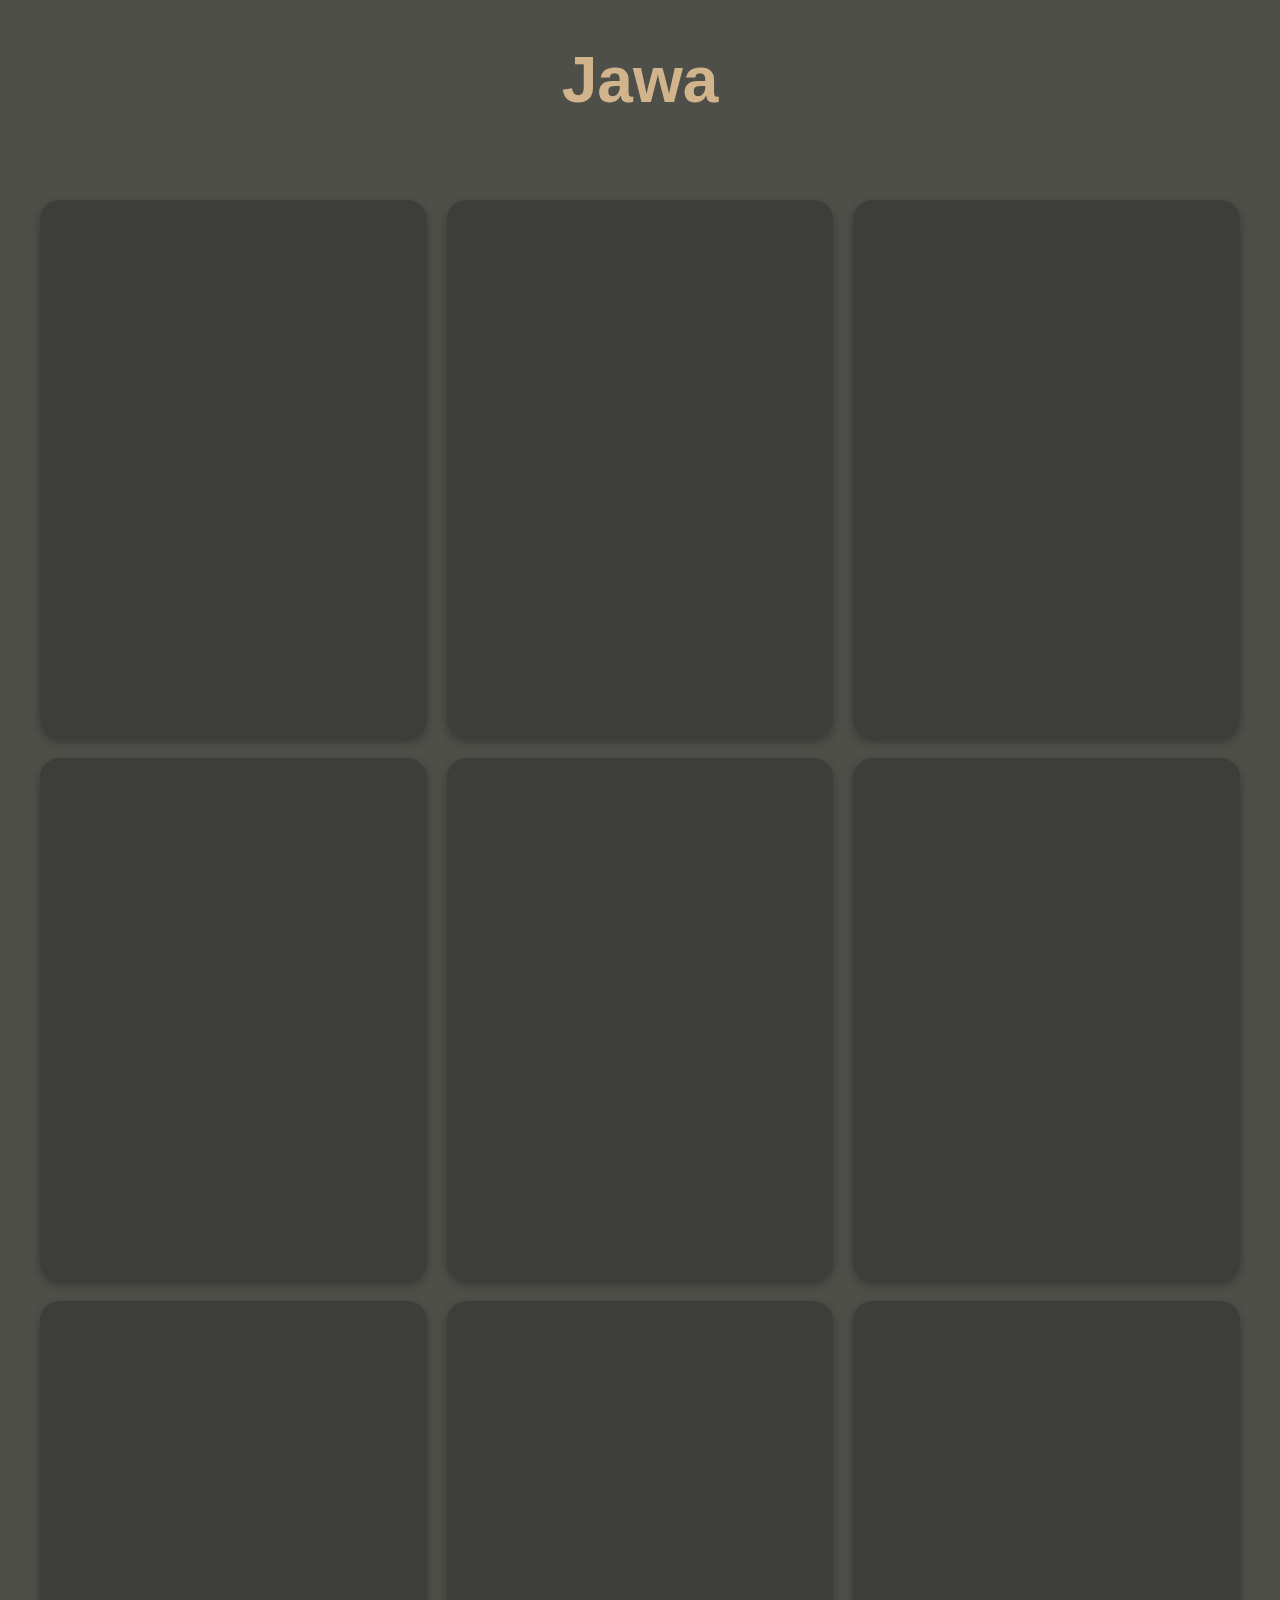
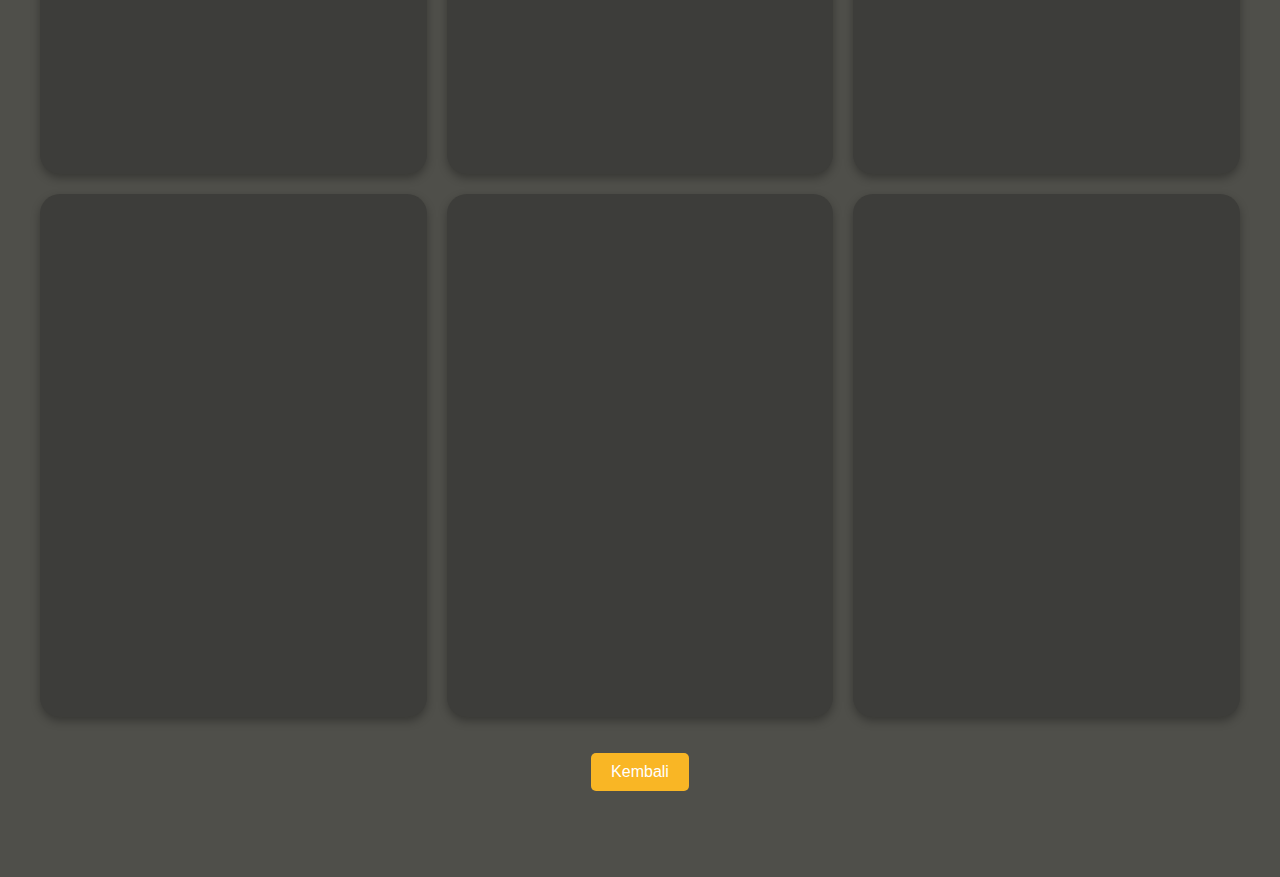
<file: web.greenplant/page_region_2/jawa/java.html>
<!DOCTYPE html>
<html lang="en">

<head>
  <meta charset="UTF-8">
  <meta name="viewport" content="width=device-width, initial-scale=1.0">
  <title>Jawa</title>
  <link rel="stylesheet" href="css/style.css">
</head>

<body>

  <div class="jawa">
    <h1>
      <center>Jawa</center>
    </h1>
  </div>

  <div class="container">
    <div class="card">
      <img src="img/kepuh.png" alt="Kepuh">
      <h2>Kepuh (Sterula foetida)</h2>
      <p>Kepuh adalah pohon endemik Papua dan hutan hujan Jawa, yang merupakan anggota keluarga Sterculiaceae. Pohon ini
        memiliki daun yang lebat dan bunga yang kecil berwarna kuning. Buah kepuh berbentuk bulat dan berwarna coklat,
        dengan biji yang keras dan beracun. Kayu kepuh digunakan untuk membuat alat musik dan perahu.</p>
    </div>
    <div class="card">
      <img src="img/sawo kecik.png" alt="Sawo Kecik">
      <h2>Sawo Kecik (Manilkara kauki)</h2>
      <p>Sawo Kecik merupakan buah dengan rasa manis dan aroma khas. Pohonnya memiliki kulit yang kasar dan bertekstur.
        Kayu Sawo Kecik yang keras dan tahan lama digunakan untuk membuat alat musik dan perahu.</p>
    </div>

    <div class="card">
      <img src="img/matoa.png" alt="Matoa">
      <h2>Matoa (Pometia Pinnata)</h2>
      <p>Matoa adalah buah tropis yang tumbuh di daerah Papua dan beberapa daerah di Indonesia. Buahnya berwarna merah
        keunguan dan memiliki rasa manis dan asam. Kulitnya yang keras dapat dikonsumsi dan memiliki rasa yang agak
        pahit.</p>
    </div>

    <div class="card">
      <img src="img/sukun.png" alt="Sukun">
      <h2>Sukun (Artocarpus Communis)</h2>
      <p>Sukun merupakan pohon yang berasal dari Papua Nugini, dan termasuk keluarga Moraceae. Buahnya dapat dimakan
        ketika masih muda dan memiliki tekstur lembut seperti roti.</p>
    </div>

    <div class="card">
      <img src="img/kayu cendana.png" alt="Kayu Cendana">
      <h2>Kayu Cendana (Santalum Album)</h2>
      <p>Kayu Cendana merupakan kayu yang sangat berharga, yang berasal dari daerah Nusa Tenggara Timur. Kayu cendana
        memiliki aroma yang khas dan digunakan untuk membuat parfum, dupa, dan obat-obatan tradisional.</p>
    </div>

    <div class="card">
      <img src="img/pohon jati.png" alt="Pohon Jati">
      <h2>Pohon jati (Tectona grandis)</h2>
      <p>Pohon jati merupakan pohon penghasil kayu yang sangat berharga. Kayu jati memiliki tekstur yang keras, tahan
        lama, dan tidak mudah lapuk. Kayu jati banyak digunakan untuk membuat mebel, lantai, dan perahu.</p>
    </div>

    <div class="card">
      <img src="img/rotan.png" alt="Rotan">
      <h2>Rotan (Arecaceae)</h2>
      <p>Rotan merupakan tanaman merambat yang tumbuh di hutan hujan tropis. Batangnya yang lentur dan kuat digunakan
        untuk membuat keranjang, kursi, dan perabotan lainnya.</p>
    </div>

    <div class="card">
      <img src="img/bakau.png" alt="Bakau">
      <h2>Bakau</h2>
      <p>Bakau adalah jenis tumbuhan yang tumbuh di air payau dan daerah pasang surut. Akarnya yang khas berguna untuk
        mencegah abrasi dan membantu menjaga ekosistem pantai.</p>
    </div>

    <div class="card">
      <img src="img/anggrek.png" alt="Anggrek">
      <h2>Anggrek</h2>
      <p>Anggrek adalah salah satu jenis tumbuhan yang paling banyak digemari dan dikoleksi. Anggrek memiliki bunga yang
        indah dan berwarna-warni, dan banyak ditemukan di daerah tropis.</p>
    </div>

    <div class="card">
      <img src="img/bunga bangkai.png" alt="Bunga Bangkai">
      <h2>Bunga Bangkai (Amorphophallus)</h2>
      <p>Bunga Bangkai adalah bunga dengan bau busuk yang khas. Bunga ini dapat tumbuh hingga beberapa meter dan
        memiliki masa mekar yang sangat singkat. Bunga bangkai dapat dijumpai di hutan hujan tropis.</p>
    </div>

    <div class="card">
      <img src="img/pohon cemara.png" alt="Pohon Cemara">
      <h2>Pohon cemara (Pinaceae)</h2>
      <p>Pohon cemara adalah pohon yang menghasilkan daun berbentuk jarum dan kerucut. Pohon cemara banyak ditanam
        sebagai tanaman hias karena bentuknya yang indah. Kayu cemara juga digunakan untuk membuat mebel dan perahu.</p>
    </div>

    <div class="card">
      <img src="img/kayu meranti kuning.png" alt="Kayu Meranti Kuning">
      <h2>Kayu Meranti Kuning</h2>
      <p>Kayu Meranti Kuning adalah jenis kayu yang sering digunakan untuk membuat mebel dan perahu. Kayu ini memiliki
        tekstur yang keras, tahan lama, dan memiliki warna yang khas. Kayu Meranti Kuning banyak ditemukan di daerah
        hutan hujan tropis.</p>
    </div>

  </div>
  <div class="center-container">
    <a href="/web.greenplant/index.html" class="back-button">Kembali</a>
  </div>

  <br><br><br><br><br>
  <script src="js/java.js"></script>
</body>

</html>
</file>
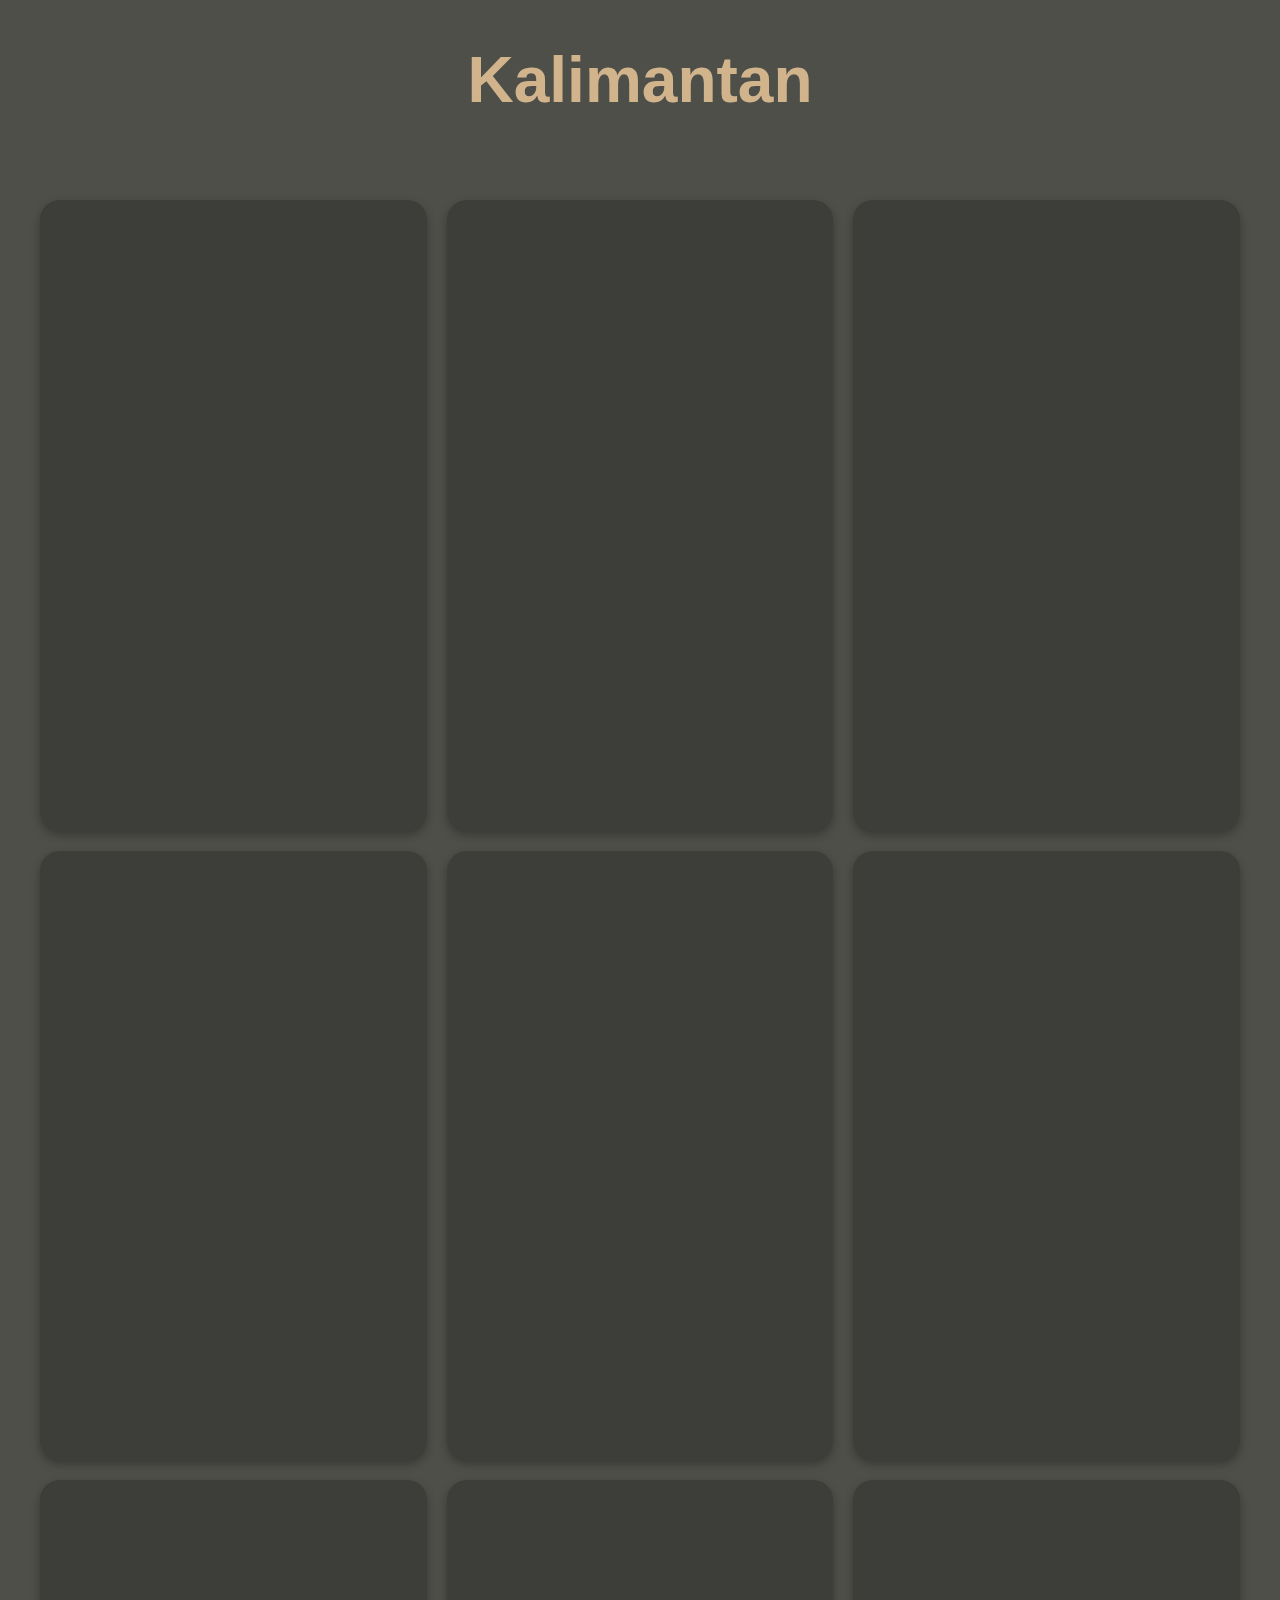
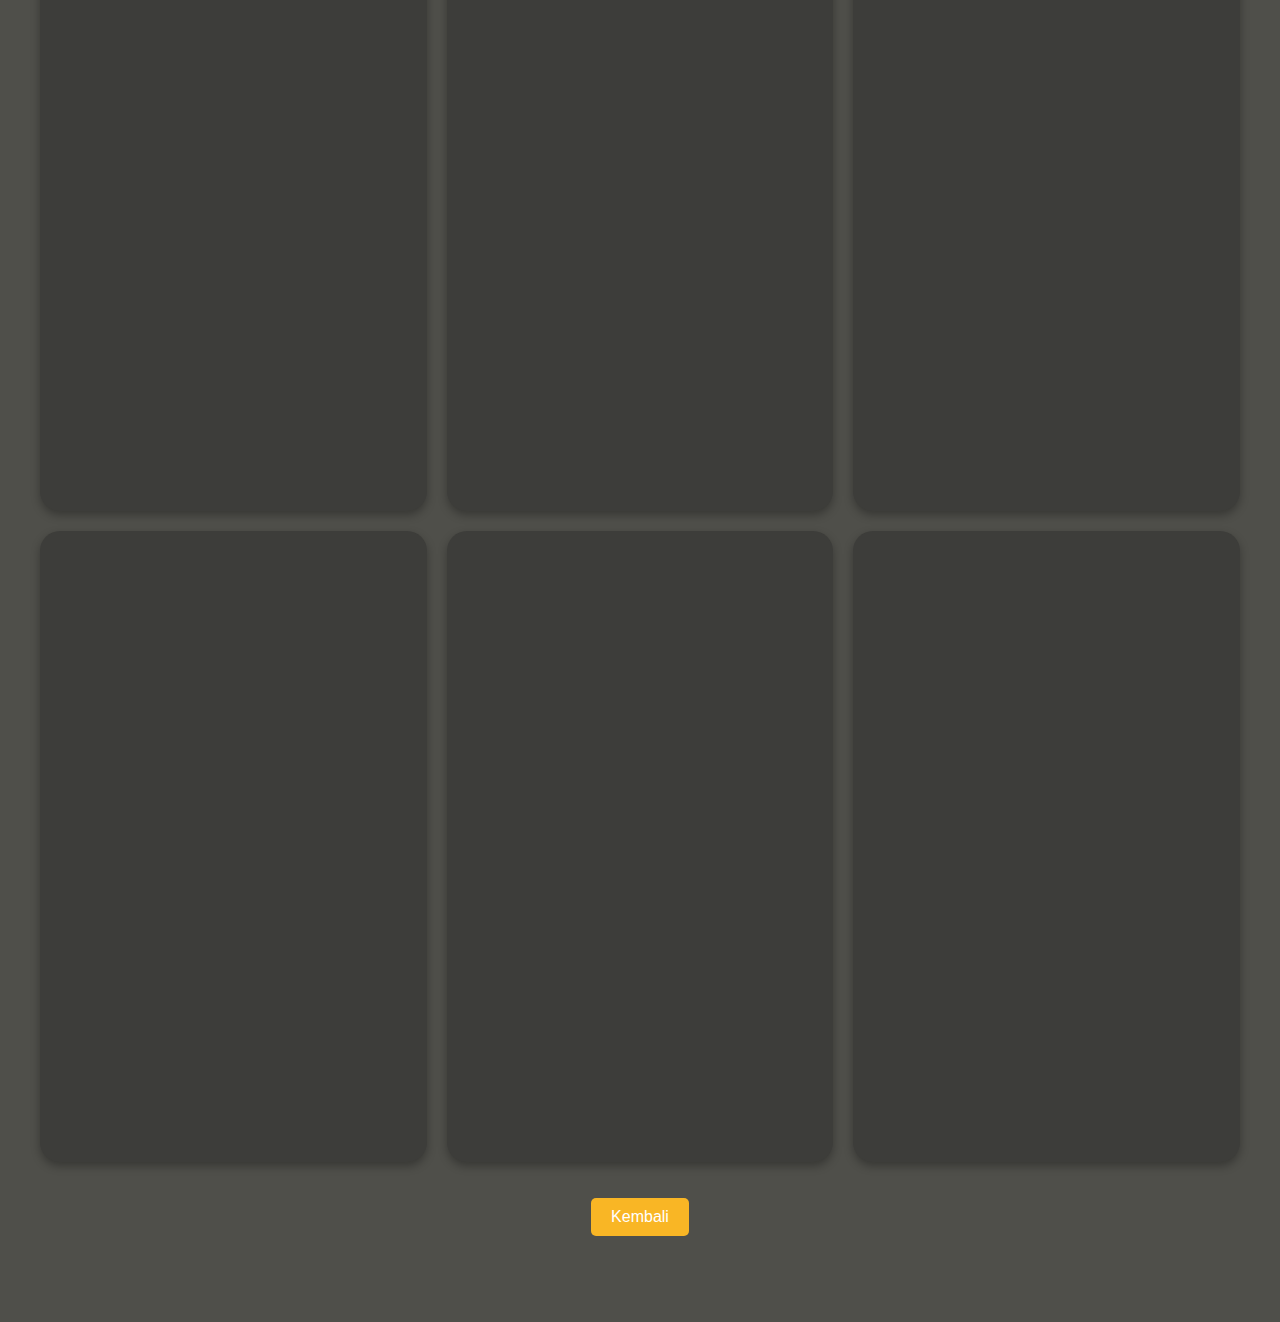
<file: web.greenplant/page_region_2/kalimantan/Kalimantan.html>
<!DOCTYPE html>
<html lang="en">

<head>
  <meta charset="UTF-8">
  <meta name="viewport" content="width=device-width, initial-scale=1.0">
  <title>Kalimantan</title>
  <link rel="stylesheet" href="css/klmtn.css">
</head>

<body>

  <div class="jawa">
    <h1>
      <center>Kalimantan</center>
    </h1>
  </div>

  <div class="container">
    <div class="card">
      <img src="img/Raflesia.png" alt="Kepuh">
      <h2>Rafflesia arnoldii</h2>
      <p>Tumbuhan ini terkenal sebagai bunga terbesar di dunia, dengan diameter mencapai 1 meter. Bunga ini tidak
        memiliki daun, batang, ataupun akar, dan tumbuh sebagai parasit pada akar tumbuhan merambat (Tetrastigma).
        Rafflesia ditemukan di hutan hujan Sumatera dan Kalimantan.</p>
    </div>

    <div class="card">
      <img src="img/Meranti.png" alt="Sawo Kecik">
      <h2>Meranti (Shorea spp)<h2>
          <p>LMeranti adalah pohon dari genus *Shorea* yang tumbuh di hutan hujan tropis Asia Tenggara. Kayunya
            digunakan dalam konstruksi dan pembuatan mebel karena kuat dan tahan lama. Ada berbagai jenis, seperti
            meranti merah, putih, dan kuning, yang berbeda dalam warna dan kualitas kayu.</p>
    </div>

    <div class="card">
      <img src="img/kapur (2).png" alt="Matoa">
      <h2>Kapur (Dryobalanops aromatica)</h2>
      <p>Kapur (Dryobalanops aromatica) adalah pohon besar yang tumbuh di hutan hujan tropis Asia Tenggara, terutama di
        Indonesia dan Malaysia. Pohon ini terkenal karena menghasilkan minyak kapur barus, yang digunakan dalam industri
        obat-obatan, parfum, dan pengawet. Kayunya juga berkualitas tinggi, sering digunakan dalam konstruksi dan
        pembuatan mebel. Kapur bisa tumbuh hingga 60 meter, dengan batang lurus dan kulit kayu yang tebal.</p>
    </div>

    <div class="card">
      <img src="img/kantung semar.png" alt="Sukun">
      <h2>Kantong Semar
        (Nepenthes spp.) </h2>
      <p>Kantong semar (*Nepenthes*) adalah tanaman karnivora yang menggunakan kantong daun untuk menjebak dan mencerna
        serangga. Ditemukan di Asia Tenggara, tanaman ini tumbuh di lingkungan miskin nutrisi dan mendapatkan nutrisi
        dari hewan yang ditangkap. Kantong semar memiliki banyak spesies dengan berbagai bentuk dan warna kantong.</p>
    </div>

    <div class="card">
      <img src="img/anggrek hitam.png" alt="Kayu Cendana">
      <h2>Anggrek Hitam (Coelogyne pandurata)</h2>
      <p>Anggrek Hitam (*Coelogyne pandurata*) adalah jenis anggrek yang berasal dari Indonesia, khususnya dari hutan
        Kalimantan. Ciri khasnya adalah bunga berwarna hitam keunguan dengan bentuk unik dan wangi yang harum. Anggrek
        ini tumbuh epifit, biasanya menempel pada pohon atau bebatuan, dan memerlukan kondisi lembap serta cahaya yang
        cukup untuk tumbuh dengan baik.</p>
    </div>

    <div class="card">
      <img src="img/ramin.png" alt="Pohon Jati">
      <h2>Ramin (Gonystylus bancanus)</h2>
      <p>Ramin (*Gonystylus bancanus*) adalah pohon besar yang ditemukan di hutan hujan tropis Asia Tenggara, termasuk
        Indonesia dan Malaysia. Kayunya ringan dan sering digunakan dalam pembuatan furnitur dan kerajinan tangan.
        Namun, karena penebangan berlebihan, ramin kini terancam punah dan dilindungi oleh peraturan konservasi.</p>
    </div>

    <div class="card">
      <img src="img/Durian-merah 1.png" alt="Rotan">
      <h2>Durian Merah (Durio graveolens)</h2>
      <p>Durian Merah (*Durio graveolens*) adalah jenis durian yang berasal dari hutan tropis di Indonesia, terutama di
        Kalimantan. Buahnya dikenal dengan kulit berwarna merah dan daging yang berwarna kuning hingga merah, serta
        memiliki aroma yang kuat. Durian Merah memiliki rasa yang khas dan sering dianggap sebagai salah satu varian
        durian yang premium.</p>
    </div>

    <div class="card">
      <img src="img/pohon gaharu.png" alt="Bakau">
      <h2> Pohon Gaharu (Aquilaria spp.)</h2>
      <p>Pohon Gaharu (*Aquilaria spp.*) adalah pohon tropis yang terkenal karena menghasilkan gaharu, yaitu resin
        aromatik yang digunakan dalam parfum, dupa, dan obat-obatan. Gaharu terbentuk sebagai respons terhadap infeksi
        atau cedera pada pohon. Pohon ini tumbuh di hutan Asia Tenggara, termasuk Indonesia, Malaysia, dan Filipina.
        Karena permintaan yang tinggi, gaharu menjadi komoditas berharga dan sering kali pohon ini mengalami penebangan
        liar.</p>
    </div>

    <div class="card">
      <img src="img/mangrove.png" alt="Anggrek">
      <h2>Mangrove (Rhizophora spp.)</h2>
      <p>Mangrove (*Rhizophora spp.*) adalah kelompok pohon dan semak yang tumbuh di zona pesisir tropis dan subtropis,
        sering di sepanjang pantai berlumpur atau berlumpur. Ciri khasnya adalah akar bertongkat yang menjulang dari
        tanah, membantu tanaman menstabilkan diri di lingkungan yang berair dan pasang surut. Mangrove penting untuk
        ekosistem pesisir karena menyediakan habitat bagi berbagai spesies, melindungi pantai dari erosi, dan membantu
        menjaga kualitas air.</p>
    </div>

    <div class="card">
      <img src="img/tengkawang.png" alt="Pohon Cemara">
      <h2>Tengkawang(Shorea stenoptera)</h2>
      <p>Tengkawang (*Shorea stenoptera*) adalah pohon yang ditemukan di hutan hujan tropis Asia Tenggara, terutama di
        Kalimantan. Pohon ini dikenal karena menghasilkan biji yang mengandung minyak tengkawang, yang digunakan dalam
        industri makanan, kosmetik, dan obat-obatan. Kayunya juga sering digunakan untuk konstruksi dan pembuatan mebel.
        Tengkawang memiliki batang lurus dan kulit kayu yang tebal, serta tumbuh di hutan dengan kelembapan tinggi.</p>
    </div>

    <div class="card">
      <img src="img/rotan.png" alt="Bunga Bangkai">
      <h2>Rotan
        (Calamus spp.) </h2>
      <p>Rotan (*Calamus spp.*) adalah kelompok tanaman merambat yang tumbuh di hutan tropis Asia Tenggara. Rotan
        dikenal karena batangnya yang lentur dan kuat, sering digunakan dalam pembuatan kerajinan tangan, mebel, dan
        bahan konstruksi. Batangnya memiliki duri-duri kecil dan dapat tumbuh hingga panjang beberapa meter,
        menjadikannya bahan yang sangat berguna dalam berbagai aplikasi.</p>
    </div>

    <div class="card">
      <img src="img/pohon ulin.png" alt="Kayu Meranti Kuning">
      <h2>Ulin (Eusideroxylon zwageri)</h2>
      <p>Ulin (*Eusideroxylon zwageri*), juga dikenal sebagai kayu besi, adalah pohon yang tumbuh di hutan hujan tropis
        Kalimantan, Indonesia. Kayu ulin sangat keras, berat, dan tahan terhadap air serta serangan hama, sehingga
        sering digunakan dalam konstruksi, jembatan, dan pembuatan mebel. Kayu ini juga dikenal karena daya tahannya
        yang luar biasa, membuatnya sangat berharga dalam industri kayu.</p>
    </div>

  </div>
  <div class="center-container">
    <a href="/web.greenplant/index.html" class="back-button">Kembali</a>
  </div>

  <br><br><br><br><br>
  <script src="js copy/java.js"></script>
</body>

</html>
</file>
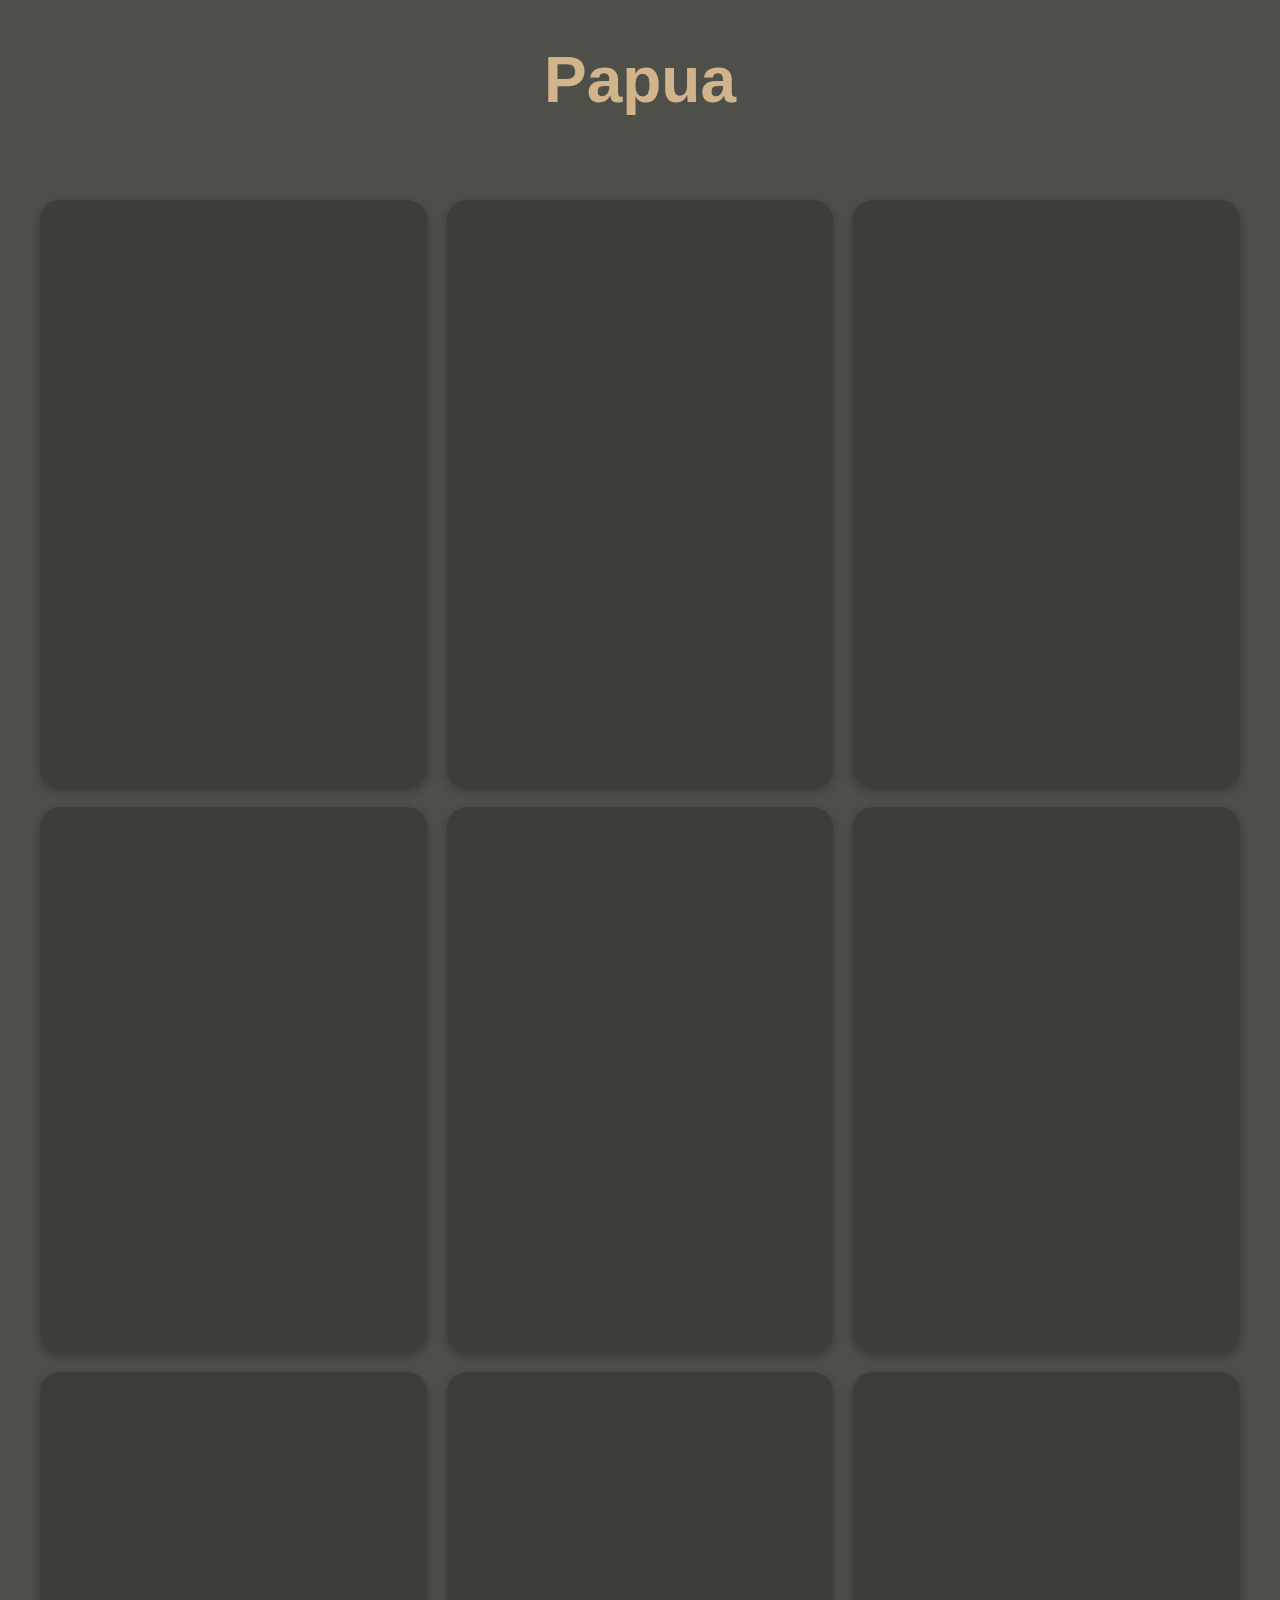
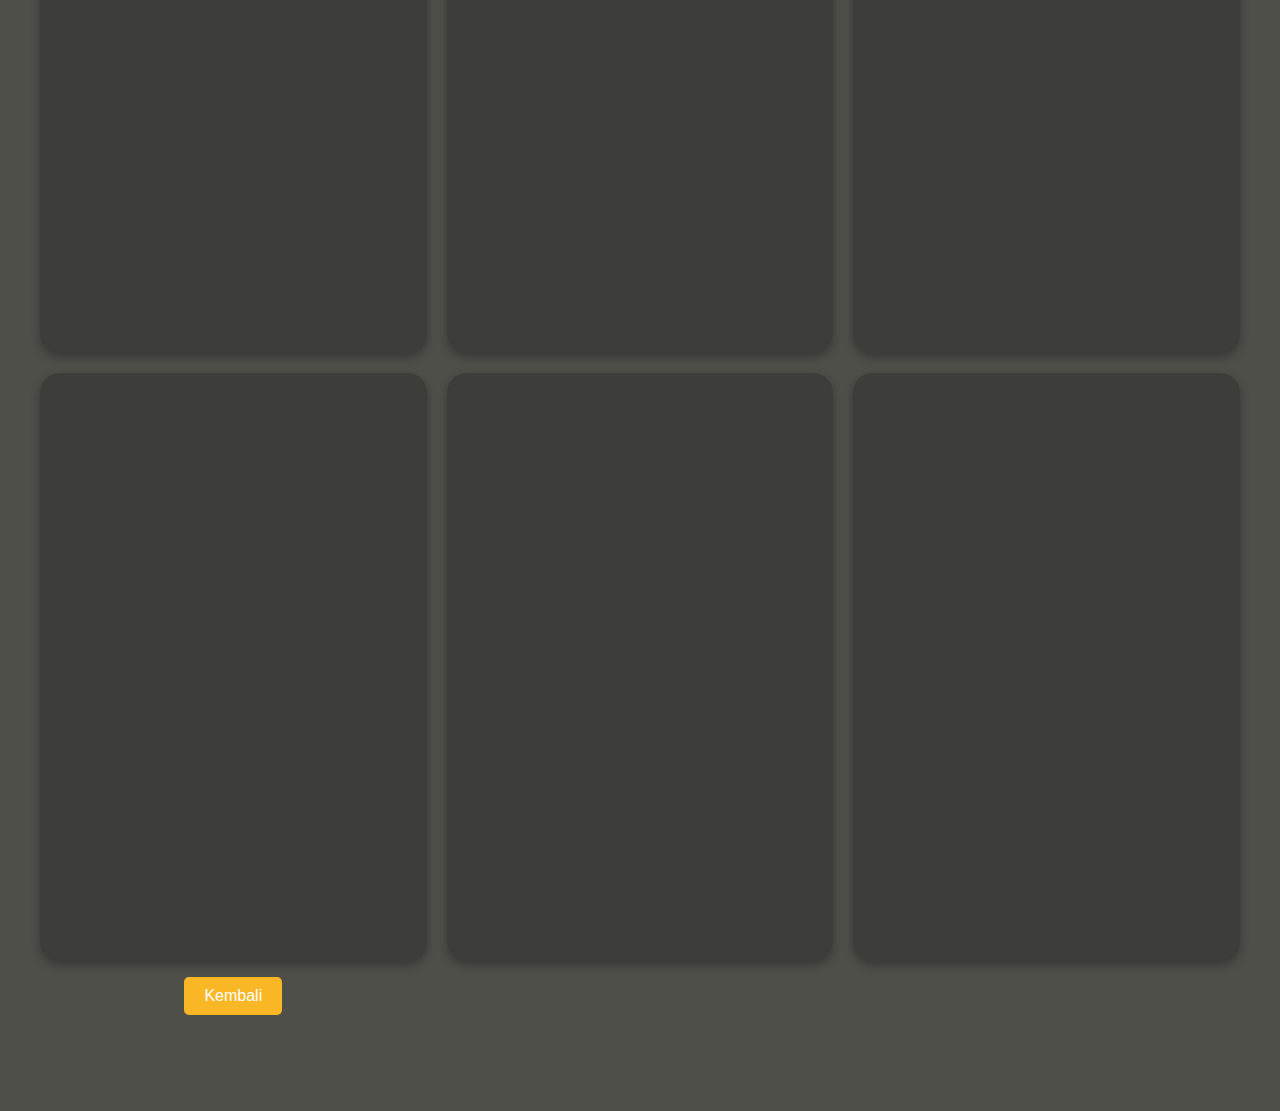
<file: web.greenplant/page_region_2/papua/Papua.html>
<!DOCTYPE html>
<html lang="en">

<head>
  <meta charset="UTF-8">
  <meta name="viewport" content="width=device-width, initial-scale=1.0">
  <title>Papua</title>
  <link rel="stylesheet" href="css/papua.css">
</head>

<body>

  <div class="jawa">
    <h1>
      <center>Papua</center>
    </h1>
  </div>

  <div class="container">
    <div class="card">
      <img src="img/buah merah.png" alt="Kepuh">
      <h2>Buah Merah (Pandanus conoideus)</h2>
      <p>Buah Merah (Pandanus conoideus) adalah jenis buah yang berasal dari Papua, Indonesia. Buah ini memiliki bentuk
        yang panjang dan silindris, dengan kulit berwarna merah terang hingga merah marun ketika matang. Buah Merah
        tumbuh di pohon pandan yang memiliki daun berduri panjang, dan dikenal secara lokal dengan nama "kuansu" di
        Papua.</p>
    </div>

    <div class="card">
      <img src="img/sagu.png" alt="Sawo Kecik">
      <h2>Sagu (Metroxylon sagu)<h2>
          <p>Sagu (Metroxylon sagu) adalah tanaman palem yang berasal dari daerah tropis, terutama ditemukan di Papua,
            Indonesia, serta wilayah-wilayah lain di Asia Tenggara. Tanaman ini terkenal karena batangnya yang
            menghasilkan pati sagu, yang merupakan sumber makanan penting di banyak daerah tropis.</p>
    </div>

    <div class="card">
      <img src="img/matoa.png" alt="Matoa">
      <h2>Matoa (Pometia Pinnata)</h2>
      <p>Matoa adalah flora endemik yang berasal dari Papua, Indonesia. Buah matoa menjadi identitas flora di Papua dan
        tersebar hampir di setiap daerahnya. Tumbuhan endemik ini dikenal dengan berbagai nama, Kasai (Kalimantan Utara
        dan Malaysia), Mahligai (Filipina), dan Tahun (Papua Nugini).</p>
    </div>

    <div class="card">
      <img src="img/kapul.png" alt="Sukun">
      <h2>Kapul (Horsfieldia spp.)</h2>
      <p>Kapul (Horsfieldia spp.) adalah nama umum untuk beberapa spesies pohon dari genus Horsfieldia, yang merupakan
        bagian dari keluarga Myristicaceae. Tanaman ini ditemukan di hutan tropis Asia Tenggara, termasuk Indonesia,
        Malaysia, dan Papua Nugini.</p>
    </div>

    <div class="card">
      <img src="img/kayu gaharu.png" alt="Kayu Cendana">
      <h2>Kayu Gaharu (Aquilaria malaccensis)</h2>
      <p>Kayu Gaharu (Aquilaria malaccensis) adalah jenis pohon tropis yang terkenal karena menghasilkan resin beraroma
        khas yang dikenal sebagai gaharu atau agarwood. Pohon ini berasal dari Asia Tenggara, termasuk Indonesia,
        Malaysia, dan bagian dari India dan Thailand.</p>
    </div>

    <div class="card">
      <img src="img/merpati hutan.png" alt="Pohon Jati">
      <h2>Merpati Hutan (Homalanthus populifolius)</h2>
      <p>Merpati Hutan (Homalanthus populifolius) adalah jenis pohon yang berasal dari hutan tropis di Papua Nugini dan
        beberapa bagian dari kawasan timur Indonesia. Pohon ini termasuk dalam keluarga Euphorbiaceae.</p>
    </div>

    <div class="card">
      <img src="img/damar.png" alt="Rotan">
      <h2>Damar
        (Agathis labillardieri)</h2>
      <p>Damar, atau dikenal dengan nama ilmiah Agathis labillardieri, adalah salah satu spesies pohon dalam keluarga
        Araucariaceae yang ditemukan di kawasan Papua, Indonesia, serta beberapa wilayah di Pasifik Selatan. Pohon ini
        dikenal karena menghasilkan damar, yaitu resin yang berharga untuk berbagai penggunaan komersial, seperti
        pembuatan pernis, bahan baku industri cat, kosmetik, dan obat-obatan tradisional.</p>
    </div>

    <div class="card">
      <img src="img/pandan laut.png" alt="Anggrek">
      <h2>Pandan laut (Pandanus tectorius)</h2>
      <p>Pandan laut (Pandanus tectorius), juga dikenal sebagai pandan pantai, adalah tumbuhan yang banyak ditemukan di
        pesisir pantai di kawasan tropis, termasuk di Asia Tenggara, Australia, dan beberapa bagian Polinesia. Tanaman
        ini terkenal karena banyak manfaatnya, baik dari sisi ekologis maupun kegunaannya bagi manusia.</p>
    </div>

    <div class="card">
      <img src="img/merbau.png" alt="Merbau">
      <h2>Merbau (Intsia palembanica)</h2>
      <p>Merbau (Intsia palembanica) adalah jenis pohon kayu keras yang tumbuh di kawasan tropis Asia Tenggara dan
        Pasifik, termasuk di Indonesia, Malaysia, dan Papua Nugini. Kayu merbau sangat dihargai karena kekuatannya,
        ketahanannya, dan keindahan seratnya, menjadikannya pilihan populer untuk konstruksi dan pembuatan furnitur
        berkualitas tinggi.</p>
    </div>

    <div class="card">
      <img src="img/bintangur.png" alt="Bintangur">
      <h2>Bintangur (Calophyllum inophyllum)</h2>
      <p>Bintangur, atau Calophyllum inophyllum, adalah spesies pohon tropis yang tumbuh di daerah pesisir Asia Selatan,
        Asia Tenggara, dan Pasifik. Pohon ini sering ditemukan di hutan bakau dan sepanjang garis pantai. Bintangur
        dikenal karena kayunya yang keras, minyak dari bijinya yang memiliki banyak manfaat, serta peran ekologisnya
        dalam melindungi kawasan pesisir.</p>
    </div>

    <div class="card">
      <img src="img/ficus.png" alt="Ficus">
      <h2>Ficus dammaropsis</h2>
      <p>Ficus dammaropsis, yang dikenal juga sebagai pohon fig Papua atau fig daun besar, adalah spesies pohon dari
        keluarga Moraceae yang tumbuh di Papua dan kawasan Pasifik Selatan. Tanaman ini terkenal karena ukuran daunnya
        yang sangat besar, menjadikannya salah satu spesies pohon dengan daun terbesar di dunia.</p>
    </div>

    <div class="card">
      <img src="img/ecucalpytus.png" alt="Eucalyptus">
      <h2>Eucalyptus deglupta</h2>
      <p>Eucalyptus deglupta, dikenal juga sebagai Rainbow Eucalyptus atau Eucalyptus pelangi, adalah spesies pohon yang
        berasal dari Papua Nugini, Indonesia, dan Filipina. Pohon ini terkenal karena warna kulit batangnya yang
        spektakuler, yang menampilkan perpaduan warna cerah seperti hijau, oranye, merah, dan ungu, yang tampak seperti
        pelangi.</p>
    </div>

    <div class="center-container">
      <a href="/web.greenplant/index.html" class="back-button">Kembali</a>
    </div>

    <br><br><br><br><br>
    <script src="js copy/java.js"></script>
</body>

</html>
</file>
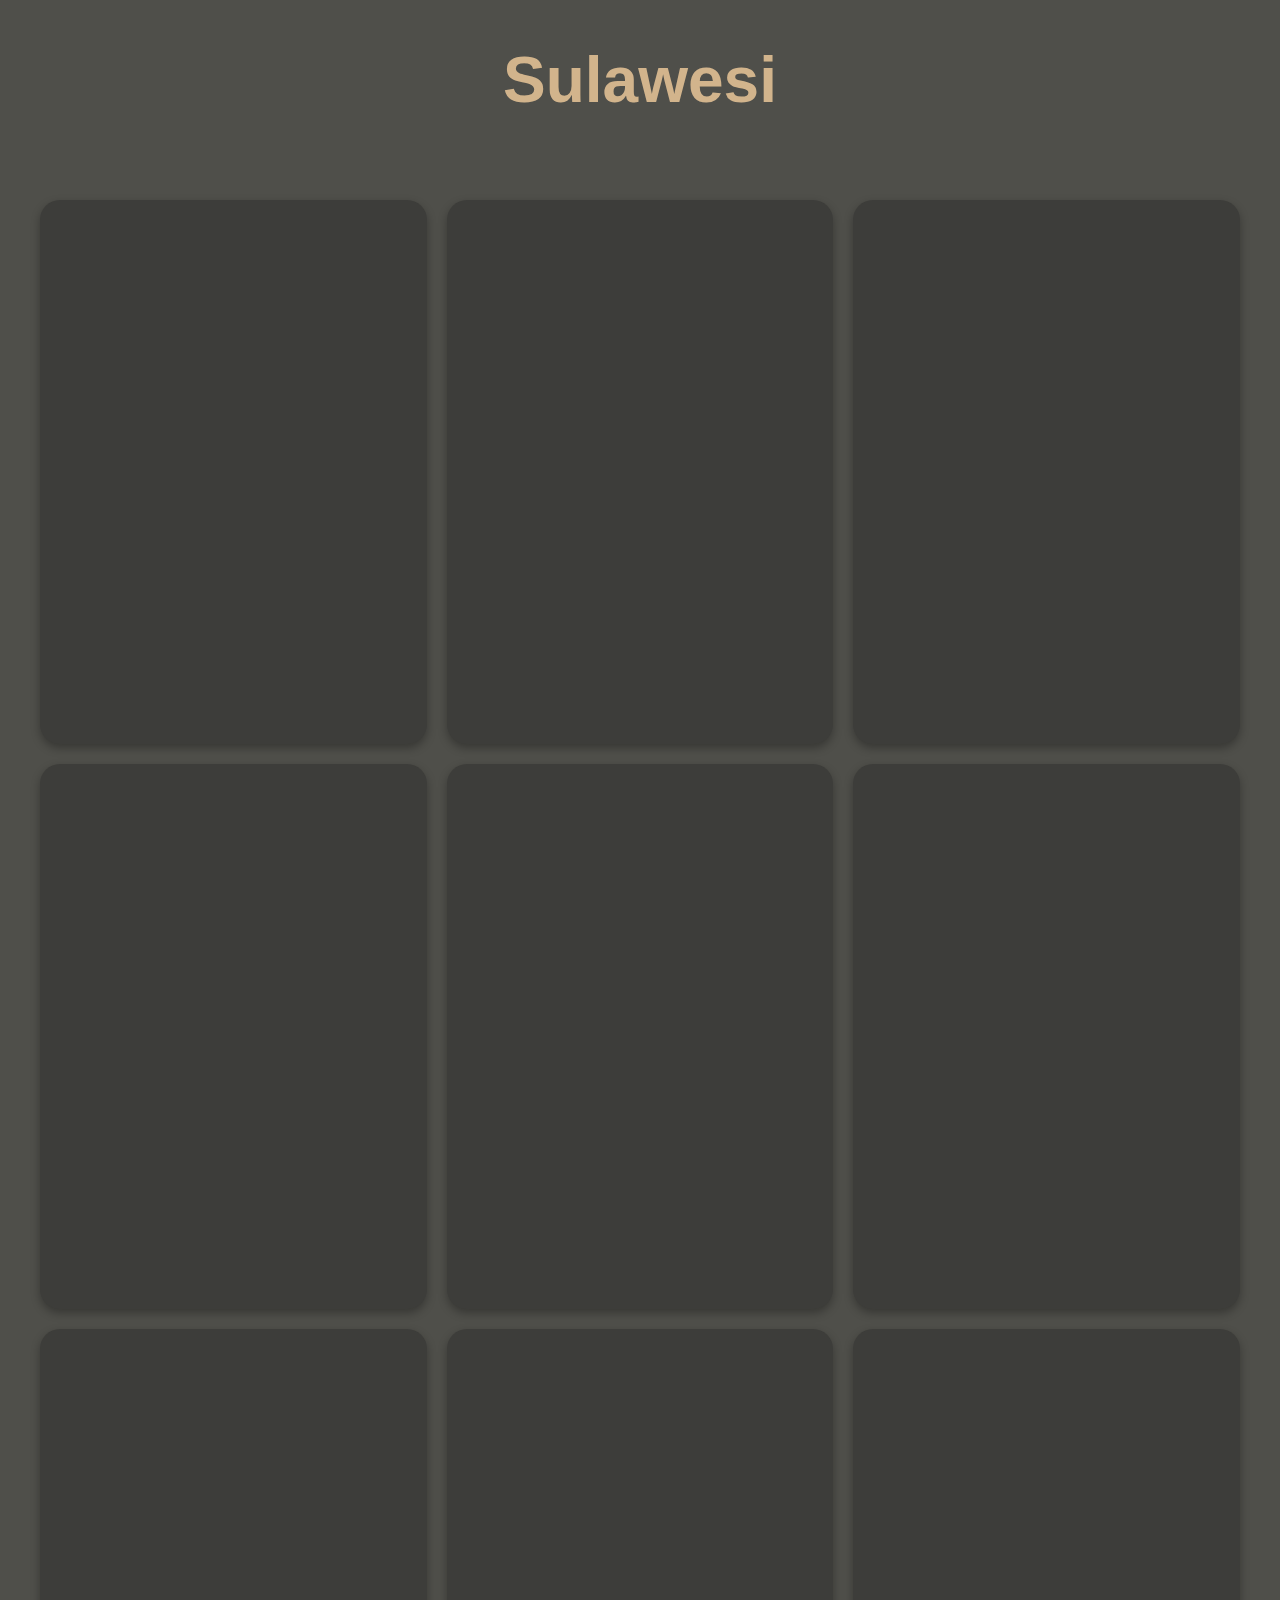
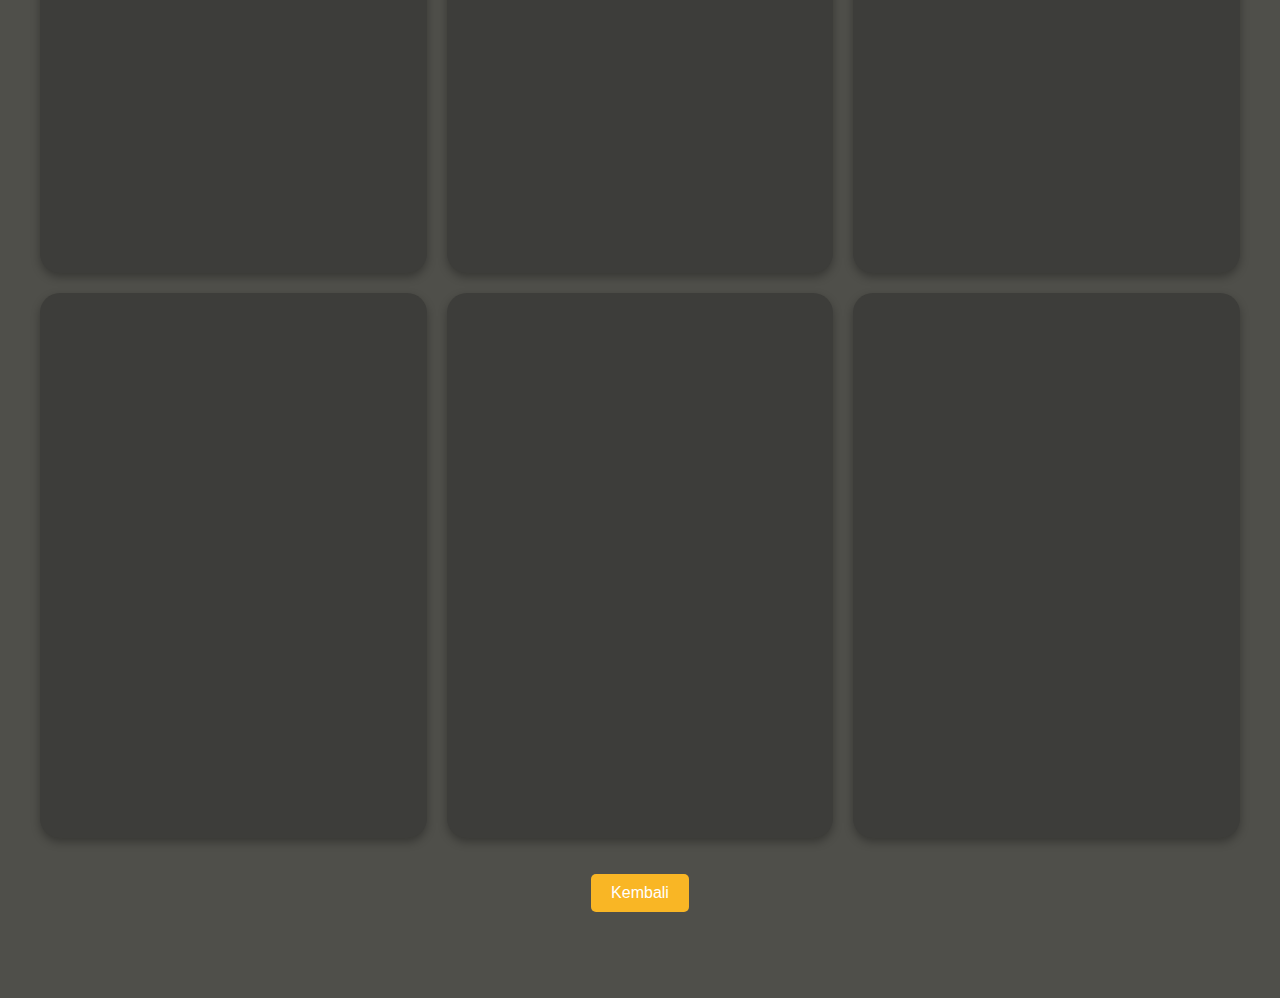
<file: web.greenplant/page_region_2/sulawesi/Sulawesi.html>
<!DOCTYPE html>
<html lang="en">

<head>
  <meta charset="UTF-8">
  <meta name="viewport" content="width=device-width, initial-scale=1.0">
  <title>Sulawasi</title>
  <link rel="stylesheet" href="css/slws.css">
</head>

<body>

  <div class="jawa">
    <h1>
      <center>Sulawesi</center>
    </h1>
  </div>

  <div class="container">
    <div class="card">
      <img src="img/jambu mete.png" alt="Kepuh">
      <h2>Jambu Mete (Anacardium occidentale)</h2>
      <p>Sulawesi merupakan salah satu penghasil jambu mete terbesar di Indonesia. Buahnya yang disebut "jambu monyet"
        menghasilkan biji mete yang menjadi komoditas penting. Selain biji mete, pohon ini juga menghasilkan getah yang
        digunakan dalam industri kimia.</p>
    </div>

    <div class="card">
      <img src="img/lontar.png" alt="Sawo Kecik">
      <h2>Lontar (Borassus flabellifer)<h2>
          <p>Lontar atau siwalan adalah jenis palem yang banyak ditemukan di Sulawesi. Pohon ini memiliki banyak
            manfaat, mulai dari air nira yang diambil dari bunganya untuk dijadikan gula, hingga daunnya yang digunakan
            sebagai bahan baku kerajinan tangan.</p>
    </div>

    <div class="card">
      <img src="img/rotan sulawesi.png" alt="Matoa">
      <h2>Rotan Sulawesi (Calamus sp.)</h2>
      <p>Sulawesi adalah salah satu daerah penghasil rotan terbesar di Indonesia. Rotan banyak digunakan dalam pembuatan
        furnitur dan kerajinan tangan. Tumbuhan ini tumbuh di hutan-hutan tropis Sulawesi, dan memegang peran penting
        dalam industri kerajinan lokal.</p>
    </div>

    <div class="card">
      <img src="img/jambu mete.png" alt="Sukun">
      <h2>Jambu Mete (Anacardium occidentale) </h2>
      <p>Sulawesi merupakan salah satu penghasil jambu mete terbesar di Indonesia. Buahnya yang disebut "jambu monyet"
        menghasilkan biji mete yang menjadi komoditas penting. Selain biji mete, pohon ini juga menghasilkan getah yang
        digunakan dalam industri kimia.</p>
    </div>

    <div class="card">
      <img src="img/lontar.png" alt="Kayu Cendana">
      <h2>Lontar (Borassus flabellifer)</h2>
      <p>Lontar atau siwalan adalah jenis palem yang banyak ditemukan di Sulawesi. Pohon ini memiliki banyak manfaat,
        mulai dari air nira yang diambil dari bunganya untuk dijadikan gula, hingga daunnya yang digunakan sebagai bahan
        baku kerajinan tangan.</p>
    </div>

    <div class="card">
      <img src="img/rotan sulawesi.png" alt="Pohon Jati">
      <h2>Rotan Sulawesi (Calamus sp.)</h2>
      <p>Sulawesi adalah salah satu daerah penghasil rotan terbesar di Indonesia. Rotan banyak digunakan dalam pembuatan
        furnitur dan kerajinan tangan. Tumbuhan ini tumbuh di hutan-hutan tropis Sulawesi, dan memegang peran penting
        dalam industri kerajinan lokal.</p>
    </div>

    <div class="card">
      <img src="img/torem.png" alt="Rotan">
      <h2>Torem (Podocarpus rumphii)</h2>
      <p>Torem adalah pohon yang banyak ditemukan di hutan pegunungan Sulawesi. Kayunya digunakan dalam berbagai
        keperluan seperti bahan bangunan dan kayu bakar. Selain itu, pohon ini juga memiliki peran ekologis dalam
        menjaga keseimbangan ekosistem hutan.</p>
    </div>

    <div class="card">
      <img src="img/enau.png" alt="Bakau">
      <h2>Enau (Arenga pinnata)</h2>
      <p>Pohon enau atau aren adalah sumber bahan baku gula aren yang sering diproduksi di Sulawesi. Getah dari pohon
        ini diolah menjadi gula merah, sedangkan serabut dan batangnya digunakan dalam berbagai kerajinan tangan.</p>
    </div>

    <div class="card">
      <img src="img/mangga sulawesi.png" alt="Anggrek">
      <h2>Mangga Sulawesi (Mangifera casturi)</h2>
      <p>Mangga khas Sulawesi ini dikenal dengan rasa buahnya yang manis dan harum. Buahnya lebih kecil dibandingkan
        jenis mangga lain, tetapi memiliki aroma yang lebih tajam. Mangga ini banyak ditanam oleh masyarakat lokal
        sebagai buah konsumsi.</p>
    </div>

    <div class="card">
      <img src="img/ketapang.png" alt="Pohon Cemara">
      <h2>Ketapang (Terminalia catappa)</h2>
      <p>Pohon ketapang banyak ditemukan di pesisir Sulawesi. Daunnya yang rimbun sering dijadikan naungan dan tempat
        berteduh. Buah ketapang yang jatuh ke laut berperan penting dalam menjaga ekosistem pesisir dengan memberikan
        makanan bagi hewan laut.</p>
    </div>

    <div class="card">
      <img src="img/kopi sulawesi.png" alt="Bunga Bangkai">
      <h2>Kopi Sulawesi (Coffea arabica) </h2>
      <p>Sulawesi dikenal dengan kopi toraja, yang merupakan salah satu varietas kopi terbaik di dunia. Tumbuhan kopi
        tumbuh subur di daerah pegunungan Sulawesi, dengan iklim yang cocok untuk budidaya kopi. Kopi Sulawesi terkenal
        dengan rasa yang kaya dan beraroma.</p>
    </div>

    <div class="card">
      <img src="img/pinus sulawesi.png" alt="Kayu Meranti Kuning">
      <h2>Pinus Sulawesi (Pinus merkusii)</h2>
      <p>Pinus ini tumbuh di hutan-hutan pegunungan Sulawesi. Kayu pinus digunakan sebagai bahan konstruksi dan pulp
        untuk industri kertas. Selain itu, pohon pinus juga menghasilkan getah yang digunakan dalam industri kimia.</p>
    </div>

  </div>
  <div class="center-container">
    <a href="/web.greenplant/index.html" class="back-button">Kembali</a>
  </div>

  <br><br><br><br><br>
  <script src="js copy/java.js"></script>
</body>

</html>
</file>
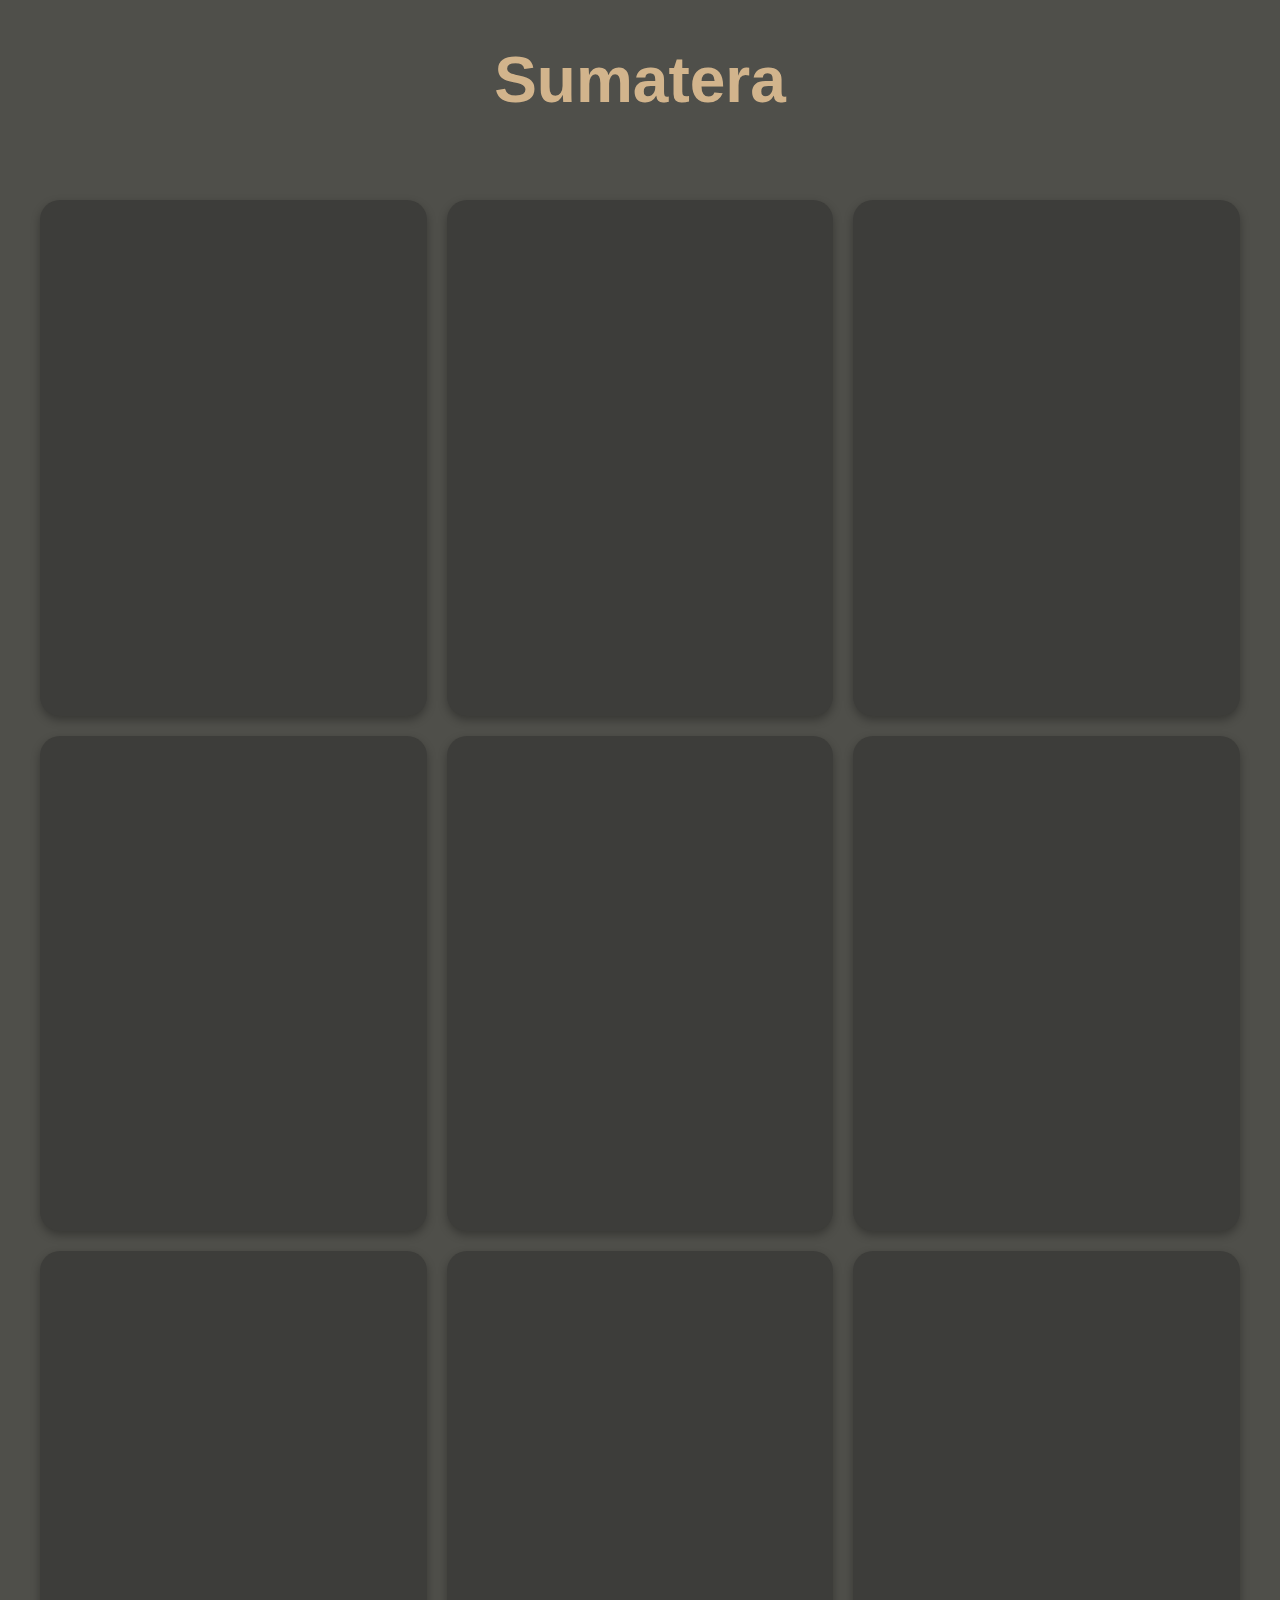
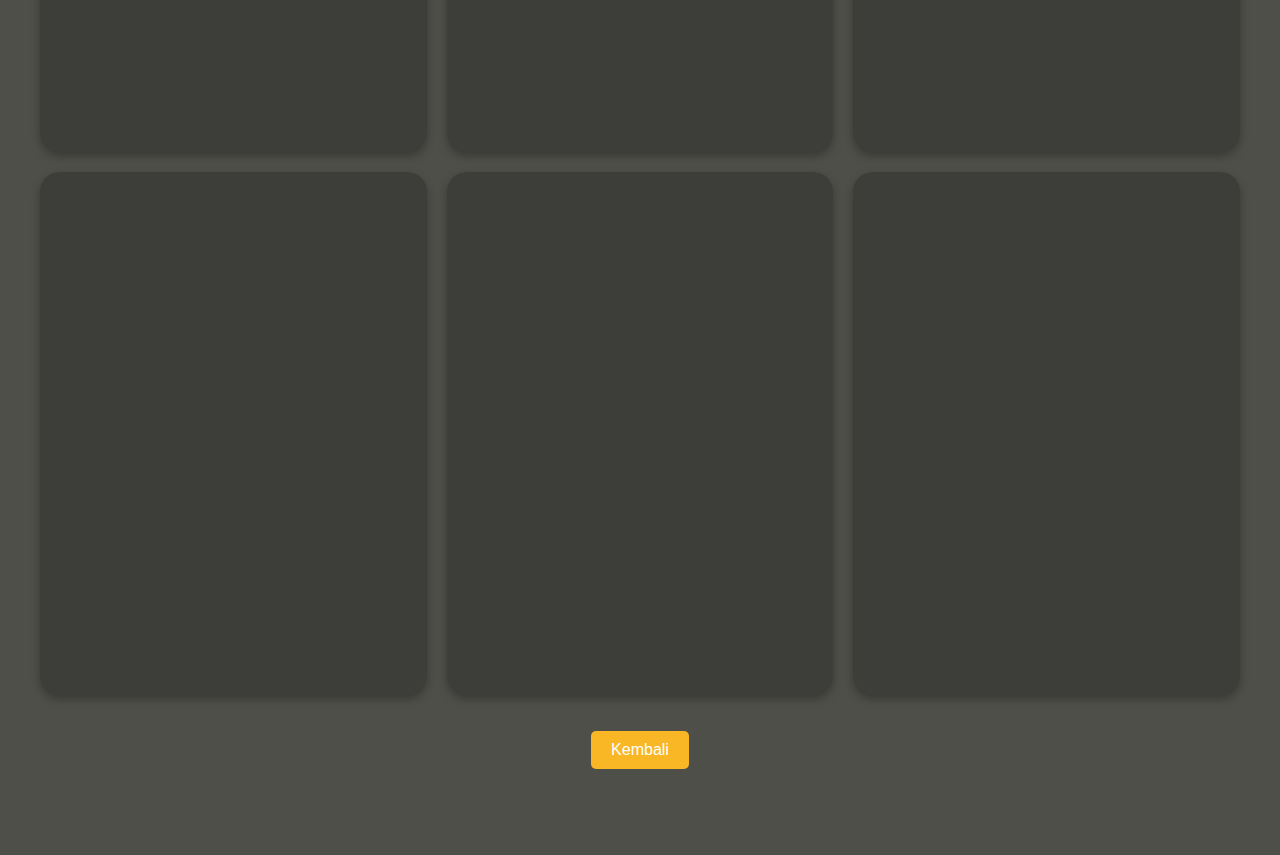
<file: web.greenplant/page_region_2/sumatra/Sumatera.html>
<!DOCTYPE html>
<html lang="en">

<head>
  <meta charset="UTF-8">
  <meta name="viewport" content="width=device-width, initial-scale=1.0">
  <title>Sumatera</title>
  <link rel="stylesheet" href="css/smt.css">
</head>

<body>

  <div class="jawa">
    <h1>
      <center>Sumatera</center>
    </h1>
  </div>

  <div class="container">
    <div class="card">
      <img src="img/Raflesia.png" alt="Kepuh">
      <h2>Rafflesia arnoldii</h2>
      <p>Tumbuhan ini terkenal sebagai bunga terbesar di dunia, dengan diameter mencapai 1 meter. Bunga ini tidak
        memiliki daun, batang, ataupun akar, dan tumbuh sebagai parasit pada akar tumbuhan merambat (Tetrastigma).
        Rafflesia ditemukan di hutan hujan Sumatera dan Kalimantan.</p>
    </div>
    <div class="card">
      <img src="img/Amorphoppalus.png" alt="Sawo Kecik">
      <h2>Amorphophallus titanum</h2>
      <p>Tumbuhan ini juga memiliki bunga yang besar, dan dikenal karena baunya yang sangat busuk seperti bangkai.
        Tingginya bisa mencapai 3 meter. Bunga bangkai tumbuh di hutan tropis Sumatera dan menjadi salah satu tumbuhan
        langka.</p>
    </div>

    <div class="card">
      <img src="img/durian.png" alt="Matoa">
      <h2>Durian (Durio zibethinus)</h2>
      <p>Durian adalah buah yang sangat populer di Sumatera. Buah ini dikenal dengan aroma yang kuat dan daging buah
        yang lembut. Pohon durian tumbuh subur di daerah tropis, terutama di Sumatera, yang memiliki tanah dan iklim
        yang cocok untuk pertumbuhannya.</p>
    </div>

    <div class="card">
      <img src="img/sukun.png" alt="Sukun">
      <h2>Meranti (Shorea spp.)</h2>
      <p>Meranti adalah jenis kayu keras yang sangat penting di industri kayu di Sumatera. Pohon ini dapat tumbuh sangat
        tinggi, dan kayunya digunakan untuk berbagai keperluan seperti bahan bangunan dan furnitur.</p>
    </div>

    <div class="card">
      <img src="img/kayu cendana.png" alt="Kayu Cendana">
      <h2>Andalas (Morus macroura)</h2>
      <p>Andalas adalah pohon yang khas dari Sumatera Barat, bahkan menjadi simbol provinsi tersebut. Pohon ini memiliki
        kayu yang kuat dan tahan lama, sering digunakan dalam pembuatan perahu dan rumah tradisional.</p>
    </div>

    <div class="card">
      <img src="img/rotan.png" alt="Pohon Jati">
      <h2>Rotan (Calamus spp.)</h2>
      <p>Rotan merupakan tumbuhan merambat yang banyak ditemukan di hutan-hutan Sumatera. Rotan dimanfaatkan untuk bahan
        kerajinan seperti furnitur, keranjang, dan berbagai perabotan rumah tangga.</p>
    </div>

    <div class="card">
      <img src="img/kemuning.png" alt="Rotan">
      <h2>Kemuning (Murraya paniculata)</h2>
      <p>Pohon kemuning banyak ditemukan di hutan-hutan Sumatera. Daunnya sering digunakan dalam pengobatan tradisional,
        terutama untuk mengobati masalah pencernaan dan demam.</p>
    </div>

    <div class="card">
      <img src="img/sagu.png" alt="Bakau">
      <h2>Sagu (Metroxylon sagu)</h2>
      <p>Sagu adalah tanaman yang banyak ditemukan di Sumatera, terutama di daerah rawa-rawa. Batang pohon sagu
        mengandung pati yang menjadi bahan dasar pembuatan tepung sagu, sumber makanan penting di beberapa daerah di
        Indonesia.</p>
    </div>

    <div class="card">
      <img src="img/pinang.png" alt="Anggrek">
      <h2>Pinang (Areca catechu)</h2>
      <p>Pohon pinang tumbuh subur di berbagai daerah Sumatera. Buahnya, yang disebut buah pinang, sering digunakan
        dalam tradisi makan sirih dan juga memiliki manfaat Turkestan, seperti membantu menjaga kesehatan gigi dan
        mulut.</p>
    </div>

    <div class="card">
      <img src="img/pandan.png" alt="Pohon Cemara">
      <h2>Pandan (Pandanus amaryllifolius)</h2>
      <p>Pohon cemara adalah pohon yang menghasilkan daun berbentuk jarum dan kerucut. Pohon cemara banyak ditanam
        sebagai tanaman hias karena bentuknya yang indah. Kayu cemara juga digunakan untuk membuat mebel dan perahu.</p>
    </div>

    <div class="card">
      <img src="img/kayu manis.png" alt="Bunga Bangkai">
      <h2>Kayu Manis (Cinnamomum verum)
      </h2>
      <p>Kayu manis merupakan salah satu hasil pertanian Sumatera yang diekspor ke seluruh dunia. Pohon ini menghasilkan
        kulit batang yang diolah menjadi rempah-rempah yang sangat harum dan manis, digunakan dalam kuliner dan
        pengobatan.</p>
    </div>

    <div class="card">
      <img src="img/palem merah.png" alt="Kayu Meranti Kuning">
      <h2>Palem Merah (Cyrtostachys renda)</h2>
      <p>Palem merah memiliki batang berwarna merah cerah dan sering digunakan sebagai tanaman hias. Pohon ini tumbuh di
        berbagai daerah Sumatera, terutama di daerah rawa dan hutan yang lembap.</p>
    </div>

  </div>
  <div class="center-container">
    <a href="/web.greenplant/index.html" class="back-button">Kembali</a>
  </div>

  <br><br><br><br><br>
  <script src="js copy/java.js"></script>
</body>

</html>
</file>
<file: style.css>
@media (max-width: 768px) {
    .logoo {
        flex-direction: column;
        align-items: flex-start;
    }

    ul {
        flex-direction: column;
        align-items: flex-start;
        margin-top: 10px;
    }

    ul li {
        margin-bottom: 10px;
    }

    .about-section h1 {
        font-size: 36px;
    }

    .content-section h2 {
        font-size: 28px;
    }

    .content-section p,
    .content-section ul li {
        font-size: 16px;
    }
}

* {
    font-family: 'Poppins', sans-serif;
}

body {
    margin: 0;
    padding: 0;
    box-sizing: border-box;
    background-color: #C4DAD2;
    overflow: scroll;
    padding-top: 100px;
}

.logoo {
    display: flex;
    justify-content: space-between;
    align-items: center;
    background: linear-gradient(45deg, #6A9C89, #2b5d34);
    padding: 10px 1px;
    box-shadow: 0px 4px 8px rgba(0, 0, 0, 0.1);
    position: fixed;
    top: 0;
    left: 0;
    width: 100%;
    z-index: 1000;
    transition: background-color 0.3s ease-in-out;
}

.logoo:hover {
    background-color: #5e8e75;
}

.img img {
    width: 80px;
    height: auto;
    object-fit: contain;
}

nav ul {
    list-style: none;
    display: flex;
    margin: 0;
    padding: 0;
}

nav ul li {
    margin: 0 15px;
}

nav ul li a {
    text-decoration: none;
    color: #f0f4f7;
    font-weight: bold;
    font-size: 16px;
    position: relative;
    padding: 5px 0;
    transition: color 0.3s ease;
}

nav ul li a:hover {
    color: #fff;
}

nav ul li a::after {
    content: "";
    display: block;
    width: 0;
    height: 3px;
    background-color: #697565;
    transition: width 0.3s;
    position: absolute;
    bottom: 0;
    left: 0;
}

nav ul li a:hover::after {
    width: 100%;
}

.container {
    max-width: 1200px;
    margin: 0 auto;
    padding: 20px;
}

.header {
    display: flex;
    flex-direction: column;
    align-items: center;
    text-align: center;
    background: linear-gradient(145deg, #d8e9d2, #bcd3a1);
    padding: 30px;
    border-radius: 12px;
    box-shadow: 0px 8px 20px rgba(0, 0, 0, 0.15);
}

.description h2 {
    font-size: 28px;
    color: #2b5d34;
}

.description p {
    font-size: 18px;
    color: #555;
    line-height: 1.6;
}

.running-text-container {
    width: 100%;
    overflow: hidden;
    background-color: #2b5d34;
    color: white;
    padding: 10px 0;
    margin-top: 15px;
}

.running-text {
    display: inline-block;
    white-space: nowrap;
    padding-left: 100%;
    animation: scroll 10s linear infinite;
}

.region-title h3 {
    font-size: 28px;
    text-align: center;
    margin: 30px 0 15px;
    color: #2b5d34;
}

.region-buttons {
    display: flex;
    justify-content: space-around;
    flex-wrap: wrap;
    margin-bottom: 20px;
}

.region-button {
    background-color: #2b5d34;
    padding: 10px 20px;
    font-size: 18px;
    border: none;
    border-radius: 5px;
    cursor: pointer;
    transition: all 0.3s ease;
    margin: 10px;
    box-shadow: 0 4px 10px rgba(0, 0, 0, 0.2);
}

.region-button a {
    text-decoration: none; 
    color: white;
    display: block;
    width: 100%;
    height: 100%;
    text-align: center;
}


.region-button:hover {
    background-color: #40694a;
    transform: scale(1.05);
}

.services {
    background-color: #f6f5f5;
    padding: 2% 10%;
}

.services-text h1 {
    font-family: sans-serif;
    font-weight: bold;
    color: #1d1c1c;
    font-size: 30px;
    text-align: center;
    margin-bottom: 40px;
}

.about-section {
    text-align: center;
    background-color: #333;
    padding: 50px 20px;
    border-radius: 12px;
    box-shadow: 0 8px 20px rgba(0, 0, 0, 0.15);
}

.about-section h1 {
    font-size: 48px;
    font-weight: bold;
    margin-bottom: 20px;
    color: #f9b625;
}

.about-section p {
    font-size: 18px;
    max-width: 800px;
    margin: 0 auto;
    line-height: 1.6;
    color: #ddd;
}

.image-section {
    text-align: center;
    padding: 30px;
}

.image-section img {
    width: 100%;
    max-width: 800px;
    border-radius: 10px;
    box-shadow: 0 4px 12px rgba(0, 0, 0, 0.2);
}

.content-section {
    background-color: #f4f4f4;
    padding: 50px 20px;
    border-radius: 7px;
}

.content-section h2 {
    font-size: 32px;
    color: #f9b625;
    margin-bottom: 20px;
}

.content-section p {
    font-size: 18px;
    line-height: 1.8;
    margin-bottom: 30px;
    color: #333;
}

.content-section ul {
    list-style-type: none;
    padding-left: 0;
}

.content-section ul li {
    font-size: 18px;
    margin-bottom: 15px;
}

.content-section ul li strong {
    color: #f9b625;
}

.contact {
    background-color: #80AF81;
    display: flex;
    flex-direction: column;
    align-items: center;
    padding: 2rem;
    border-radius: 7px;
}

.contact h3 {
    font-size: 2rem;
    font-weight: 600;
    margin-bottom: 1.5rem;
}

.contact form {
    display: flex;
    flex-direction: column;
    align-items: center;
    width: 100%;
    max-width: 400px;
}

.contact input,
.contact textarea {
    width: 100%;
    padding: 0.75rem;
    border: none;
    border-radius: 4px;
    margin-bottom: 1rem;
    font-size: 1rem;
    background-color: white;
    box-shadow: #1d1c1c;
}

.contact button {
    background-color: #f9b625;
    color: var(--button-text-color);
    border: none;
    border-radius: 4px;
    padding: 0.75rem 2rem;
    font-size: 1rem;
    font-weight: 600;
    cursor: pointer;
}

.contact button:hover {
    background-color: #e0a514;
}

@keyframes scroll {
    0% {
        transform: translateX(100%);
    }

    100% {
        transform: translateX(-100%);
    }
}
</file>
<file: page_1/css/style.css>
@media (max-width: 768px) {
    .logoo {
        flex-direction: column;
        align-items: flex-start;
    }

    ul {
        flex-direction: column;
        align-items: flex-start;
        margin-top: 10px;
    }

    ul li {
        margin-bottom: 10px;
    }

    .about-section h1 {
        font-size: 36px;
    }

    .content-section h2 {
        font-size: 28px;
    }

    .content-section p,
    .content-section ul li {
        font-size: 16px;
    }
}

* {
    font-family: 'Poppins', sans-serif;
}

body {
    margin: 0;
    padding: 0;
    box-sizing: border-box;
    background-color: #C4DAD2;
    overflow: scroll;
    padding-top: 100px;
}

.logoo {
    display: flex;
    justify-content: space-between;
    align-items: center;
    background: linear-gradient(45deg, #6A9C89, #2b5d34);
    padding: 10px 1px;
    box-shadow: 0px 4px 8px rgba(0, 0, 0, 0.1);
    position: fixed;
    top: 0;
    left: 0;
    width: 100%;
    z-index: 1000;
    transition: background-color 0.3s ease-in-out;
}

.logoo:hover {
    background-color: #5e8e75;
}

.img img {
    width: 80px;
    height: auto;
    object-fit: contain;
}

nav ul {
    list-style: none;
    display: flex;
    margin: 0;
    padding: 0;
}

nav ul li {
    margin: 0 15px;
}

nav ul li a {
    text-decoration: none;
    color: #f0f4f7;
    font-weight: bold;
    font-size: 16px;
    position: relative;
    padding: 5px 0;
    transition: color 0.3s ease;
}

nav ul li a:hover {
    color: #fff;
}

nav ul li a::after {
    content: "";
    display: block;
    width: 0;
    height: 3px;
    background-color: #697565;
    transition: width 0.3s;
    position: absolute;
    bottom: 0;
    left: 0;
}

nav ul li a:hover::after {
    width: 100%;
}

.container {
    max-width: 1200px;
    margin: 0 auto;
    padding: 20px;
}

.header {
    display: flex;
    flex-direction: column;
    align-items: center;
    text-align: center;
    background: linear-gradient(145deg, #d8e9d2, #bcd3a1);
    padding: 30px;
    border-radius: 12px;
    box-shadow: 0px 8px 20px rgba(0, 0, 0, 0.15);
}

.description h2 {
    font-size: 28px;
    color: #2b5d34;
}

.description p {
    font-size: 18px;
    color: #555;
    line-height: 1.6;
}

.running-text-container {
    width: 100%;
    overflow: hidden;
    background-color: #2b5d34;
    color: white;
    padding: 10px 0;
    margin-top: 15px;
}

.running-text {
    display: inline-block;
    white-space: nowrap;
    padding-left: 100%;
    animation: scroll 10s linear infinite;
}

.region-title h3 {
    font-size: 28px;
    text-align: center;
    margin: 30px 0 15px;
    color: #2b5d34;
}

.region-buttons {
    display: flex;
    justify-content: space-around;
    flex-wrap: wrap;
    margin-bottom: 20px;
}

.region-button {
    background-color: #2b5d34;
    padding: 10px 20px;
    font-size: 18px;
    border: none;
    border-radius: 5px;
    cursor: pointer;
    transition: all 0.3s ease;
    margin: 10px;
    box-shadow: 0 4px 10px rgba(0, 0, 0, 0.2);
}

.region-button a {
    text-decoration: none; 
    color: white;
    display: block;
    width: 100%;
    height: 100%;
    text-align: center;
}


.region-button:hover {
    background-color: #40694a;
    transform: scale(1.05);
}

.services {
    background-color: #f6f5f5;
    padding: 2% 10%;
}

.services-text h1 {
    font-family: sans-serif;
    font-weight: bold;
    color: #1d1c1c;
    font-size: 30px;
    text-align: center;
    margin-bottom: 40px;
}

.about-section {
    text-align: center;
    background-color: #333;
    padding: 50px 20px;
    border-radius: 12px;
    box-shadow: 0 8px 20px rgba(0, 0, 0, 0.15);
}

.about-section h1 {
    font-size: 48px;
    font-weight: bold;
    margin-bottom: 20px;
    color: #f9b625;
}

.about-section p {
    font-size: 18px;
    max-width: 800px;
    margin: 0 auto;
    line-height: 1.6;
    color: #ddd;
}

.image-section {
    text-align: center;
    padding: 30px;
}

.image-section img {
    width: 100%;
    max-width: 800px;
    border-radius: 10px;
    box-shadow: 0 4px 12px rgba(0, 0, 0, 0.2);
}

.content-section {
    background-color: #f4f4f4;
    padding: 50px 20px;
    border-radius: 7px;
}

.content-section h2 {
    font-size: 32px;
    color: #f9b625;
    margin-bottom: 20px;
}

.content-section p {
    font-size: 18px;
    line-height: 1.8;
    margin-bottom: 30px;
    color: #333;
}

.content-section ul {
    list-style-type: none;
    padding-left: 0;
}

.content-section ul li {
    font-size: 18px;
    margin-bottom: 15px;
}

.content-section ul li strong {
    color: #f9b625;
}

.contact {
    background-color: #80AF81;
    display: flex;
    flex-direction: column;
    align-items: center;
    padding: 2rem;
    border-radius: 7px;
}

.contact h3 {
    font-size: 2rem;
    font-weight: 600;
    margin-bottom: 1.5rem;
}

.contact form {
    display: flex;
    flex-direction: column;
    align-items: center;
    width: 100%;
    max-width: 400px;
}

.contact input,
.contact textarea {
    width: 100%;
    padding: 0.75rem;
    border: none;
    border-radius: 4px;
    margin-bottom: 1rem;
    font-size: 1rem;
    background-color: white;
    box-shadow: #1d1c1c;
}

.contact button {
    background-color: #f9b625;
    color: var(--button-text-color);
    border: none;
    border-radius: 4px;
    padding: 0.75rem 2rem;
    font-size: 1rem;
    font-weight: 600;
    cursor: pointer;
}

.contact button:hover {
    background-color: #e0a514;
}

@keyframes scroll {
    0% {
        transform: translateX(100%);
    }

    100% {
        transform: translateX(-100%);
    }
}
</file>
<file: web.greenplant/page_1/css/style.css>
@media (max-width: 768px) {
    .logoo {
        flex-direction: column;
        align-items: flex-start;
    }

    ul {
        flex-direction: column;
        align-items: flex-start;
        margin-top: 10px;
    }

    ul li {
        margin-bottom: 10px;
    }

    .about-section h1 {
        font-size: 36px;
    }

    .content-section h2 {
        font-size: 28px;
    }

    .content-section p,
    .content-section ul li {
        font-size: 16px;
    }
}

* {
    font-family: 'Poppins', sans-serif;
}

body {
    margin: 0;
    padding: 0;
    box-sizing: border-box;
    background-color: #C4DAD2;
    overflow: scroll;
    padding-top: 100px;
}

.logoo {
    display: flex;
    justify-content: space-between;
    align-items: center;
    background: linear-gradient(45deg, #6A9C89, #2b5d34);
    padding: 10px 1px;
    box-shadow: 0px 4px 8px rgba(0, 0, 0, 0.1);
    position: fixed;
    top: 0;
    left: 0;
    width: 100%;
    z-index: 1000;
    transition: background-color 0.3s ease-in-out;
}

.logoo:hover {
    background-color: #5e8e75;
}

.img img {
    width: 80px;
    height: auto;
    object-fit: contain;
}

nav ul {
    list-style: none;
    display: flex;
    margin: 0;
    padding: 0;
}

nav ul li {
    margin: 0 15px;
}

nav ul li a {
    text-decoration: none;
    color: #f0f4f7;
    font-weight: bold;
    font-size: 16px;
    position: relative;
    padding: 5px 0;
    transition: color 0.3s ease;
}

nav ul li a:hover {
    color: #fff;
}

nav ul li a::after {
    content: "";
    display: block;
    width: 0;
    height: 3px;
    background-color: #697565;
    transition: width 0.3s;
    position: absolute;
    bottom: 0;
    left: 0;
}

nav ul li a:hover::after {
    width: 100%;
}

.container {
    max-width: 1200px;
    margin: 0 auto;
    padding: 20px;
}

.header {
    display: flex;
    flex-direction: column;
    align-items: center;
    text-align: center;
    background: linear-gradient(145deg, #d8e9d2, #bcd3a1);
    padding: 30px;
    border-radius: 12px;
    box-shadow: 0px 8px 20px rgba(0, 0, 0, 0.15);
}

.description h2 {
    font-size: 28px;
    color: #2b5d34;
}

.description p {
    font-size: 18px;
    color: #555;
    line-height: 1.6;
}

.running-text-container {
    width: 100%;
    overflow: hidden;
    background-color: #2b5d34;
    color: white;
    padding: 10px 0;
    margin-top: 15px;
}

.running-text {
    display: inline-block;
    white-space: nowrap;
    padding-left: 100%;
    animation: scroll 10s linear infinite;
}

.region-title h3 {
    font-size: 28px;
    text-align: center;
    margin: 30px 0 15px;
    color: #2b5d34;
}

.region-buttons {
    display: flex;
    justify-content: space-around;
    flex-wrap: wrap;
    margin-bottom: 20px;
}

.region-button {
    background-color: #2b5d34;
    padding: 10px 20px;
    font-size: 18px;
    border: none;
    border-radius: 5px;
    cursor: pointer;
    transition: all 0.3s ease;
    margin: 10px;
    box-shadow: 0 4px 10px rgba(0, 0, 0, 0.2);
}

.region-button a {
    text-decoration: none; 
    color: white;
    display: block;
    width: 100%;
    height: 100%;
    text-align: center;
}


.region-button:hover {
    background-color: #40694a;
    transform: scale(1.05);
}

.services {
    background-color: #f6f5f5;
    padding: 2% 10%;
}

.services-text h1 {
    font-family: sans-serif;
    font-weight: bold;
    color: #1d1c1c;
    font-size: 30px;
    text-align: center;
    margin-bottom: 40px;
}

.about-section {
    text-align: center;
    background-color: #333;
    padding: 50px 20px;
    border-radius: 12px;
    box-shadow: 0 8px 20px rgba(0, 0, 0, 0.15);
}

.about-section h1 {
    font-size: 48px;
    font-weight: bold;
    margin-bottom: 20px;
    color: #f9b625;
}

.about-section p {
    font-size: 18px;
    max-width: 800px;
    margin: 0 auto;
    line-height: 1.6;
    color: #ddd;
}

.image-section {
    text-align: center;
    padding: 30px;
}

.image-section img {
    width: 100%;
    max-width: 800px;
    border-radius: 10px;
    box-shadow: 0 4px 12px rgba(0, 0, 0, 0.2);
}

.content-section {
    background-color: #f4f4f4;
    padding: 50px 20px;
    border-radius: 7px;
}

.content-section h2 {
    font-size: 32px;
    color: #f9b625;
    margin-bottom: 20px;
}

.content-section p {
    font-size: 18px;
    line-height: 1.8;
    margin-bottom: 30px;
    color: #333;
}

.content-section ul {
    list-style-type: none;
    padding-left: 0;
}

.content-section ul li {
    font-size: 18px;
    margin-bottom: 15px;
}

.content-section ul li strong {
    color: #f9b625;
}

.contact {
    background-color: #80AF81;
    display: flex;
    flex-direction: column;
    align-items: center;
    padding: 2rem;
    border-radius: 7px;
}

.contact h3 {
    font-size: 2rem;
    font-weight: 600;
    margin-bottom: 1.5rem;
}

.contact form {
    display: flex;
    flex-direction: column;
    align-items: center;
    width: 100%;
    max-width: 400px;
}

.contact input,
.contact textarea {
    width: 100%;
    padding: 0.75rem;
    border: none;
    border-radius: 4px;
    margin-bottom: 1rem;
    font-size: 1rem;
    background-color: white;
    box-shadow: #1d1c1c;
}

.contact button {
    background-color: #f9b625;
    color: var(--button-text-color);
    border: none;
    border-radius: 4px;
    padding: 0.75rem 2rem;
    font-size: 1rem;
    font-weight: 600;
    cursor: pointer;
}

.contact button:hover {
    background-color: #e0a514;
}

@keyframes scroll {
    0% {
        transform: translateX(100%);
    }

    100% {
        transform: translateX(-100%);
    }
}
</file>
<file: page_region_2/jawa/css/style.css>
body {
  font-family: Arial, Helvetica, sans-serif;
  background-color: #4f4f4a; 
  color: #fff;
  margin: 0;
  padding: 0;
}

.back {
  display: inline-block;
  text-decoration: none;
}

.icon {
  width: 50px;
  height: 50px;
  transition: transform 0.3s;
}

.back:hover .icon {
  transform: scale(1.1);
}

.container {
  display: grid;
  grid-template-columns: repeat(3, 1fr); 
  gap: 20px; 
  padding: 40px; 
}

.jawa {
  font-family: 'Gill Sans', 'Gill Sans MT', Calibri, 'Trebuchet MS', sans-serif;
  font-size: 2.5rem; 
  text-align: center;
  margin-bottom: 40px;
  color: #d2b48c; 
}

#jawa-title {
  font-size: 3rem;
  color: #d2b48c;
  animation: fadeIn 2s ease-in-out;
}

.card {
  background-color: #3d3d3a; 
  padding: 30px; 
  border-radius: 20px; 
  box-shadow: 00 4px 10px rgba(0, 0, 0, 0.3);
  text-align: center;
  display: flex;
  flex-direction: column;
  justify-content: space-between;
  background-color: #3d3d3a; 
  padding: 30px; 
  border-radius: 20px; 
  box-shadow: 0 4px 10px rgba(0, 0, 0, 0.3);
  text-align: center;
  transition: transform 0.3s, box-shadow 0.3s;
}

.card img {
  width: 100%;
  height: 250px; 
  object-fit: cover;
  border-radius: 30px; 
  margin-bottom: 20px;
  opacity: 0;
  animation: fadeInUp 1s forwards;
}

.card h2 {
  font-size: 1.5rem;
  margin: 0;
  color: #fff; 
}

.card h2, .card p {
  opacity: 0;
  animation: fadeIn 1s forwards;
  animation-delay: 0.5s;
}

.card p {
  font-size: 0.9rem;
  line-height: 1.5;
  color: #ccc; 
}

.jawa {
    font-size: 2rem;
}

.back-button {
  padding: 10px 20px;
  font-size: 16px;
  color: white;
  background-color: #f9b625;
  text-decoration: none;
  border-radius: 5px;
  transition: background-color 0.3s ease;
}

.center-container {
  display: flex;
  justify-content: center;
  align-items: center;
  height: 30px; 
}

@keyframes fadeIn {
  from { opacity: 0; }
  to { opacity: 1; }
}

@keyframes fadeInUp {
  from { opacity: 0; transform: translateY(30px); }
  to { opacity: 1; transform: translateY(0); }
}

@media only screen and (max-width: 768px) {
  .container {
    grid-template-columns: repeat(2, 1fr); 
  }
  .card {
    padding: 20px;
  }
  .card img {
    height: 200px;
  }
}

@media only screen and (max-width: 480px) {
  .container {
    grid-template-columns: repeat(1, 1fr); 
  }
  .card {
    padding: 15px;
  }
  .card img {
    height: 150px;
  }
}
</file>
<file: page_region_2/kalimantan/css/klmtn.css>
body {
  font-family: Arial, Helvetica, sans-serif;
  background-color: #4f4f4a; 
  color: #fff;
  margin: 0;
  padding: 0;
}

.back {
  display: inline-block;
  text-decoration: none;
}

.icon {
  width: 50px;
  height: 50px;
  transition: transform 0.3s;
}

.back:hover .icon {
  transform: scale(1.1);
}

.container {
  display: grid;
  grid-template-columns: repeat(3, 1fr); 
  gap: 20px; 
  padding: 40px; 
}

.jawa {
  font-family: 'Gill Sans', 'Gill Sans MT', Calibri, 'Trebuchet MS', sans-serif;
  font-size: 2.5rem; 
  text-align: center;
  margin-bottom: 40px;
  color: #d2b48c; 
}

#jawa-title {
  font-size: 3rem;
  color: #d2b48c;
  animation: fadeIn 2s ease-in-out;
}

.card {
  background-color: #3d3d3a; 
  padding: 30px; 
  border-radius: 20px; 
  box-shadow: 00 4px 10px rgba(0, 0, 0, 0.3);
  text-align: center;
  display: flex;
  flex-direction: column;
  justify-content: space-between;
  background-color: #3d3d3a; 
  padding: 30px; 
  border-radius: 20px; 
  box-shadow: 0 4px 10px rgba(0, 0, 0, 0.3);
  text-align: center;
  transition: transform 0.3s, box-shadow 0.3s;
}

.card img {
  width: 100%;
  height: 250px; 
  object-fit: cover;
  border-radius: 30px; 
  margin-bottom: 20px;
  opacity: 0;
  animation: fadeInUp 1s forwards;
}

.card h2 {
  font-size: 1.5rem;
  margin: 0;
  color: #fff; 
}

.card h2, .card p {
  opacity: 0;
  animation: fadeIn 1s forwards;
  animation-delay: 0.5s;
}

.card p {
  font-size: 0.9rem;
  line-height: 1.5;
  color: #ccc; 
}

.jawa {
    font-size: 2rem;
}

.back-button {
  padding: 10px 20px;
  font-size: 16px;
  color: white;
  background-color: #f9b625;
  text-decoration: none;
  border-radius: 5px;
  transition: background-color 0.3s ease;
}

.center-container {
  display: flex;
  justify-content: center;
  align-items: center;
  height: 30px; 
}

@keyframes fadeIn {
  from { opacity: 0; }
  to { opacity: 1; }
}

@keyframes fadeInUp {
  from { opacity: 0; transform: translateY(30px); }
  to { opacity: 1; transform: translateY(0); }
}

@media only screen and (max-width: 768px) {
  .container {
    grid-template-columns: repeat(2, 1fr); 
  }
  .card {
    padding: 20px;
  }
  .card img {
    height: 200px;
  }
}

@media only screen and (max-width: 480px) {
  .container {
    grid-template-columns: repeat(1, 1fr); 
  }
  .card {
    padding: 15px;
  }
  .card img {
    height: 150px;
  }
}
</file>
<file: page_region_2/papua/css/papua.css>
body {
  font-family: Arial, Helvetica, sans-serif;
  background-color: #4f4f4a; 
  color: #fff;
  margin: 0;
  padding: 0;
}

.back {
  display: inline-block;
  text-decoration: none;
}

.icon {
  width: 50px;
  height: 50px;
  transition: transform 0.3s;
}

.back:hover .icon {
  transform: scale(1.1);
}

.container {
  display: grid;
  grid-template-columns: repeat(3, 1fr); 
  gap: 20px; 
  padding: 40px; 
}

.jawa {
  font-family: 'Gill Sans', 'Gill Sans MT', Calibri, 'Trebuchet MS', sans-serif;
  font-size: 2.5rem; 
  text-align: center;
  margin-bottom: 40px;
  color: #d2b48c; 
}

#jawa-title {
  font-size: 3rem;
  color: #d2b48c;
  animation: fadeIn 2s ease-in-out;
}

.card {
  background-color: #3d3d3a; 
  padding: 30px; 
  border-radius: 20px; 
  box-shadow: 00 4px 10px rgba(0, 0, 0, 0.3);
  text-align: center;
  display: flex;
  flex-direction: column;
  justify-content: space-between;
  background-color: #3d3d3a; 
  padding: 30px; 
  border-radius: 20px; 
  box-shadow: 0 4px 10px rgba(0, 0, 0, 0.3);
  text-align: center;
  transition: transform 0.3s, box-shadow 0.3s;
}

.card img {
  width: 100%;
  height: 250px; 
  object-fit: cover;
  border-radius: 30px; 
  margin-bottom: 20px;
  opacity: 0;
  animation: fadeInUp 1s forwards;
}

.card h2 {
  font-size: 1.5rem;
  margin: 0;
  color: #fff; 
}

.card h2, .card p {
  opacity: 0;
  animation: fadeIn 1s forwards;
  animation-delay: 0.5s;
}

.card p {
  font-size: 0.9rem;
  line-height: 1.5;
  color: #ccc; 
}

.jawa {
    font-size: 2rem;
}

.back-button {
  padding: 10px 20px;
  font-size: 16px;
  color: white;
  background-color: #f9b625;
  text-decoration: none;
  border-radius: 5px;
  transition: background-color 0.3s ease;
}

.center-container {
  display: flex;
  justify-content: center;
  align-items: center;
  height: 30px; 
}

@keyframes fadeIn {
  from { opacity: 0; }
  to { opacity: 1; }
}

@keyframes fadeInUp {
  from { opacity: 0; transform: translateY(30px); }
  to { opacity: 1; transform: translateY(0); }
}

@media only screen and (max-width: 768px) {
  .container {
    grid-template-columns: repeat(2, 1fr); 
  }
  .card {
    padding: 20px;
  }
  .card img {
    height: 200px;
  }
}

@media only screen and (max-width: 480px) {
  .container {
    grid-template-columns: repeat(1, 1fr); 
  }
  .card {
    padding: 15px;
  }
  .card img {
    height: 150px;
  }
}
</file>
<file: page_region_2/sulawesi/css/slws.css>
body {
  font-family: Arial, Helvetica, sans-serif;
  background-color: #4f4f4a; 
  color: #fff;
  margin: 0;
  padding: 0;
}

.back {
  display: inline-block;
  text-decoration: none;
}

.icon {
  width: 50px;
  height: 50px;
  transition: transform 0.3s;
}

.back:hover .icon {
  transform: scale(1.1);
}

.container {
  display: grid;
  grid-template-columns: repeat(3, 1fr); 
  gap: 20px; 
  padding: 40px; 
}

.jawa {
  font-family: 'Gill Sans', 'Gill Sans MT', Calibri, 'Trebuchet MS', sans-serif;
  font-size: 2.5rem; 
  text-align: center;
  margin-bottom: 40px;
  color: #d2b48c; 
}

#jawa-title {
  font-size: 3rem;
  color: #d2b48c;
  animation: fadeIn 2s ease-in-out;
}

.card {
  background-color: #3d3d3a; 
  padding: 30px; 
  border-radius: 20px; 
  box-shadow: 00 4px 10px rgba(0, 0, 0, 0.3);
  text-align: center;
  display: flex;
  flex-direction: column;
  justify-content: space-between;
  background-color: #3d3d3a; 
  padding: 30px; 
  border-radius: 20px; 
  box-shadow: 0 4px 10px rgba(0, 0, 0, 0.3);
  text-align: center;
  transition: transform 0.3s, box-shadow 0.3s;
}

.card img {
  width: 100%;
  height: 250px; 
  object-fit: cover;
  border-radius: 30px; 
  margin-bottom: 20px;
  opacity: 0;
  animation: fadeInUp 1s forwards;
}

.card h2 {
  font-size: 1.5rem;
  margin: 0;
  color: #fff; 
}

.card h2, .card p {
  opacity: 0;
  animation: fadeIn 1s forwards;
  animation-delay: 0.5s;
}

.card p {
  font-size: 0.9rem;
  line-height: 1.5;
  color: #ccc; 
}

.jawa {
    font-size: 2rem;
}

.back-button {
  padding: 10px 20px;
  font-size: 16px;
  color: white;
  background-color: #f9b625;
  text-decoration: none;
  border-radius: 5px;
  transition: background-color 0.3s ease;
}

.center-container {
  display: flex;
  justify-content: center;
  align-items: center;
  height: 30px; 
}

@keyframes fadeIn {
  from { opacity: 0; }
  to { opacity: 1; }
}

@keyframes fadeInUp {
  from { opacity: 0; transform: translateY(30px); }
  to { opacity: 1; transform: translateY(0); }
}

@media only screen and (max-width: 768px) {
  .container {
    grid-template-columns: repeat(2, 1fr); 
  }
  .card {
    padding: 20px;
  }
  .card img {
    height: 200px;
  }
}

@media only screen and (max-width: 480px) {
  .container {
    grid-template-columns: repeat(1, 1fr); 
  }
  .card {
    padding: 15px;
  }
  .card img {
    height: 150px;
  }
}
</file>
<file: page_region_2/sumatra/css/smt.css>
body {
  font-family: Arial, Helvetica, sans-serif;
  background-color: #4f4f4a; 
  color: #fff;
  margin: 0;
  padding: 0;
}

.back {
  display: inline-block;
  text-decoration: none;
}

.icon {
  width: 50px;
  height: 50px;
  transition: transform 0.3s;
}

.back:hover .icon {
  transform: scale(1.1);
}

.container {
  display: grid;
  grid-template-columns: repeat(3, 1fr); 
  gap: 20px; 
  padding: 40px; 
}

.jawa {
  font-family: 'Gill Sans', 'Gill Sans MT', Calibri, 'Trebuchet MS', sans-serif;
  font-size: 2.5rem; 
  text-align: center;
  margin-bottom: 40px;
  color: #d2b48c; 
}

#jawa-title {
  font-size: 3rem;
  color: #d2b48c;
  animation: fadeIn 2s ease-in-out;
}

.card {
  background-color: #3d3d3a; 
  padding: 30px; 
  border-radius: 20px; 
  box-shadow: 00 4px 10px rgba(0, 0, 0, 0.3);
  text-align: center;
  display: flex;
  flex-direction: column;
  justify-content: space-between;
  background-color: #3d3d3a; 
  padding: 30px; 
  border-radius: 20px; 
  box-shadow: 0 4px 10px rgba(0, 0, 0, 0.3);
  text-align: center;
  transition: transform 0.3s, box-shadow 0.3s;
}

.card img {
  width: 100%;
  height: 250px; 
  object-fit: cover;
  border-radius: 30px; 
  margin-bottom: 20px;
  opacity: 0;
  animation: fadeInUp 1s forwards;
}

.card h2 {
  font-size: 1.5rem;
  margin: 0;
  color: #fff; 
}

.card h2, .card p {
  opacity: 0;
  animation: fadeIn 1s forwards;
  animation-delay: 0.5s;
}

.card p {
  font-size: 0.9rem;
  line-height: 1.5;
  color: #ccc; 
}

.jawa {
    font-size: 2rem;
}

.back-button {
  padding: 10px 20px;
  font-size: 16px;
  color: white;
  background-color: #f9b625;
  text-decoration: none;
  border-radius: 5px;
  transition: background-color 0.3s ease;
}

.center-container {
  display: flex;
  justify-content: center;
  align-items: center;
  height: 30px; 
}

@keyframes fadeIn {
  from { opacity: 0; }
  to { opacity: 1; }
}

@keyframes fadeInUp {
  from { opacity: 0; transform: translateY(30px); }
  to { opacity: 1; transform: translateY(0); }
}

@media only screen and (max-width: 768px) {
  .container {
    grid-template-columns: repeat(2, 1fr); 
  }
  .card {
    padding: 20px;
  }
  .card img {
    height: 200px;
  }
}

@media only screen and (max-width: 480px) {
  .container {
    grid-template-columns: repeat(1, 1fr); 
  }
  .card {
    padding: 15px;
  }
  .card img {
    height: 150px;
  }
}
</file>
<file: web.greenplant/page_region_2/jawa/css/style.css>
body {
  font-family: Arial, Helvetica, sans-serif;
  background-color: #4f4f4a; 
  color: #fff;
  margin: 0;
  padding: 0;
}

.back {
  display: inline-block;
  text-decoration: none;
}

.icon {
  width: 50px;
  height: 50px;
  transition: transform 0.3s;
}

.back:hover .icon {
  transform: scale(1.1);
}

.container {
  display: grid;
  grid-template-columns: repeat(3, 1fr); 
  gap: 20px; 
  padding: 40px; 
}

.jawa {
  font-family: 'Gill Sans', 'Gill Sans MT', Calibri, 'Trebuchet MS', sans-serif;
  font-size: 2.5rem; 
  text-align: center;
  margin-bottom: 40px;
  color: #d2b48c; 
}

#jawa-title {
  font-size: 3rem;
  color: #d2b48c;
  animation: fadeIn 2s ease-in-out;
}

.card {
  background-color: #3d3d3a; 
  padding: 30px; 
  border-radius: 20px; 
  box-shadow: 00 4px 10px rgba(0, 0, 0, 0.3);
  text-align: center;
  display: flex;
  flex-direction: column;
  justify-content: space-between;
  background-color: #3d3d3a; 
  padding: 30px; 
  border-radius: 20px; 
  box-shadow: 0 4px 10px rgba(0, 0, 0, 0.3);
  text-align: center;
  transition: transform 0.3s, box-shadow 0.3s;
}

.card img {
  width: 100%;
  height: 250px; 
  object-fit: cover;
  border-radius: 30px; 
  margin-bottom: 20px;
  opacity: 0;
  animation: fadeInUp 1s forwards;
}

.card h2 {
  font-size: 1.5rem;
  margin: 0;
  color: #fff; 
}

.card h2, .card p {
  opacity: 0;
  animation: fadeIn 1s forwards;
  animation-delay: 0.5s;
}

.card p {
  font-size: 0.9rem;
  line-height: 1.5;
  color: #ccc; 
}

.jawa {
    font-size: 2rem;
}

.back-button {
  padding: 10px 20px;
  font-size: 16px;
  color: white;
  background-color: #f9b625;
  text-decoration: none;
  border-radius: 5px;
  transition: background-color 0.3s ease;
}

.center-container {
  display: flex;
  justify-content: center;
  align-items: center;
  height: 30px; 
}

@keyframes fadeIn {
  from { opacity: 0; }
  to { opacity: 1; }
}

@keyframes fadeInUp {
  from { opacity: 0; transform: translateY(30px); }
  to { opacity: 1; transform: translateY(0); }
}

@media only screen and (max-width: 768px) {
  .container {
    grid-template-columns: repeat(2, 1fr); 
  }
  .card {
    padding: 20px;
  }
  .card img {
    height: 200px;
  }
}

@media only screen and (max-width: 480px) {
  .container {
    grid-template-columns: repeat(1, 1fr); 
  }
  .card {
    padding: 15px;
  }
  .card img {
    height: 150px;
  }
}
</file>
<file: web.greenplant/page_region_2/kalimantan/css/klmtn.css>
body {
  font-family: Arial, Helvetica, sans-serif;
  background-color: #4f4f4a; 
  color: #fff;
  margin: 0;
  padding: 0;
}

.back {
  display: inline-block;
  text-decoration: none;
}

.icon {
  width: 50px;
  height: 50px;
  transition: transform 0.3s;
}

.back:hover .icon {
  transform: scale(1.1);
}

.container {
  display: grid;
  grid-template-columns: repeat(3, 1fr); 
  gap: 20px; 
  padding: 40px; 
}

.jawa {
  font-family: 'Gill Sans', 'Gill Sans MT', Calibri, 'Trebuchet MS', sans-serif;
  font-size: 2.5rem; 
  text-align: center;
  margin-bottom: 40px;
  color: #d2b48c; 
}

#jawa-title {
  font-size: 3rem;
  color: #d2b48c;
  animation: fadeIn 2s ease-in-out;
}

.card {
  background-color: #3d3d3a; 
  padding: 30px; 
  border-radius: 20px; 
  box-shadow: 00 4px 10px rgba(0, 0, 0, 0.3);
  text-align: center;
  display: flex;
  flex-direction: column;
  justify-content: space-between;
  background-color: #3d3d3a; 
  padding: 30px; 
  border-radius: 20px; 
  box-shadow: 0 4px 10px rgba(0, 0, 0, 0.3);
  text-align: center;
  transition: transform 0.3s, box-shadow 0.3s;
}

.card img {
  width: 100%;
  height: 250px; 
  object-fit: cover;
  border-radius: 30px; 
  margin-bottom: 20px;
  opacity: 0;
  animation: fadeInUp 1s forwards;
}

.card h2 {
  font-size: 1.5rem;
  margin: 0;
  color: #fff; 
}

.card h2, .card p {
  opacity: 0;
  animation: fadeIn 1s forwards;
  animation-delay: 0.5s;
}

.card p {
  font-size: 0.9rem;
  line-height: 1.5;
  color: #ccc; 
}

.jawa {
    font-size: 2rem;
}

.back-button {
  padding: 10px 20px;
  font-size: 16px;
  color: white;
  background-color: #f9b625;
  text-decoration: none;
  border-radius: 5px;
  transition: background-color 0.3s ease;
}

.center-container {
  display: flex;
  justify-content: center;
  align-items: center;
  height: 30px; 
}

@keyframes fadeIn {
  from { opacity: 0; }
  to { opacity: 1; }
}

@keyframes fadeInUp {
  from { opacity: 0; transform: translateY(30px); }
  to { opacity: 1; transform: translateY(0); }
}

@media only screen and (max-width: 768px) {
  .container {
    grid-template-columns: repeat(2, 1fr); 
  }
  .card {
    padding: 20px;
  }
  .card img {
    height: 200px;
  }
}

@media only screen and (max-width: 480px) {
  .container {
    grid-template-columns: repeat(1, 1fr); 
  }
  .card {
    padding: 15px;
  }
  .card img {
    height: 150px;
  }
}
</file>
<file: web.greenplant/page_region_2/papua/css/papua.css>
body {
  font-family: Arial, Helvetica, sans-serif;
  background-color: #4f4f4a; 
  color: #fff;
  margin: 0;
  padding: 0;
}

.back {
  display: inline-block;
  text-decoration: none;
}

.icon {
  width: 50px;
  height: 50px;
  transition: transform 0.3s;
}

.back:hover .icon {
  transform: scale(1.1);
}

.container {
  display: grid;
  grid-template-columns: repeat(3, 1fr); 
  gap: 20px; 
  padding: 40px; 
}

.jawa {
  font-family: 'Gill Sans', 'Gill Sans MT', Calibri, 'Trebuchet MS', sans-serif;
  font-size: 2.5rem; 
  text-align: center;
  margin-bottom: 40px;
  color: #d2b48c; 
}

#jawa-title {
  font-size: 3rem;
  color: #d2b48c;
  animation: fadeIn 2s ease-in-out;
}

.card {
  background-color: #3d3d3a; 
  padding: 30px; 
  border-radius: 20px; 
  box-shadow: 00 4px 10px rgba(0, 0, 0, 0.3);
  text-align: center;
  display: flex;
  flex-direction: column;
  justify-content: space-between;
  background-color: #3d3d3a; 
  padding: 30px; 
  border-radius: 20px; 
  box-shadow: 0 4px 10px rgba(0, 0, 0, 0.3);
  text-align: center;
  transition: transform 0.3s, box-shadow 0.3s;
}

.card img {
  width: 100%;
  height: 250px; 
  object-fit: cover;
  border-radius: 30px; 
  margin-bottom: 20px;
  opacity: 0;
  animation: fadeInUp 1s forwards;
}

.card h2 {
  font-size: 1.5rem;
  margin: 0;
  color: #fff; 
}

.card h2, .card p {
  opacity: 0;
  animation: fadeIn 1s forwards;
  animation-delay: 0.5s;
}

.card p {
  font-size: 0.9rem;
  line-height: 1.5;
  color: #ccc; 
}

.jawa {
    font-size: 2rem;
}

.back-button {
  padding: 10px 20px;
  font-size: 16px;
  color: white;
  background-color: #f9b625;
  text-decoration: none;
  border-radius: 5px;
  transition: background-color 0.3s ease;
}

.center-container {
  display: flex;
  justify-content: center;
  align-items: center;
  height: 30px; 
}

@keyframes fadeIn {
  from { opacity: 0; }
  to { opacity: 1; }
}

@keyframes fadeInUp {
  from { opacity: 0; transform: translateY(30px); }
  to { opacity: 1; transform: translateY(0); }
}

@media only screen and (max-width: 768px) {
  .container {
    grid-template-columns: repeat(2, 1fr); 
  }
  .card {
    padding: 20px;
  }
  .card img {
    height: 200px;
  }
}

@media only screen and (max-width: 480px) {
  .container {
    grid-template-columns: repeat(1, 1fr); 
  }
  .card {
    padding: 15px;
  }
  .card img {
    height: 150px;
  }
}
</file>
<file: web.greenplant/page_region_2/sulawesi/css/slws.css>
body {
  font-family: Arial, Helvetica, sans-serif;
  background-color: #4f4f4a; 
  color: #fff;
  margin: 0;
  padding: 0;
}

.back {
  display: inline-block;
  text-decoration: none;
}

.icon {
  width: 50px;
  height: 50px;
  transition: transform 0.3s;
}

.back:hover .icon {
  transform: scale(1.1);
}

.container {
  display: grid;
  grid-template-columns: repeat(3, 1fr); 
  gap: 20px; 
  padding: 40px; 
}

.jawa {
  font-family: 'Gill Sans', 'Gill Sans MT', Calibri, 'Trebuchet MS', sans-serif;
  font-size: 2.5rem; 
  text-align: center;
  margin-bottom: 40px;
  color: #d2b48c; 
}

#jawa-title {
  font-size: 3rem;
  color: #d2b48c;
  animation: fadeIn 2s ease-in-out;
}

.card {
  background-color: #3d3d3a; 
  padding: 30px; 
  border-radius: 20px; 
  box-shadow: 00 4px 10px rgba(0, 0, 0, 0.3);
  text-align: center;
  display: flex;
  flex-direction: column;
  justify-content: space-between;
  background-color: #3d3d3a; 
  padding: 30px; 
  border-radius: 20px; 
  box-shadow: 0 4px 10px rgba(0, 0, 0, 0.3);
  text-align: center;
  transition: transform 0.3s, box-shadow 0.3s;
}

.card img {
  width: 100%;
  height: 250px; 
  object-fit: cover;
  border-radius: 30px; 
  margin-bottom: 20px;
  opacity: 0;
  animation: fadeInUp 1s forwards;
}

.card h2 {
  font-size: 1.5rem;
  margin: 0;
  color: #fff; 
}

.card h2, .card p {
  opacity: 0;
  animation: fadeIn 1s forwards;
  animation-delay: 0.5s;
}

.card p {
  font-size: 0.9rem;
  line-height: 1.5;
  color: #ccc; 
}

.jawa {
    font-size: 2rem;
}

.back-button {
  padding: 10px 20px;
  font-size: 16px;
  color: white;
  background-color: #f9b625;
  text-decoration: none;
  border-radius: 5px;
  transition: background-color 0.3s ease;
}

.center-container {
  display: flex;
  justify-content: center;
  align-items: center;
  height: 30px; 
}

@keyframes fadeIn {
  from { opacity: 0; }
  to { opacity: 1; }
}

@keyframes fadeInUp {
  from { opacity: 0; transform: translateY(30px); }
  to { opacity: 1; transform: translateY(0); }
}

@media only screen and (max-width: 768px) {
  .container {
    grid-template-columns: repeat(2, 1fr); 
  }
  .card {
    padding: 20px;
  }
  .card img {
    height: 200px;
  }
}

@media only screen and (max-width: 480px) {
  .container {
    grid-template-columns: repeat(1, 1fr); 
  }
  .card {
    padding: 15px;
  }
  .card img {
    height: 150px;
  }
}
</file>
<file: web.greenplant/page_region_2/sumatra/css/smt.css>
body {
  font-family: Arial, Helvetica, sans-serif;
  background-color: #4f4f4a; 
  color: #fff;
  margin: 0;
  padding: 0;
}

.back {
  display: inline-block;
  text-decoration: none;
}

.icon {
  width: 50px;
  height: 50px;
  transition: transform 0.3s;
}

.back:hover .icon {
  transform: scale(1.1);
}

.container {
  display: grid;
  grid-template-columns: repeat(3, 1fr); 
  gap: 20px; 
  padding: 40px; 
}

.jawa {
  font-family: 'Gill Sans', 'Gill Sans MT', Calibri, 'Trebuchet MS', sans-serif;
  font-size: 2.5rem; 
  text-align: center;
  margin-bottom: 40px;
  color: #d2b48c; 
}

#jawa-title {
  font-size: 3rem;
  color: #d2b48c;
  animation: fadeIn 2s ease-in-out;
}

.card {
  background-color: #3d3d3a; 
  padding: 30px; 
  border-radius: 20px; 
  box-shadow: 00 4px 10px rgba(0, 0, 0, 0.3);
  text-align: center;
  display: flex;
  flex-direction: column;
  justify-content: space-between;
  background-color: #3d3d3a; 
  padding: 30px; 
  border-radius: 20px; 
  box-shadow: 0 4px 10px rgba(0, 0, 0, 0.3);
  text-align: center;
  transition: transform 0.3s, box-shadow 0.3s;
}

.card img {
  width: 100%;
  height: 250px; 
  object-fit: cover;
  border-radius: 30px; 
  margin-bottom: 20px;
  opacity: 0;
  animation: fadeInUp 1s forwards;
}

.card h2 {
  font-size: 1.5rem;
  margin: 0;
  color: #fff; 
}

.card h2, .card p {
  opacity: 0;
  animation: fadeIn 1s forwards;
  animation-delay: 0.5s;
}

.card p {
  font-size: 0.9rem;
  line-height: 1.5;
  color: #ccc; 
}

.jawa {
    font-size: 2rem;
}

.back-button {
  padding: 10px 20px;
  font-size: 16px;
  color: white;
  background-color: #f9b625;
  text-decoration: none;
  border-radius: 5px;
  transition: background-color 0.3s ease;
}

.center-container {
  display: flex;
  justify-content: center;
  align-items: center;
  height: 30px; 
}

@keyframes fadeIn {
  from { opacity: 0; }
  to { opacity: 1; }
}

@keyframes fadeInUp {
  from { opacity: 0; transform: translateY(30px); }
  to { opacity: 1; transform: translateY(0); }
}

@media only screen and (max-width: 768px) {
  .container {
    grid-template-columns: repeat(2, 1fr); 
  }
  .card {
    padding: 20px;
  }
  .card img {
    height: 200px;
  }
}

@media only screen and (max-width: 480px) {
  .container {
    grid-template-columns: repeat(1, 1fr); 
  }
  .card {
    padding: 15px;
  }
  .card img {
    height: 150px;
  }
}
</file>
